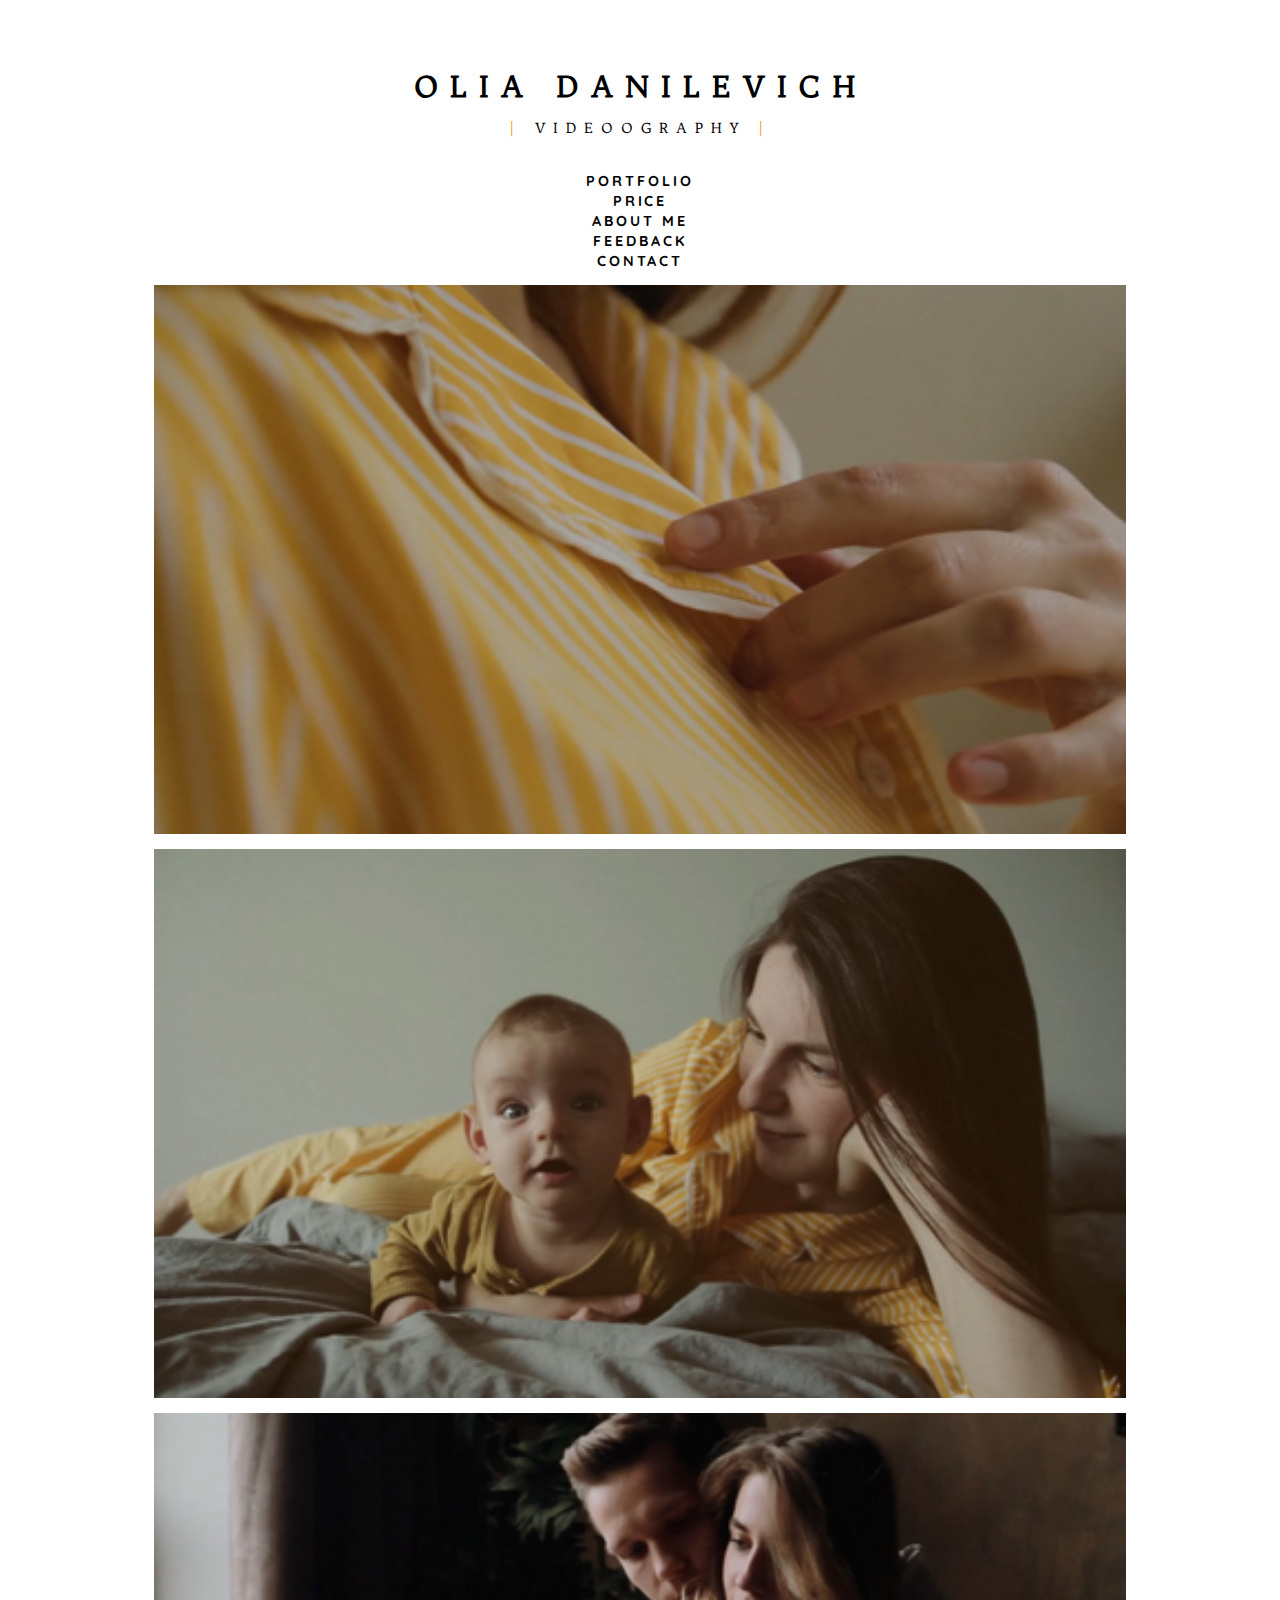
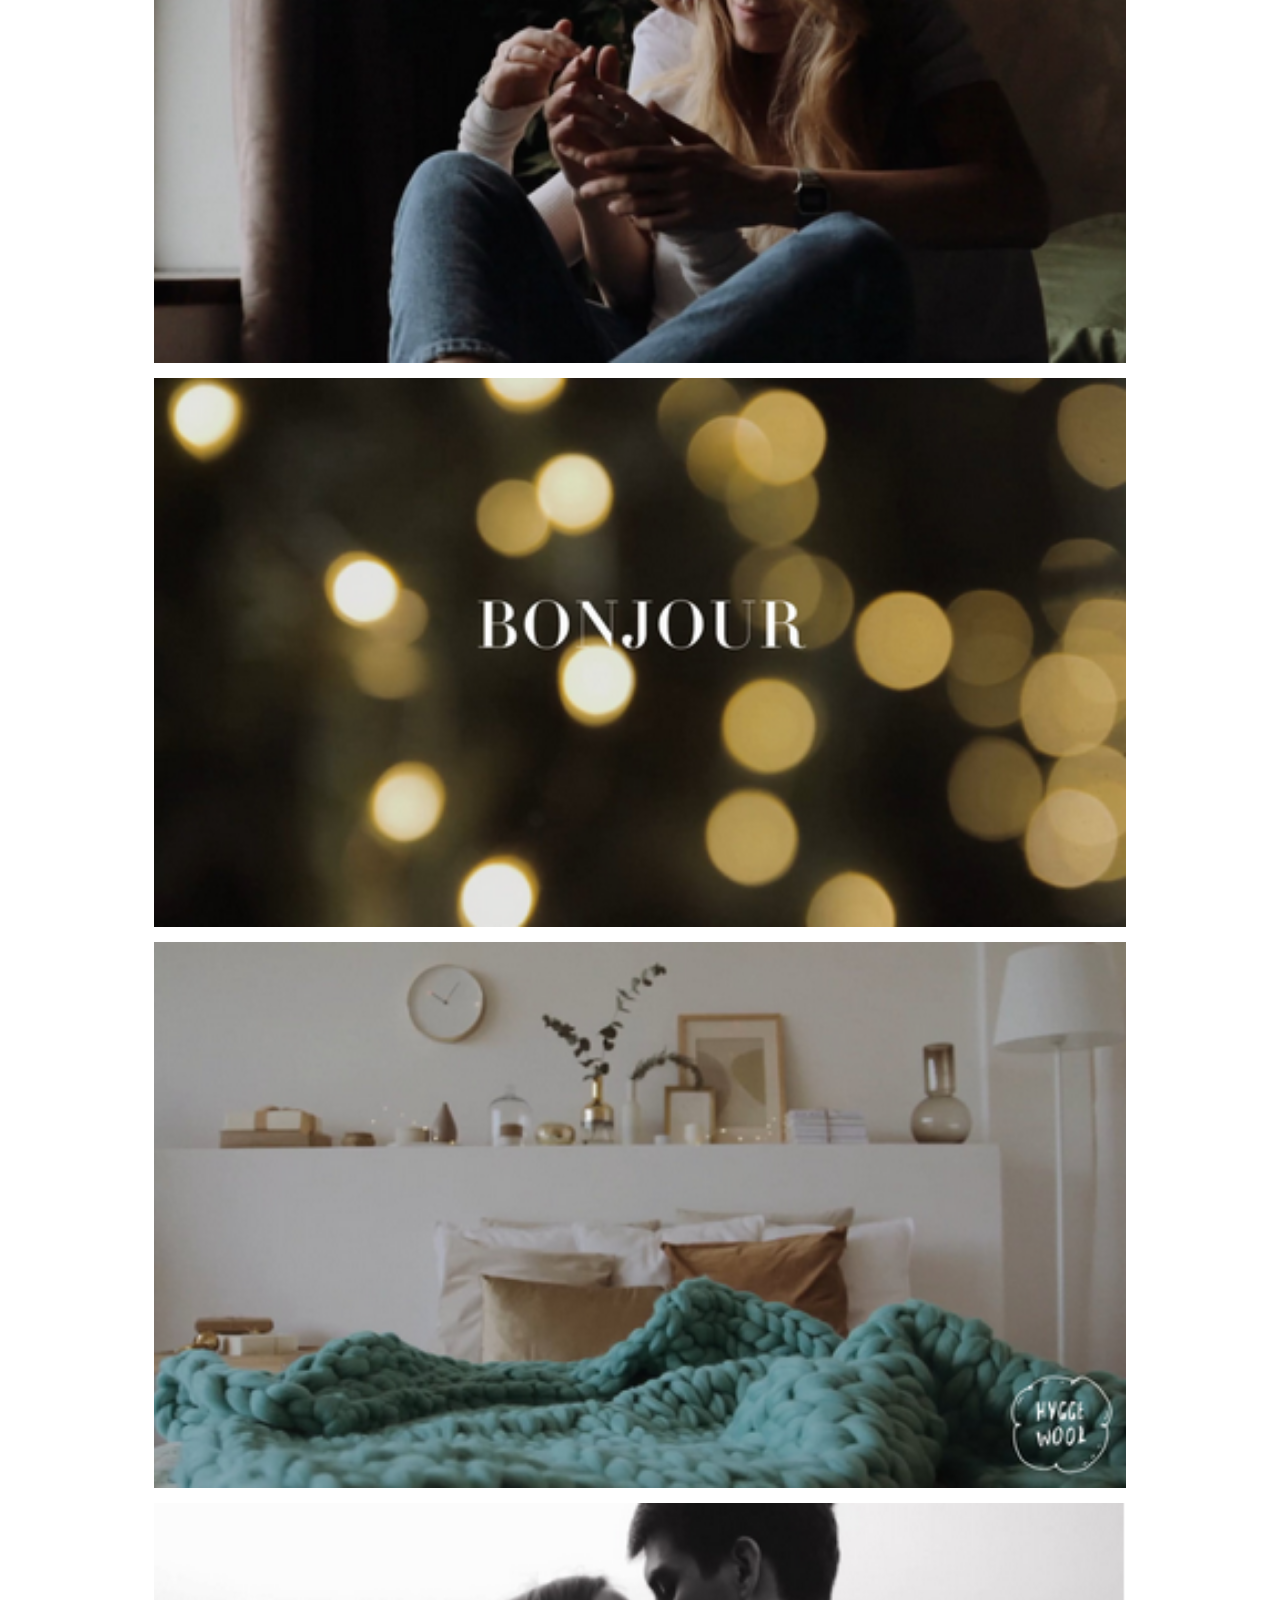
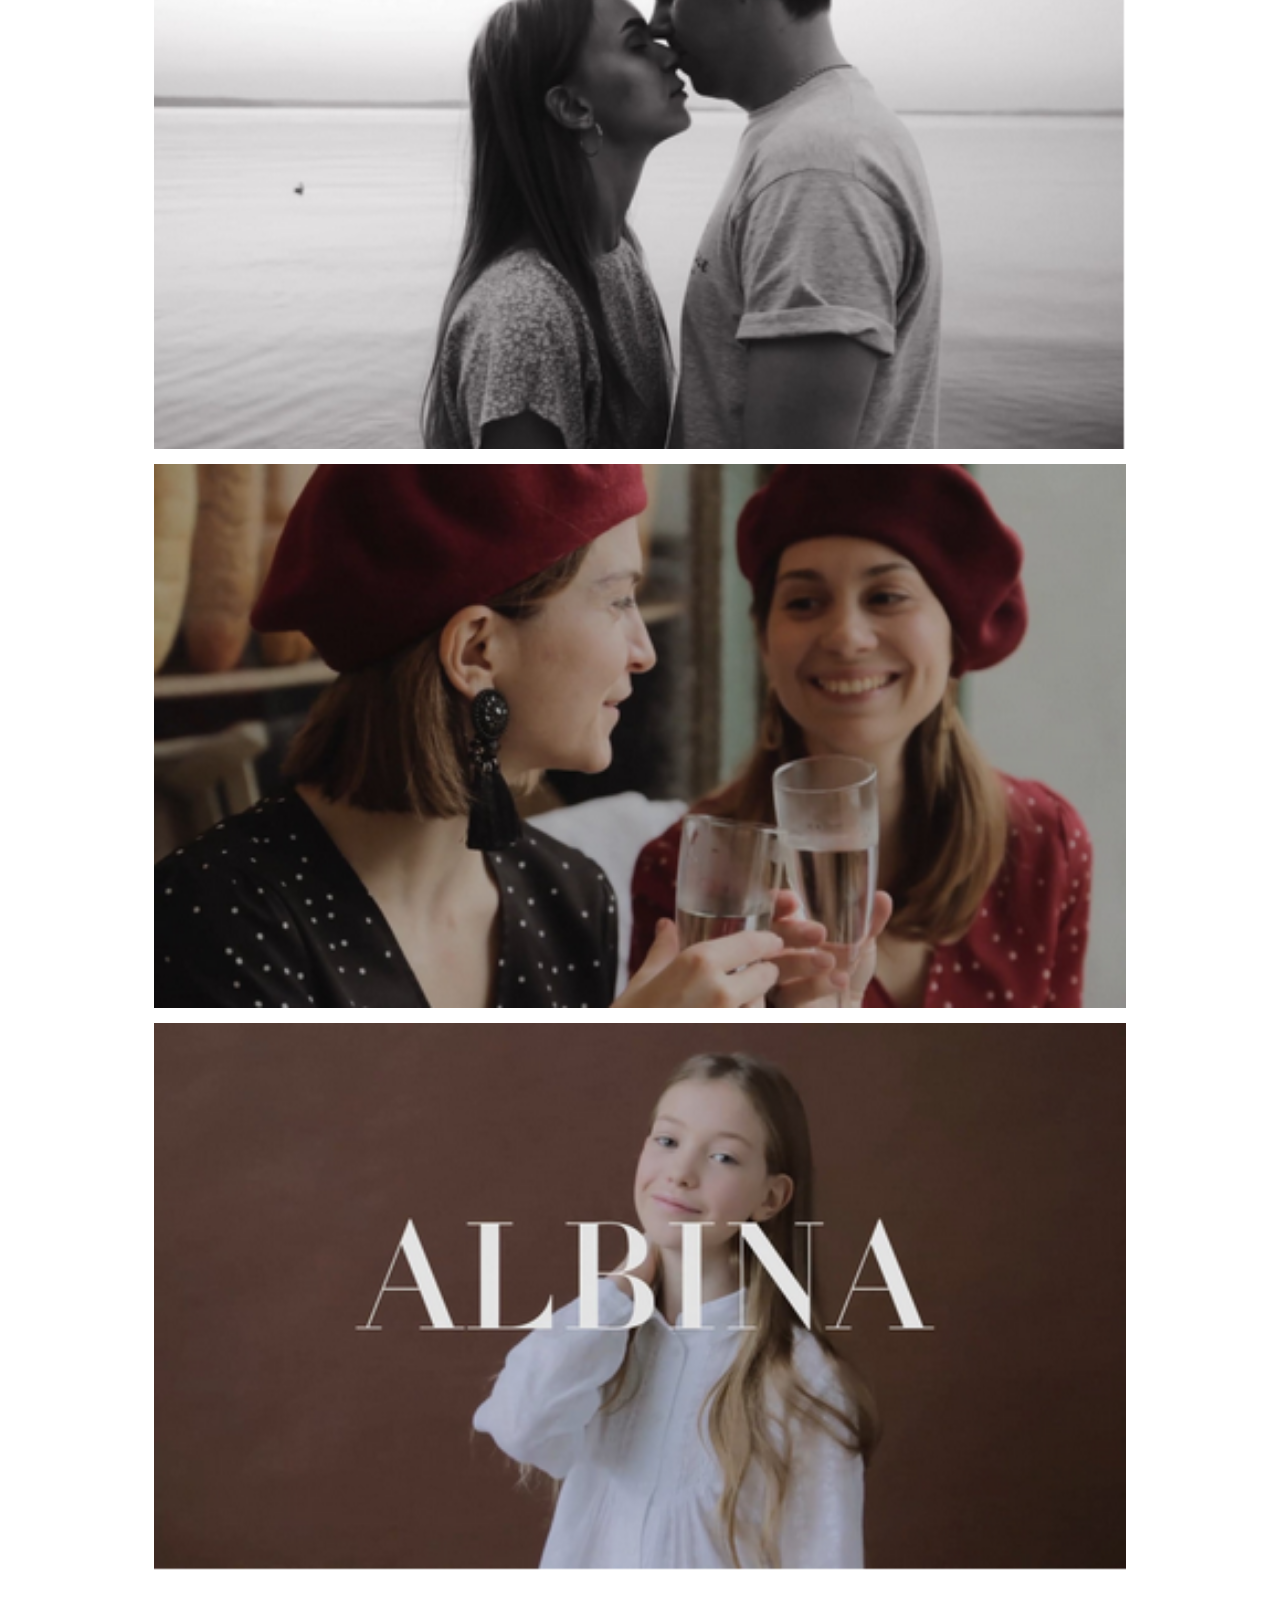
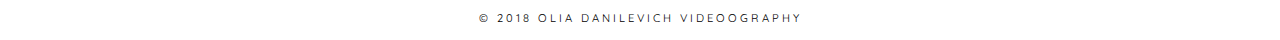
<file: index.html>
﻿<!DOCTYPE html>
<html>
        <script type="text/javascript" src="jquery.js"></script>
        <meta name="viewport" content="width=device-width, initial-scale=1">
        <script type="text/javascript">
        $(function() {
			$(window).scroll(function() {
				if($(this).scrollTop() != 0) {
					$('#toTop').fadeIn();
				} else {
					$('#toTop').fadeOut();
				}
			});
			$('#toTop').click(function() {
				$('body,html').animate({scrollTop:0},800);
			});
        });
        </script>
<head>
    <meta http-equiv="Content-Type" content="text/html; charset=cp1251" />
    <meta name="viewport" content="width=device-width, initial-scale=1">
    <title>Olia Danilevich Videoography</title>

    <!-- X-icon -->
    <link href="deer.png" rel="shortcut icon" type="image/x-icon" />

     <!-- Google fonts -->
    <link href="https://fonts.googleapis.com/css?family=Quicksand" rel="stylesheet">
    <link href="https://fonts.googleapis.com/css?family=Trykker" rel="stylesheet">

    <!-- CSS Stylesheets -->
    <link rel="stylesheet" href="https://stackpath.bootstrapcdn.com/bootstrap/4.2.1/css/bootstrap.min.css" integrity="sha384-GJzZqFGwb1QTTN6wy59ffF1BuGJpLSa9DkKMp0DgiMDm4iYMj70gZWKYbI706tWS" crossorigin="anonymous"/>
    <link rel="stylesheet" href="styles.css" />

    <!-- Font Awesome -->
    <link rel="stylesheet" href="https://use.fontawesome.com/releases/v5.6.3/css/all.css" integrity="sha384-UHRtZLI+pbxtHCWp1t77Bi1L4ZtiqrqD80Kn4Z8NTSRyMA2Fd33n5dQ8lWUE00s/" crossorigin="anonymous"/>

    <!-- Bootstrap scripts -->
    <!--<script src="https://code.jquery.com/jquery-3.3.1.slim.min.js" integrity="sha384-q8i/X+965DzO0rT7abK41JStQIAqVgRVzpbzo5smXKp4YfRvH+8abtTE1Pi6jizo" crossorigin="anonymous">
    </script>
    <script src="https://cdnjs.cloudflare.com/ajax/libs/popper.js/1.14.6/umd/popper.min.js" integrity="sha384-wHAiFfRlMFy6i5SRaxvfOCifBUQy1xHdJ/yoi7FRNXMRBu5WHdZYu1hA6ZOblgut" crossorigin="anonymous">
    </script>
    <script src="https://stackpath.bootstrapcdn.com/bootstrap/4.2.1/js/bootstrap.min.js" integrity="sha384-B0UglyR+jN6CkvvICOB2joaf5I4l3gm9GU6Hc1og6Ls7i6U/mkkaduKaBhlAXv9k" crossorigin="anonymous">
    </script> -->
</head>

<body>
<div id='toTop'> <i class="fas fa-chevron-circle-up"></i> </div>
	
    <div class="container-fluid top__section">

        <div class="header__links">
            <a href="https://vk.com/oliadanilevich" target="blank"><i class="fab fa-2x fa-vk"></i></a>
            <a href="http://instagram.com/danilevich_olia" target="blank"><i class="fab fa-2x fa-black fa-instagram"></i></a>
            <a href="https://www.facebook.com/olia.danilevich" target="blank"><i class="fab fa-2x fa-facebook-f"></i></a>
            <a href="https://vimeo.com/user14121358" target="blank"><i class="fab fa-2x fa-vimeo-v"></i></a>
        </div>

        <div class="logo">
            <a class="header__logo" href="index.html" title="Olia Danilevich Photography">Olia Danilevich<br/><span class="under__logo"><span class="logo__stick">|</span> Videoography <span class="logo__stick">|</span></span></a>
        </div>

        <div class="container header__menu">
            <div class="row">
            <div class="col-lg col-md col-sm"><a class="menu" href="index.html">portfolio</a></div>
            <div class="col-lg col-md col-sm"><a class="menu" href="prices.html">price</a></div>
            <div class="col-lg col-md col-sm"><a class="menu" href="aboutme.html">about me</a></div>
            <div class="col-lg col-md col-sm"><a class="menu" href="feedback.html">feedback</a></div>
	        <div class="col-lg col-md col-sm"><a class="menu" href="contact.html">contact</a></div>
        </div>
        </div>

    </div>

    <div class="container-fluid">
        <div class="row">
            <div class="col-lg-6 col-md-6 col-sm-12 contain">
                <a href="pijamas.html"><img class="home__img" src="./img/home_screen-1.png">
                    <div class="overlay">
                        <div class="text"><p><span class="logo__stick">|</span> PIJAMAS & HOMEWEAR <span class="logo__stick">|</span></p></div>
                    </div>
                </a>
            </div>
            <div class="col-lg-6 col-md-6 col-sm-12 contain">
                <a href="vanya.html"><img class="home__img" src="./img/home_screen-2.png">
                    <div class="overlay">
                        <div class="text"><p><span class="logo__stick">|</span> DASHA AND VANYA <span class="logo__stick">|</span></p></div>
                    </div>
                </a>
            </div>
            <div class="col-lg-6 col-md-6 col-sm-12 contain">
                <a href="lovestorymsc.html"><img class="home__img" src="./img/home_screen-3.png">
                    <div class="overlay">
                        <div class="text"><p><span class="logo__stick">|</span> LOVE STORY. MOSCOW <span class="logo__stick">|</span></p></div>
                    </div>
                </a>
            </div>
            <div class="col-lg-6 col-md-6 col-sm-12 contain">
                <a href="artloft_1.html"><img class="home__img" src="./img/home_screen-4.png">
                    <div class="overlay">
                        <div class="text"><p><span class="logo__stick">|</span> ART LOFT. 59 <span class="logo__stick">|</span></p></div>
                    </div>
                </a>
            </div>
            <div class="col-lg-6 col-md-6 col-sm-12 contain">
                <a href="hygge_wool.html"><img class="home__img" src="./img/home_screen-5.png">
                    <div class="overlay">
                        <div class="text"><p><span class="logo__stick">|</span> HYGGE WOOL <span class="logo__stick">|</span></p></div>
                    </div>
                </a>
            </div>
            <div class="col-lg-6 col-md-6 col-sm-12 contain">
                <a href="lovestoryminsk.html"><img class="home__img" src="./img/home_screen-6.png">
                    <div class="overlay">
                        <div class="text"><p><span class="logo__stick">|</span> DASHA AND DIMA <span class="logo__stick">|</span></p></div>
                    </div>
                </a>
            </div>
            <div class="col-lg-6 col-md-6 col-sm-12 contain">
                <a href="artloft_2.html"><img class="home__img" src="./img/home_screen-7.png">
                    <div class="overlay">
                        <div class="text"><p><span class="logo__stick">|</span> BOULANGERI. ART LOFT. 59 <span class="logo__stick">|</span></p></div>
                    </div>
                </a>
            </div>
            <div class="col-lg-6 col-md-6 col-sm-12 contain">
                <a href="albinamodel.html"><img class="home__img" src="./img/home_screen-8.png">
                    <div class="overlay">
                        <div class="text"><p><span class="logo__stick">|</span>  ALBINA. MODEL TEST <span class="logo__stick">|</span></p></div>
                    </div>
                </a>
            </div>
    </div>
    </div>

 <!-- Footer Section -->
   <footer>
       <div class="footer_center">&copy; 2018 Olia Danilevich Videoography</div>
   </footer>

</body>
</html>
</file>
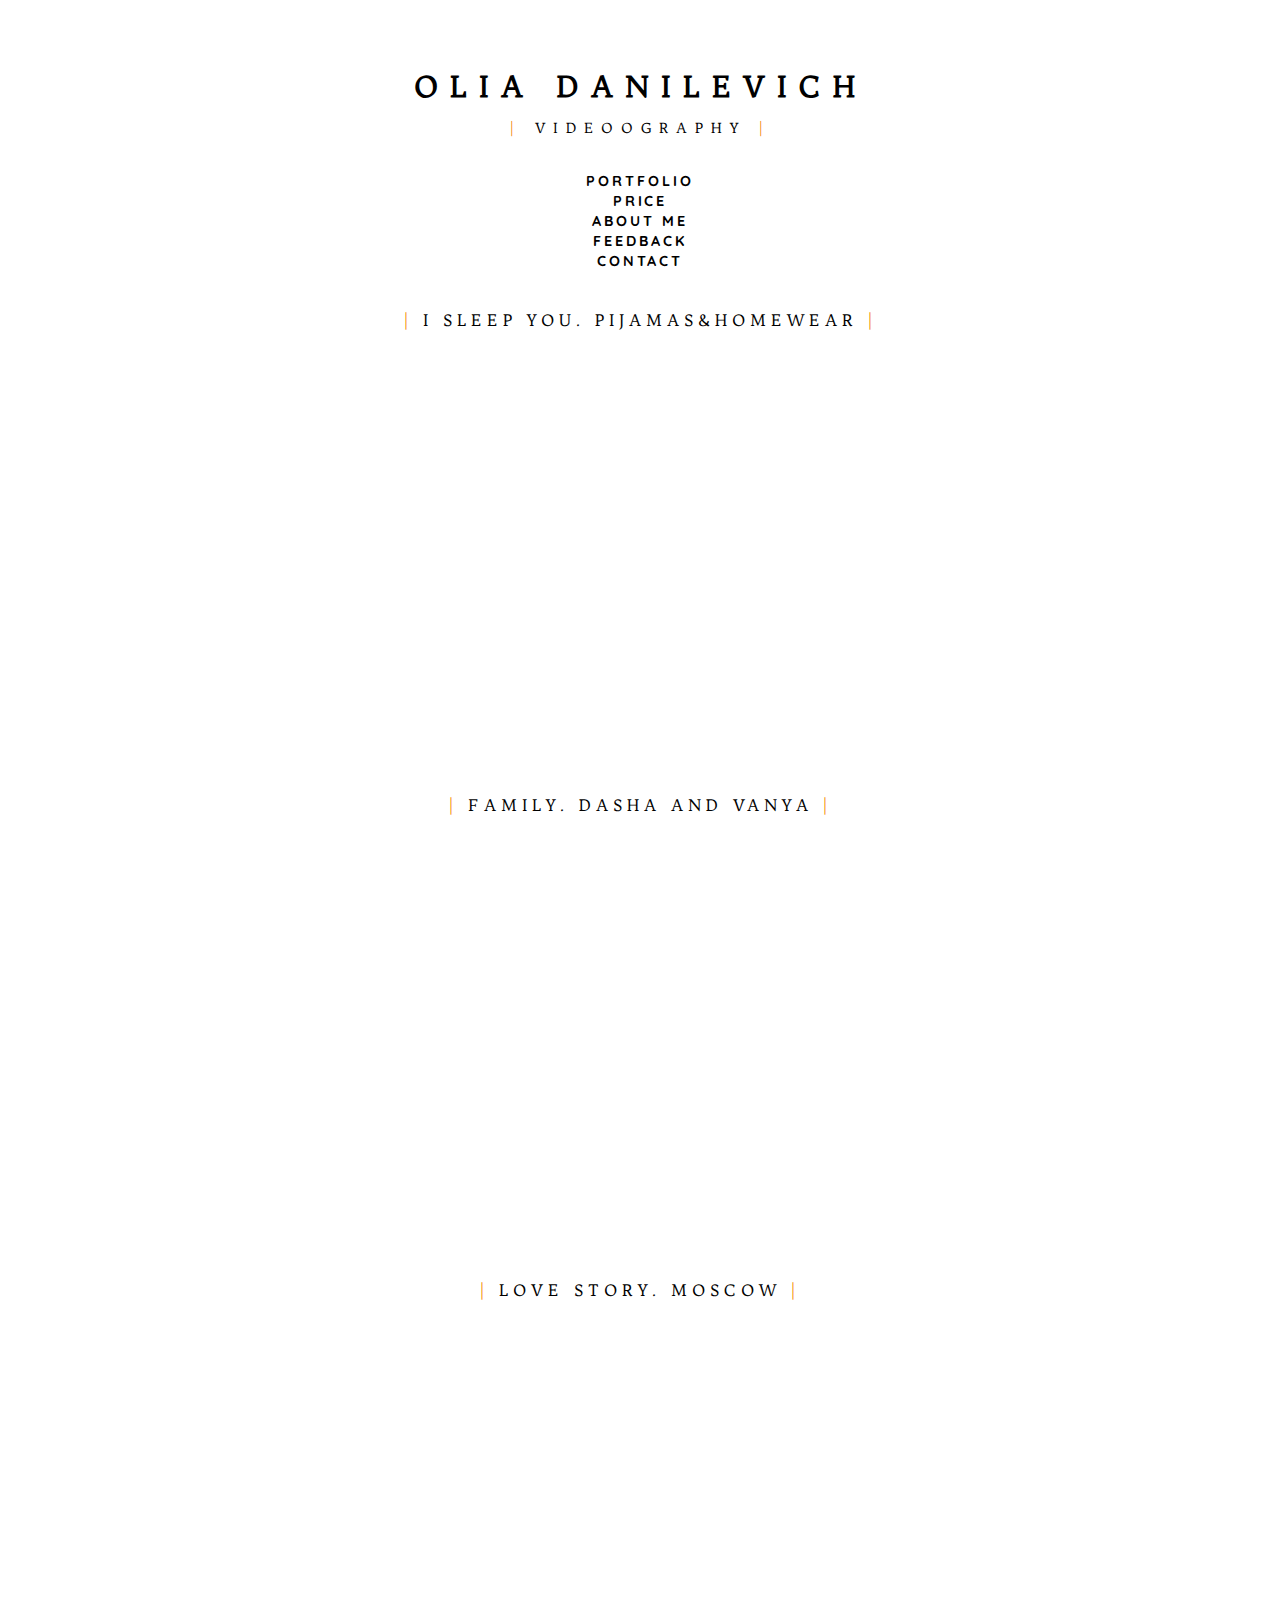
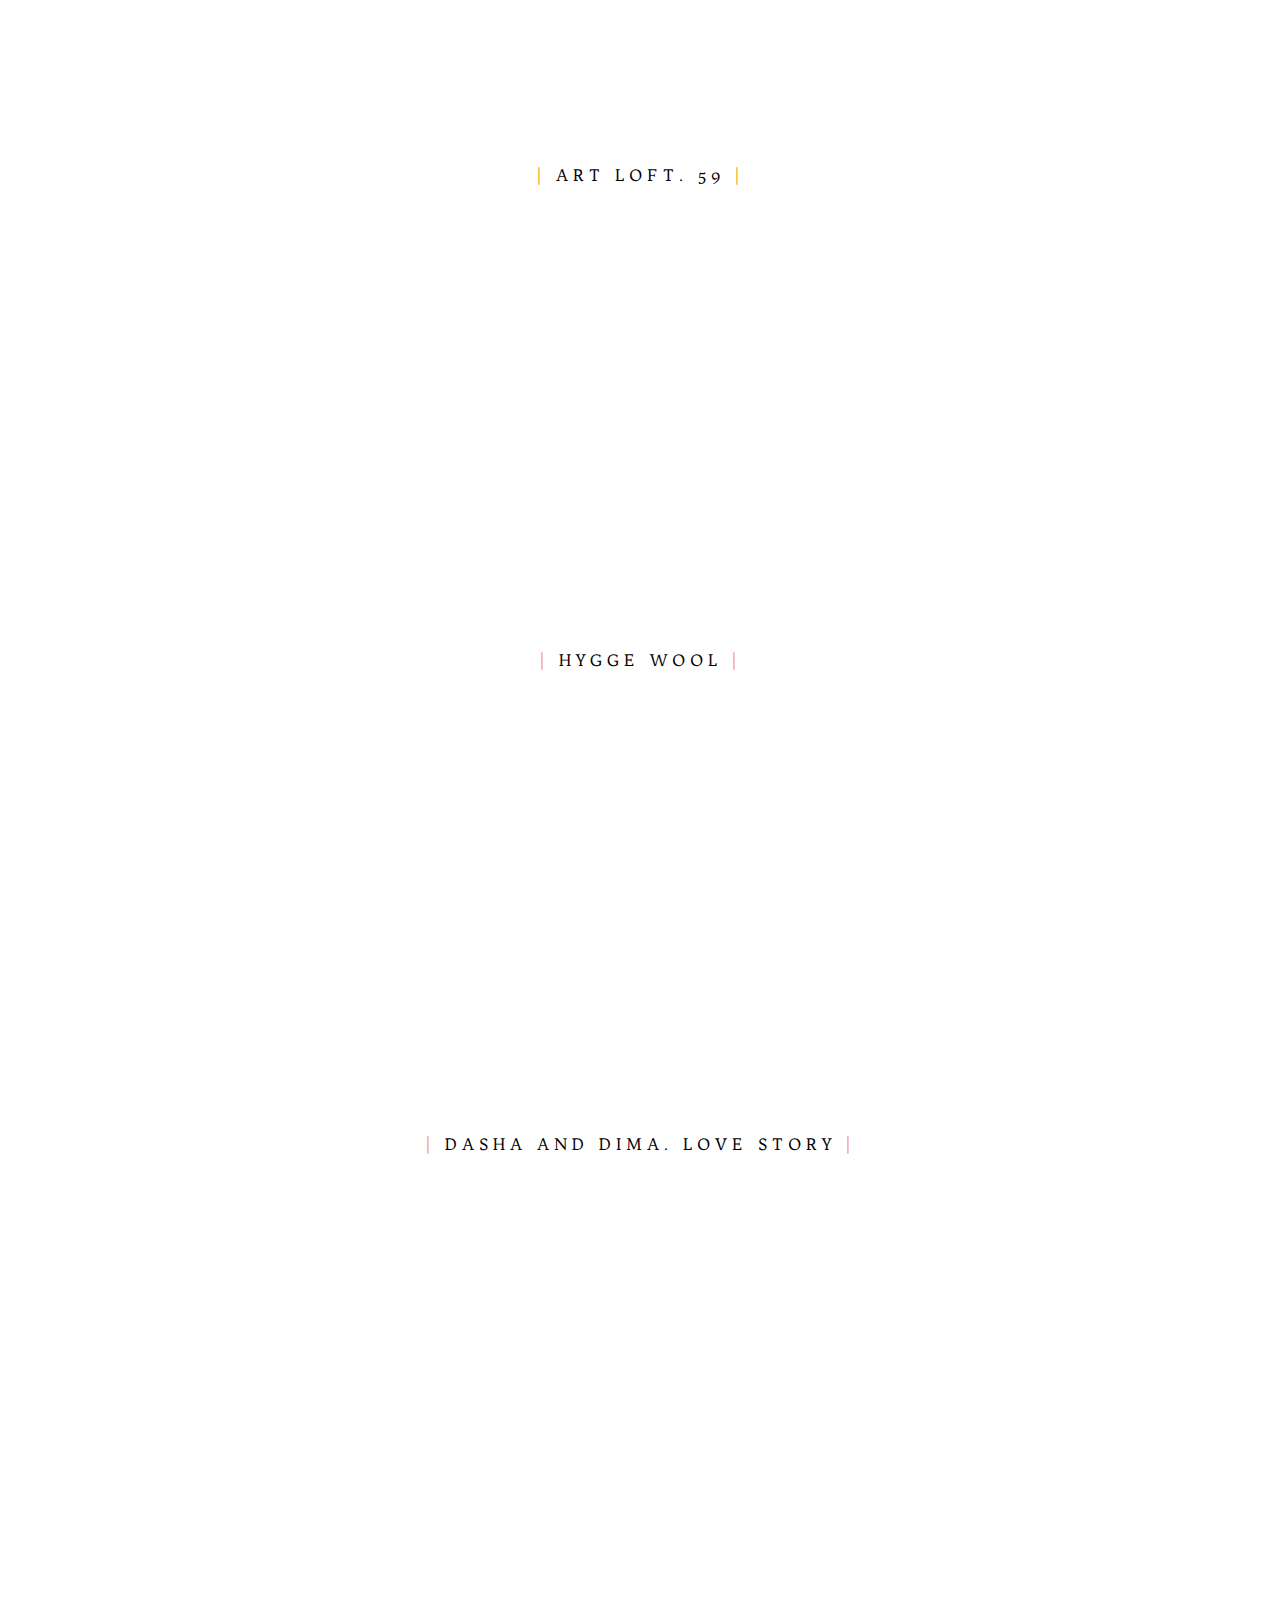
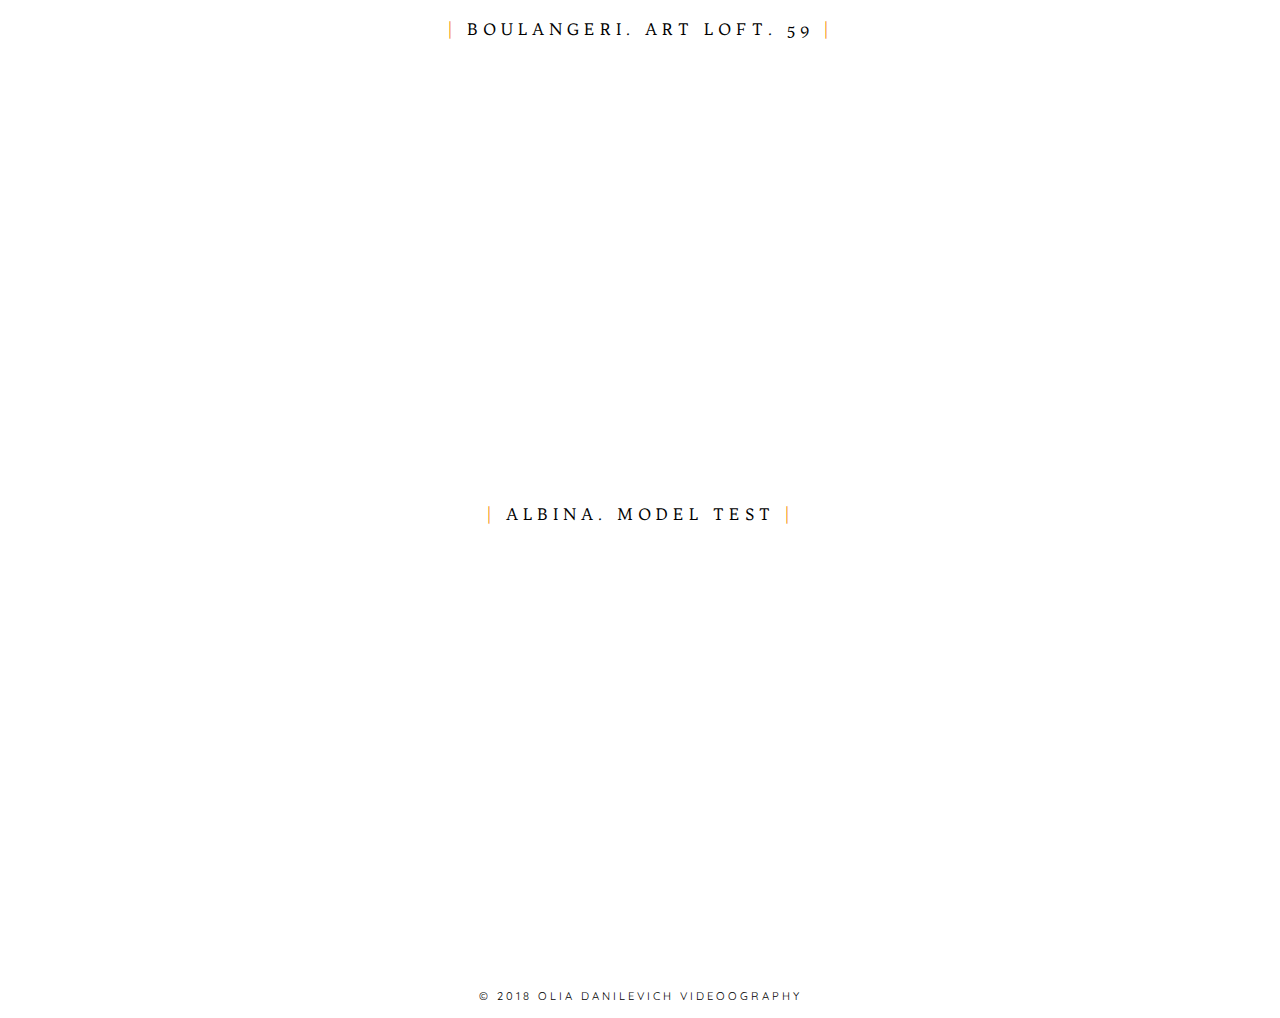
<file: albinamodel.html>
﻿<!DOCTYPE html>
<html>
<head>
    <meta http-equiv="Content-Type" content="text/html; charset=cp1251" />
    <title>Olia Danilevich Videoography</title>

    <!-- X-icon -->
    <link href="deer.png" rel="shortcut icon" type="image/x-icon" />

     <!-- Google fonts -->
    <link href="https://fonts.googleapis.com/css?family=Quicksand" rel="stylesheet">
    <link href="https://fonts.googleapis.com/css?family=Trykker" rel="stylesheet">

    <!-- CSS Stylesheets -->
    <link rel="stylesheet" href="https://stackpath.bootstrapcdn.com/bootstrap/4.2.1/css/bootstrap.min.css" integrity="sha384-GJzZqFGwb1QTTN6wy59ffF1BuGJpLSa9DkKMp0DgiMDm4iYMj70gZWKYbI706tWS" crossorigin="anonymous"/>
    <link rel="stylesheet" href="styles.css" />

    <!-- Font Awesome -->
    <link rel="stylesheet" href="https://use.fontawesome.com/releases/v5.6.3/css/all.css" integrity="sha384-UHRtZLI+pbxtHCWp1t77Bi1L4ZtiqrqD80Kn4Z8NTSRyMA2Fd33n5dQ8lWUE00s/" crossorigin="anonymous"/>

    <!-- Bootstrap scripts -->
    <script src="https://code.jquery.com/jquery-3.3.1.slim.min.js" integrity="sha384-q8i/X+965DzO0rT7abK41JStQIAqVgRVzpbzo5smXKp4YfRvH+8abtTE1Pi6jizo" crossorigin="anonymous">
    </script>
    <script src="https://cdnjs.cloudflare.com/ajax/libs/popper.js/1.14.6/umd/popper.min.js" integrity="sha384-wHAiFfRlMFy6i5SRaxvfOCifBUQy1xHdJ/yoi7FRNXMRBu5WHdZYu1hA6ZOblgut" crossorigin="anonymous">
    </script>
    <script src="https://stackpath.bootstrapcdn.com/bootstrap/4.2.1/js/bootstrap.min.js" integrity="sha384-B0UglyR+jN6CkvvICOB2joaf5I4l3gm9GU6Hc1og6Ls7i6U/mkkaduKaBhlAXv9k" crossorigin="anonymous">
    </script>
</head>

<body>
    
        <div class="container-fluid top__section">

            <div class="header__links">
				<a href="https://vk.com/oliadanilevich" target="blank"><i class="fab fa-2x fa-vk"></i></a>
				<a href="http://instagram.com/danilevich_olia" target="blank"><i class="fab fa-2x fa-black fa-instagram"></i></a>
				<a href="https://www.facebook.com/olia.danilevich" target="blank"><i class="fab fa-2x fa-facebook-f"></i></a>
				<a href="https://vimeo.com/user14121358" target="blank"><i class="fab fa-2x fa-vimeo-v"></i></a>
			</div>
        
                <div class="logo">
                    <a class="header__logo" href="home.html" title="Olia Danilevich Photography">Olia Danilevich<br/><span class="under__logo"><span class="logo__stick">|</span> Videoography <span class="logo__stick">|</span></span></a>
                </div>
        
                <div class="container header__menu">
                    <div class="row">
                    <div class="col-lg col-md col-sm-12"><a class="menu" href="home.html">portfolio</a></div>
                    <div class="col-lg col-md col-sm-12"><a class="menu" href="prices.html">price</a></div>
                    <div class="col-lg col-md col-sm-12"><a class="menu" href="aboutme.html">about me</a></div>
                    <div class="col-lg col-md col-sm-12"><a class="menu" href="feedback.html">feedback</a></div>
                    <div class="col-lg col-md col-sm-12"><a class="menu" href="contact.html">contact</a></div>
                </div>
                </div>
        
            </div>

    <!-- Video Section -->
    
    <section>
        <div id="testimonial-carousel" class="carousel slide" data-pause="hover">
            <div class="carousel-inner">
    
                <div class="carousel-item container-fluid data-interval=" 100000"">
                    <div class="container-fluid">
                        <div class="row">
                            <div class="col-lg col-md col-sm pages__logo">
                                <span class="logo__stick">|</span> I sleep you. Pijamas&Homewear <span class="logo__stick">|</span>
                            </div>
                        </div>
                        <div class="row">
                            <div class="col-lg col-md col-sm video">
                                <div style="padding:56.25% 0 0 0;position:relative;">
                                    <iframe src="https://player.vimeo.com/video/304793395?title=0&byline=0&portrait=0"
                                        style="position:absolute;top:0;left:0;width:100%;height:100%;" frameborder="0"
                                        webkitallowfullscreen mozallowfullscreen allowfullscreen>
                                    </iframe>
                                </div>
                                <script src="https://player.vimeo.com/api/player.js"></script>
                            </div>
                        </div>
                    </div>
                </div>
    
                <div class="carousel-item container-fluid data-interval=" 100000"">
                    <div class="container-fluid">
                        <div class="row">
                            <div class="col-lg col-md col-sm pages__logo">
                                <span class="logo__stick">|</span> Family. Dasha and Vanya <span class="logo__stick">|</span>
                            </div>
                        </div>
                        <div class="row">
                            <div class="col-lg col-md col-sm video">
                                <div style="padding:56.25% 0 0 0;position:relative;">
                                    <iframe src="https://player.vimeo.com/video/304788909?title=0&byline=0&portrait=0"
                                        style="position:absolute;top:0;left:0;width:100%;height:100%;" frameborder="0"
                                        webkitallowfullscreen mozallowfullscreen allowfullscreen></iframe>
                                </div>
                                <script src="https://player.vimeo.com/api/player.js"></script>
                            </div>
                        </div>
                    </div>
                </div>
    
                <div class="carousel-item container-fluid data-interval=" 100000"">
                    <div class="container-fluid">
                        <div class="row">
                            <div class="col-lg col-md col-sm pages__logo">
                                <span class="logo__stick">|</span> Love story. Moscow <span class="logo__stick">|</span>
                            </div>
                        </div>
                        <div class="row">
                            <div class="col-lg col-md col-sm video">
                                <div style="padding:56.25% 0 0 0;position:relative;">
                                    <iframe src="https://player.vimeo.com/video/303082465?title=0&byline=0&portrait=0"
                                        style="position:absolute;top:0;left:0;width:100%;height:100%;" frameborder="0"
                                        webkitallowfullscreen mozallowfullscreen allowfullscreen>
                                    </iframe>
                                </div>
                                <script src="https://player.vimeo.com/api/player.js"></script>
                            </div>
                        </div>
                    </div>
                </div>
    
                <div class="carousel-item container-fluid data-interval=" 100000"">
                    <div class="container-fluid">
                        <div class="row">
                            <div class="col-lg col-md col-sm pages__logo">
                                <span class="logo__stick">|</span> Art Loft. 59 <span class="logo__stick">|</span>
                            </div>
                        </div>
                        <div class="row">
                            <div class="col-lg col-md col-sm video">
                                <div style="padding:56.25% 0 0 0;position:relative;">
                                    <iframe src="https://player.vimeo.com/video/302550404?title=0&byline=0&portrait=0"
                                        style="position:absolute;top:0;left:0;width:100%;height:100%;" frameborder="0"
                                        webkitallowfullscreen mozallowfullscreen allowfullscreen></iframe>
                                </div>
                                <script src="https://player.vimeo.com/api/player.js"></script>
                            </div>
                        </div>
                    </div>
                </div>
    
                <div class="carousel-item container-fluid data-interval=" 100000"">
                    <div class="container-fluid">
                        <div class="row">
                            <div class="col-lg col-md col-sm pages__logo">
                                <span class="logo__stick">|</span> Hygge Wool <span class="logo__stick">|</span>
                            </div>
                        </div>
                        <div class="row">
                            <div class="col-lg col-md col-sm video">
                                <div style="padding:56.25% 0 0 0;position:relative;">
                                    <iframe src="https://player.vimeo.com/video/304785961?title=0&byline=0&portrait=0"
                                        style="position:absolute;top:0;left:0;width:100%;height:100%;" frameborder="0"
                                        webkitallowfullscreen mozallowfullscreen allowfullscreen>
                                    </iframe>
                                </div>
                                <script src="https://player.vimeo.com/api/player.js"></script>
                            </div>
                        </div>
                    </div>
                </div>
    
                <div class="carousel-item container-fluid data-interval=" 100000"">
                    <div class="container-fluid">
                        <div class="row">
                            <div class="col-lg col-md col-sm pages__logo">
                                <span class="logo__stick">|</span> Dasha and Dima. Love story <span class="logo__stick">|</span>
                            </div>
                        </div>
                        <div class="row">
                            <div class="col-lg col-md col-sm video">
                                <div style="padding:56.25% 0 0 0;position:relative;">
                                    <iframe src="https://player.vimeo.com/video/303083174?title=0&byline=0&portrait=0"
                                        style="position:absolute;top:0;left:0;width:100%;height:100%;" frameborder="0"
                                        webkitallowfullscreen mozallowfullscreen allowfullscreen>
                                    </iframe>
                                </div>
                                <script src="https://player.vimeo.com/api/player.js"></script>
                            </div>
                        </div>
                    </div>
                </div>
    
                <div class="carousel-item container-fluid data-interval=" 100000"">
                    <div class="container-fluid">
                        <div class="row">
                            <div class="col-lg col-md col-sm pages__logo">
                                <span class="logo__stick">|</span> Boulangeri. Art Loft. 59 <span class="logo__stick">|</span>
                            </div>
                        </div>
                        <div class="row">
                            <div class="col-lg col-md col-sm video">
                                <div style="padding:56.25% 0 0 0;position:relative;">
                                    <iframe src="https://player.vimeo.com/video/304787128?title=0&byline=0&portrait=0"
                                        style="position:absolute;top:0;left:0;width:100%;height:100%;" frameborder="0"
                                        webkitallowfullscreen mozallowfullscreen allowfullscreen>
                                    </iframe>
                                </div>
                                <script src="https://player.vimeo.com/api/player.js"></script>
                            </div>
                        </div>
                    </div>
                </div>
    
                <div class="carousel-item active container-fluid data-interval=" 100000"">
                    <div class="container-fluid">
                        <div class="row">
                            <div class="col-lg col-md col-sm pages__logo">
                                <span class="logo__stick">|</span> Albina. Model test <span class="logo__stick">|</span>
                            </div>
                        </div>
                        <div class="row">
                            <div class="col-lg col-md col-sm video">
                                <div style="padding:56.25% 0 0 0;position:relative;">
                                    <iframe src="https://player.vimeo.com/video/304785078?title=0&byline=0&portrait=0"
                                        style="position:absolute;top:0;left:0;width:100%;height:100%;" frameborder="0"
                                        webkitallowfullscreen mozallowfullscreen allowfullscreen>
                                    </iframe>
                                </div>
                                <script src="https://player.vimeo.com/api/player.js"></script>
                            </div>
                        </div>
                    </div>
                </div>
    
                <a class="carousel-control-prev" href="#testimonial-carousel" role="button" data-slide="prev">
                    <span class="carousel-control-prev-icon"></span></a>
                <a class="carousel-control-next" href="#testimonial-carousel" role="button" data-slide="next">
                    <span class="carousel-control-next-icon"></span></a>
            </div>
    </section>

 <!-- Footer Section -->
 <footer>
        <div class="footer_center">&copy; 2018 Olia Danilevich Videoography</div>
</footer>

</body>

</html>
</file>
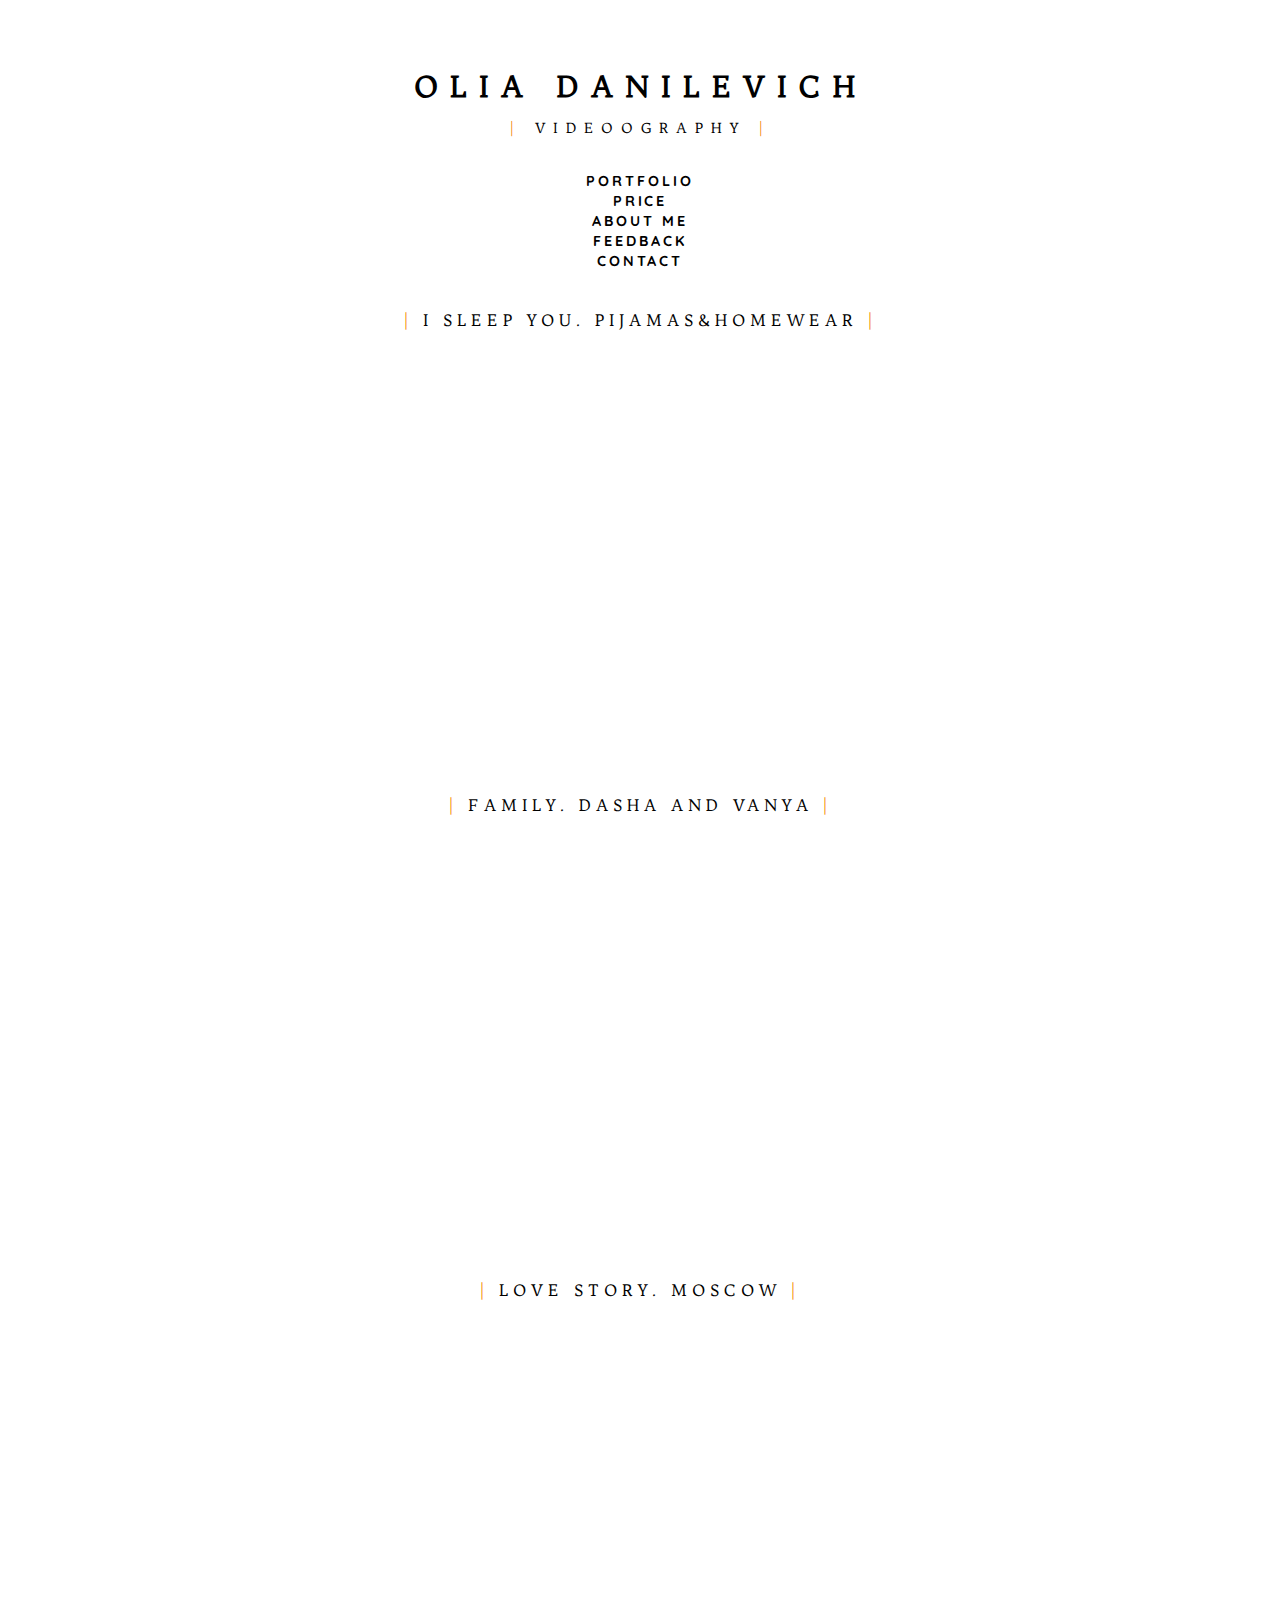
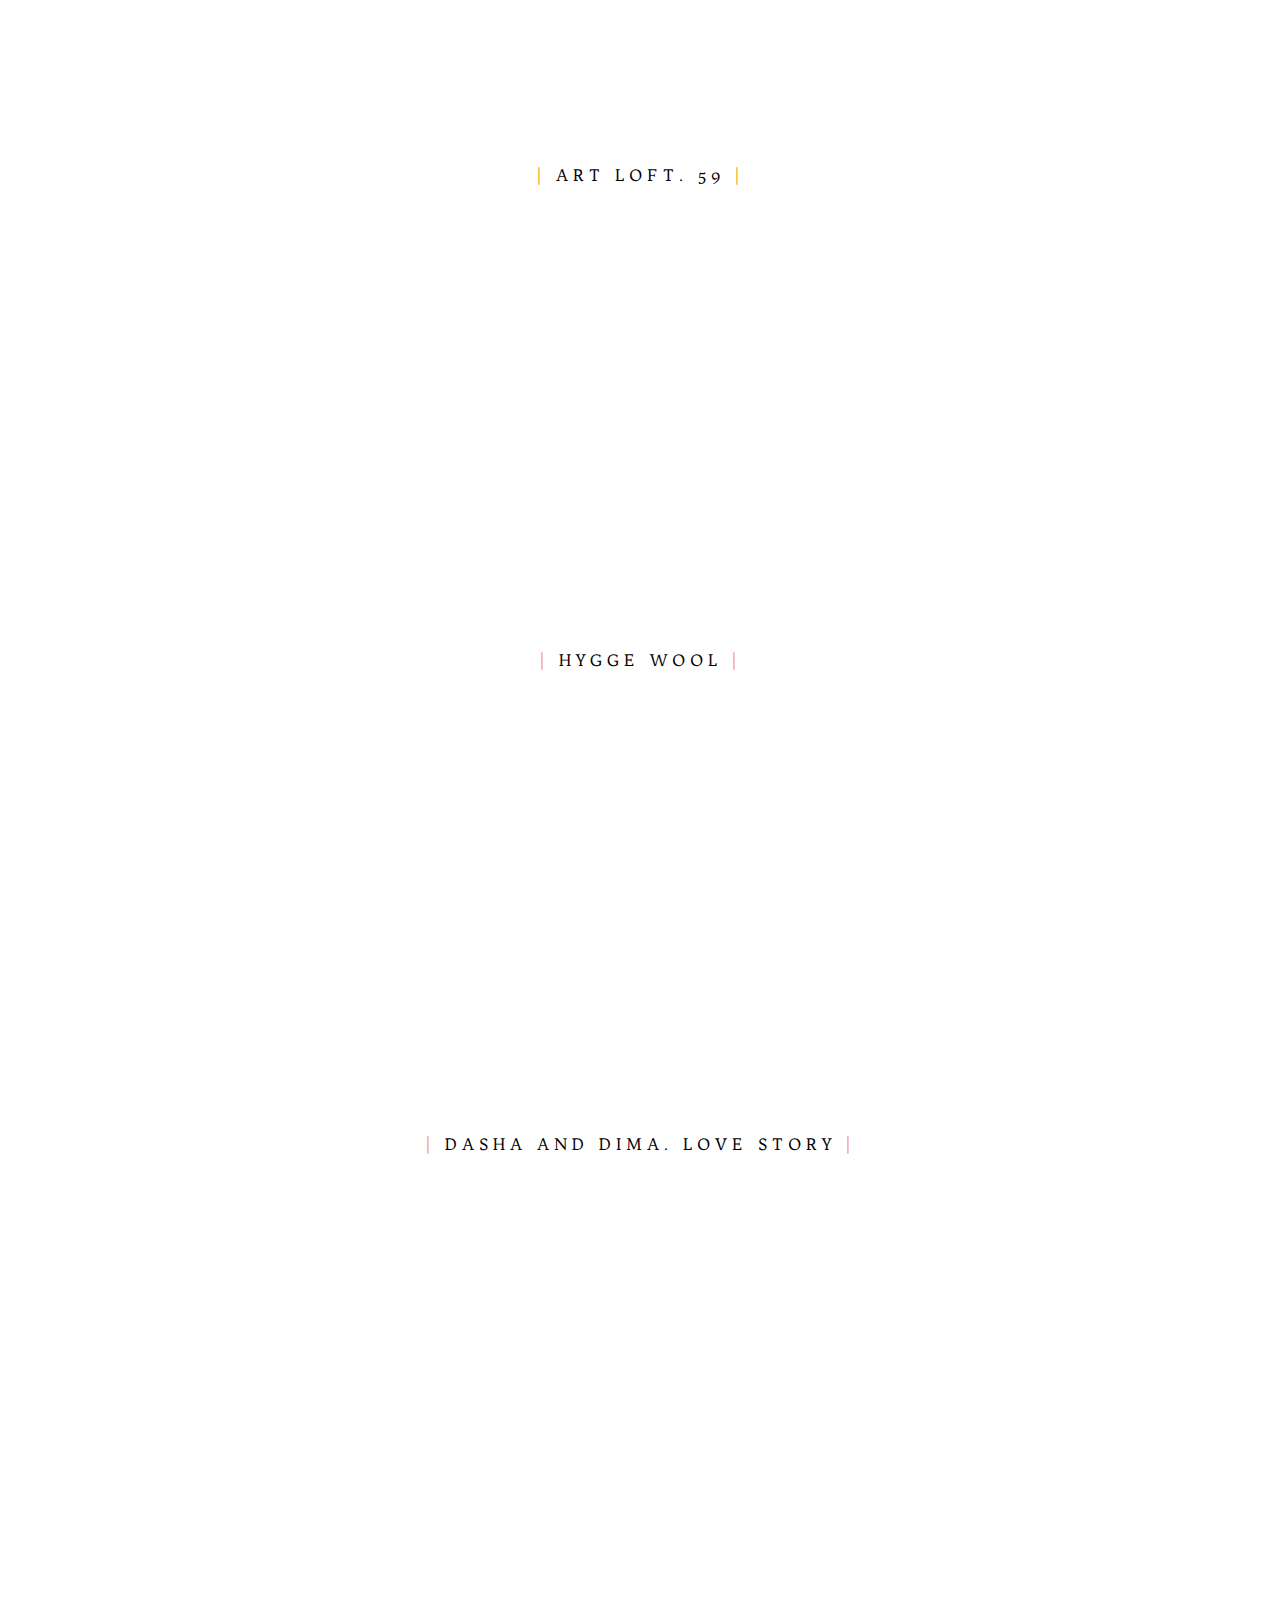
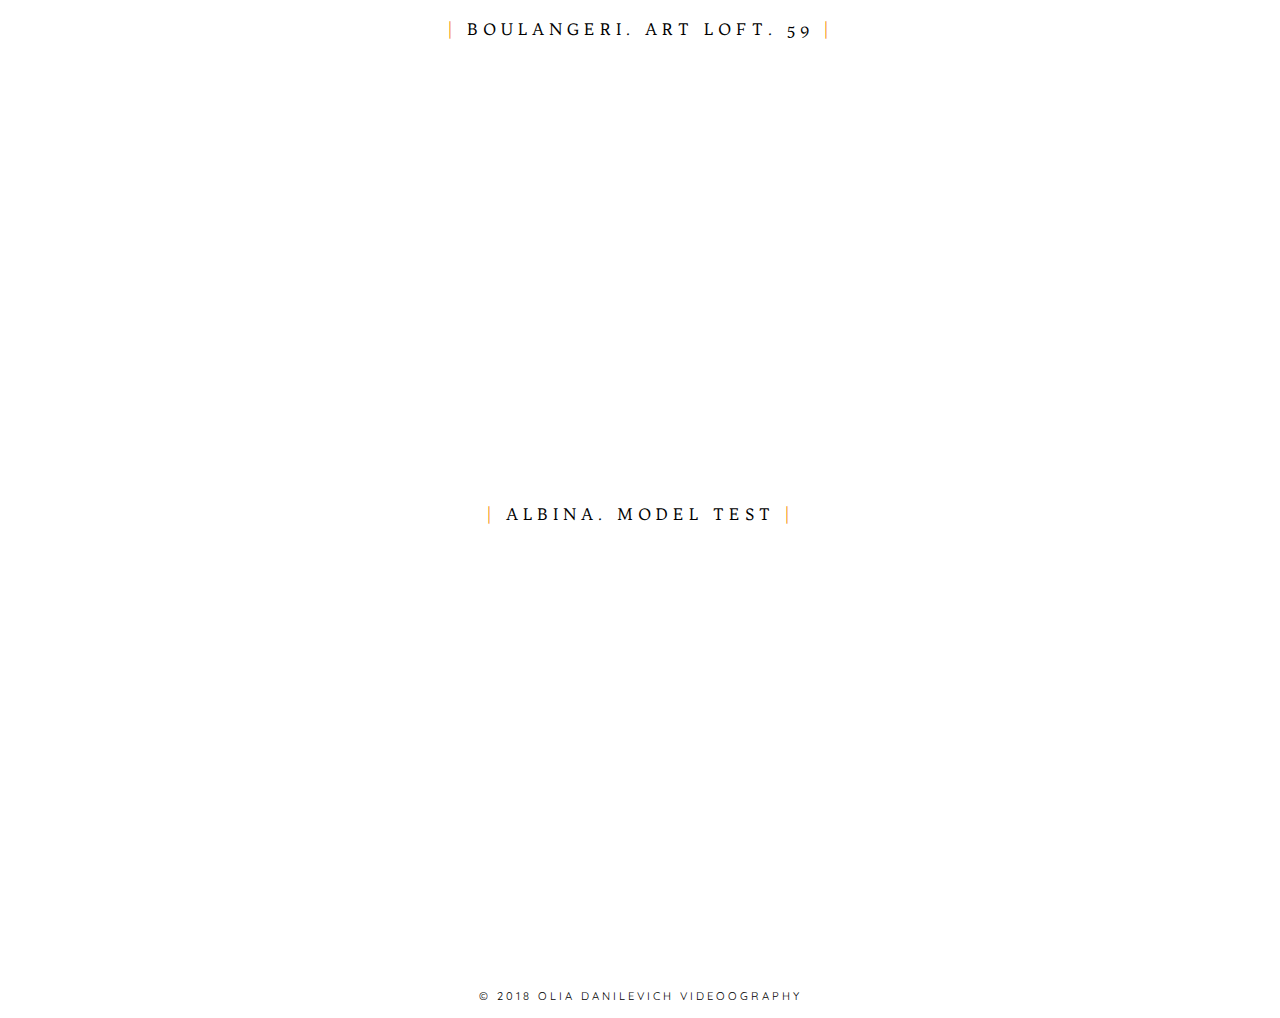
<file: artloft_1.html>
﻿<!DOCTYPE html>
<html>
<head>
    <meta http-equiv="Content-Type" content="text/html; charset=cp1251" />
    <title>Olia Danilevich Videoography</title>

    <!-- X-icon -->
    <link href="deer.png" rel="shortcut icon" type="image/x-icon" />

     <!-- Google fonts -->
    <link href="https://fonts.googleapis.com/css?family=Quicksand" rel="stylesheet">
    <link href="https://fonts.googleapis.com/css?family=Trykker" rel="stylesheet">

    <!-- CSS Stylesheets -->
    <link rel="stylesheet" href="https://stackpath.bootstrapcdn.com/bootstrap/4.2.1/css/bootstrap.min.css" integrity="sha384-GJzZqFGwb1QTTN6wy59ffF1BuGJpLSa9DkKMp0DgiMDm4iYMj70gZWKYbI706tWS" crossorigin="anonymous"/>
    <link rel="stylesheet" href="styles.css" />

    <!-- Font Awesome -->
    <link rel="stylesheet" href="https://use.fontawesome.com/releases/v5.6.3/css/all.css" integrity="sha384-UHRtZLI+pbxtHCWp1t77Bi1L4ZtiqrqD80Kn4Z8NTSRyMA2Fd33n5dQ8lWUE00s/" crossorigin="anonymous"/>

    <!-- Bootstrap scripts -->
    <script src="https://code.jquery.com/jquery-3.3.1.slim.min.js" integrity="sha384-q8i/X+965DzO0rT7abK41JStQIAqVgRVzpbzo5smXKp4YfRvH+8abtTE1Pi6jizo" crossorigin="anonymous">
    </script>
    <script src="https://cdnjs.cloudflare.com/ajax/libs/popper.js/1.14.6/umd/popper.min.js" integrity="sha384-wHAiFfRlMFy6i5SRaxvfOCifBUQy1xHdJ/yoi7FRNXMRBu5WHdZYu1hA6ZOblgut" crossorigin="anonymous">
    </script>
    <script src="https://stackpath.bootstrapcdn.com/bootstrap/4.2.1/js/bootstrap.min.js" integrity="sha384-B0UglyR+jN6CkvvICOB2joaf5I4l3gm9GU6Hc1og6Ls7i6U/mkkaduKaBhlAXv9k" crossorigin="anonymous">
    </script>
</head>

<body>
    
        <div class="container-fluid top__section">

			<div class="header__links">
				<a href="https://vk.com/oliadanilevich" target="blank"><i class="fab fa-2x fa-vk"></i></a>
				<a href="http://instagram.com/danilevich_olia" target="blank"><i class="fab fa-2x fa-black fa-instagram"></i></a>
				<a href="https://www.facebook.com/olia.danilevich" target="blank"><i class="fab fa-2x fa-facebook-f"></i></a>
				<a href="https://vimeo.com/user14121358" target="blank"><i class="fab fa-2x fa-vimeo-v"></i></a>
			</div>
        
                <div class="logo">
                    <a class="header__logo" href="home.html" title="Olia Danilevich Photography">Olia Danilevich<br/><span class="under__logo"><span class="logo__stick">|</span> Videoography <span class="logo__stick">|</span></span></a>
                </div>
        
                <div class="container header__menu">
                    <div class="row">
                    <div class="col-lg col-md col-sm-12"><a class="menu" href="home.html">portfolio</a></div>
                    <div class="col-lg col-md col-sm-12"><a class="menu" href="prices.html">price</a></div>
                    <div class="col-lg col-md col-sm-12"><a class="menu" href="aboutme.html">about me</a></div>
                    <div class="col-lg col-md col-sm-12"><a class="menu" href="feedback.html">feedback</a></div>
                    <div class="col-lg col-md col-sm-12"><a class="menu" href="contact.html">contact</a></div>
                </div>
                </div>
        
            </div>


    <!-- Video Section -->

    <section>
        <div id="testimonial-carousel" class="carousel slide" data-pause="hover">
          <div class="carousel-inner">

            <div class="carousel-item container-fluid data-interval="100000"">
                <div class="container-fluid">
                    <div class="row">
                        <div class="col-lg col-md col-sm pages__logo">
                            <span class="logo__stick">|</span> I sleep you. Pijamas&Homewear <span class="logo__stick">|</span>
                        </div>
                    </div>
                    <div class="row">
                        <div class="col-lg col-md col-sm video">
                            <div style="padding:56.25% 0 0 0;position:relative;">
                                <iframe src="https://player.vimeo.com/video/304793395?title=0&byline=0&portrait=0" style="position:absolute;top:0;left:0;width:100%;height:100%;" frameborder="0" webkitallowfullscreen mozallowfullscreen allowfullscreen>
                            </iframe>
                            </div>
                            <script src="https://player.vimeo.com/api/player.js"></script>
                        </div>
                    </div>
                </div>  
            </div>

            <div class="carousel-item container-fluid data-interval="100000"">
                <div class="container-fluid">
                    <div class="row">
                        <div class="col-lg col-md col-sm pages__logo">
                            <span class="logo__stick">|</span> Family. Dasha and Vanya <span class="logo__stick">|</span>
                        </div>
                    </div>
                    <div class="row">
                        <div class="col-lg col-md col-sm video">
                            <div style="padding:56.25% 0 0 0;position:relative;">
                                <iframe src="https://player.vimeo.com/video/304788909?title=0&byline=0&portrait=0" style="position:absolute;top:0;left:0;width:100%;height:100%;" frameborder="0" webkitallowfullscreen mozallowfullscreen allowfullscreen></iframe>
                            </div>
                            <script src="https://player.vimeo.com/api/player.js"></script>
                        </div>
                    </div>
                </div>  
            </div>

            <div class="carousel-item container-fluid data-interval="100000"">
                    <div class="container-fluid">
                        <div class="row">
                            <div class="col-lg col-md col-sm pages__logo">
                                <span class="logo__stick">|</span> Love story. Moscow <span class="logo__stick">|</span>
                            </div>
                        </div>
                        <div class="row">
                            <div class="col-lg col-md col-sm video">
                                <div style="padding:56.25% 0 0 0;position:relative;">
                                    <iframe src="https://player.vimeo.com/video/303082465?title=0&byline=0&portrait=0" style="position:absolute;top:0;left:0;width:100%;height:100%;" frameborder="0" webkitallowfullscreen mozallowfullscreen allowfullscreen>
                                    </iframe>
                                </div>
                                <script src="https://player.vimeo.com/api/player.js"></script>
                            </div>
                        </div>
                    </div>  
                </div>

                <div class="carousel-item active container-fluid data-interval="100000"">
                        <div class="container-fluid">
                            <div class="row">
                                <div class="col-lg col-md col-sm pages__logo">
                                    <span class="logo__stick">|</span> Art Loft. 59 <span class="logo__stick">|</span>
                                </div>
                            </div>
                            <div class="row">
                                <div class="col-lg col-md col-sm video">
                                    <div style="padding:56.25% 0 0 0;position:relative;">
                                        <iframe src="https://player.vimeo.com/video/302550404?title=0&byline=0&portrait=0" style="position:absolute;top:0;left:0;width:100%;height:100%;" frameborder="0" webkitallowfullscreen mozallowfullscreen allowfullscreen></iframe>
                                    </div>
                                    <script src="https://player.vimeo.com/api/player.js"></script>
                                </div>
                            </div>
                        </div>  
                    </div>

                    <div class="carousel-item container-fluid data-interval="100000"">
                            <div class="container-fluid">
                                <div class="row">
                                    <div class="col-lg col-md col-sm pages__logo">
                                        <span class="logo__stick">|</span> Hygge Wool <span class="logo__stick">|</span>
                                    </div>
                                </div>
                                <div class="row">
                                    <div class="col-lg col-md col-sm video">
                                        <div style="padding:56.25% 0 0 0;position:relative;">
                                            <iframe src="https://player.vimeo.com/video/304785961?title=0&byline=0&portrait=0" style="position:absolute;top:0;left:0;width:100%;height:100%;" frameborder="0" webkitallowfullscreen mozallowfullscreen allowfullscreen>
                                            </iframe>
                                        </div>
                                        <script src="https://player.vimeo.com/api/player.js"></script>
                                    </div>
                                </div>
                            </div>  
                        </div>

                        <div class="carousel-item container-fluid data-interval="100000"">
                            <div class="container-fluid">
                                <div class="row">
                                    <div class="col-lg col-md col-sm pages__logo">
                                        <span class="logo__stick">|</span> Dasha and Dima. Love story <span class="logo__stick">|</span>
                                    </div>
                                </div>
                                <div class="row">
                                    <div class="col-lg col-md col-sm video">
                                        <div style="padding:56.25% 0 0 0;position:relative;">
                                            <iframe src="https://player.vimeo.com/video/303083174?title=0&byline=0&portrait=0" style="position:absolute;top:0;left:0;width:100%;height:100%;" frameborder="0" webkitallowfullscreen mozallowfullscreen allowfullscreen>
                                            </iframe>
                                        </div>
                                        <script src="https://player.vimeo.com/api/player.js"></script>
                                    </div>
                                </div>
                            </div>  
                        </div>

                            <div class="carousel-item container-fluid data-interval="100000"">
                                    <div class="container-fluid">
                                        <div class="row">
                                            <div class="col-lg col-md col-sm pages__logo">
                                                <span class="logo__stick">|</span> Boulangeri. Art Loft. 59 <span class="logo__stick">|</span>
                                            </div>
                                        </div>
                                        <div class="row">
                                            <div class="col-lg col-md col-sm video">
                                                <div style="padding:56.25% 0 0 0;position:relative;">
                                                    <iframe src="https://player.vimeo.com/video/304787128?title=0&byline=0&portrait=0" style="position:absolute;top:0;left:0;width:100%;height:100%;" frameborder="0" webkitallowfullscreen mozallowfullscreen allowfullscreen>
                                                    </iframe>
                                                </div>
                                                <script src="https://player.vimeo.com/api/player.js"></script>
                                            </div>
                                        </div>
                                    </div>  
                                </div>  
                                                  
                                <div class="carousel-item container-fluid data-interval="100000"">
                                        <div class="container-fluid">
                                            <div class="row">
                                                <div class="col-lg col-md col-sm pages__logo">
                                                    <span class="logo__stick">|</span> Albina. Model test <span class="logo__stick">|</span>
                                                </div>
                                            </div>
                                            <div class="row">
                                                <div class="col-lg col-md col-sm video">
                                                    <div style="padding:56.25% 0 0 0;position:relative;">
                                                        <iframe src="https://player.vimeo.com/video/304785078?title=0&byline=0&portrait=0" style="position:absolute;top:0;left:0;width:100%;height:100%;" frameborder="0" webkitallowfullscreen mozallowfullscreen allowfullscreen>
                                                        </iframe>
                                                    </div>
                                                    <script src="https://player.vimeo.com/api/player.js"></script>
                                                </div>
                                            </div>
                                        </div>  
                                    </div>

          <a class="carousel-control-prev" href="#testimonial-carousel" role="button" data-slide="prev">
            <span class="carousel-control-prev-icon"></span></a>
          <a class="carousel-control-next" href="#testimonial-carousel" role="button" data-slide="next">
            <span class="carousel-control-next-icon"></span></a>
        </div>
      </section> 

 <!-- Footer Section -->
 <footer>
        <div class="footer_center">&copy; 2018 Olia Danilevich Videoography</div>
</footer>

</body>

</html>
</file>
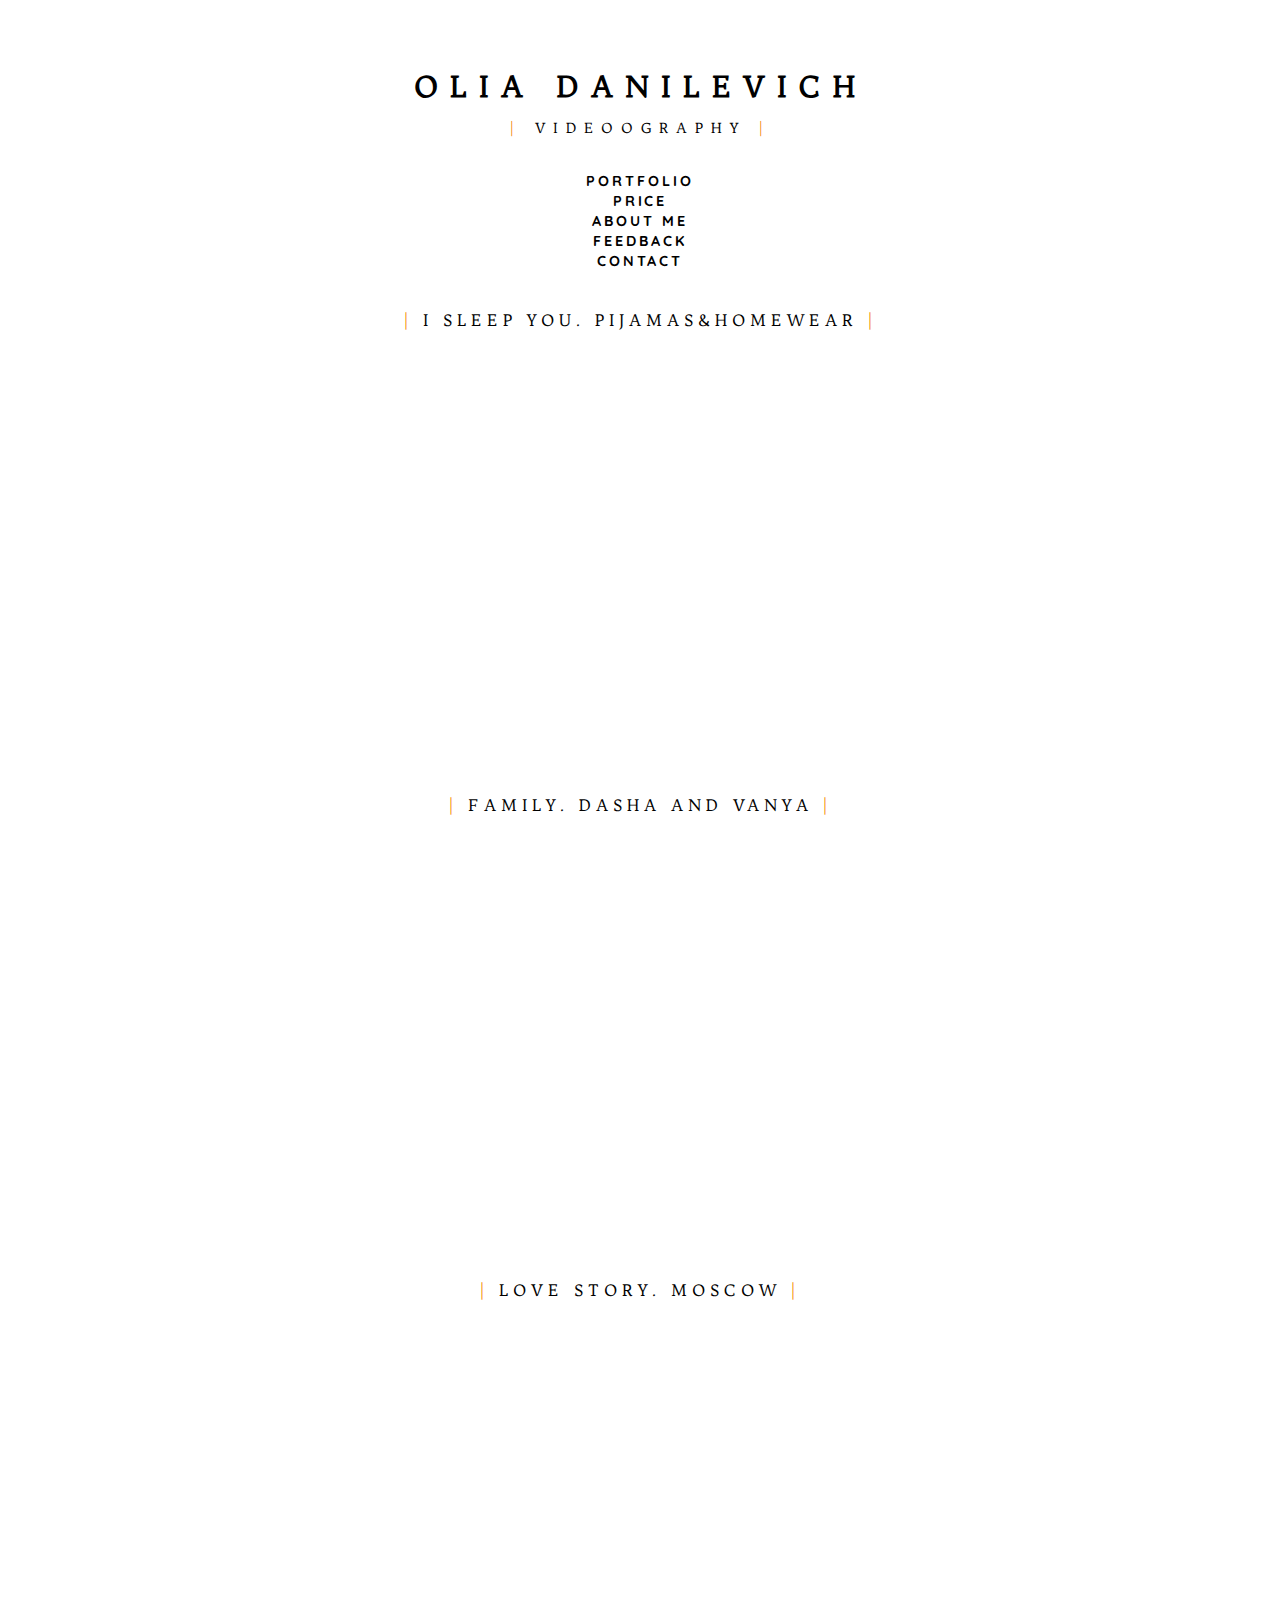
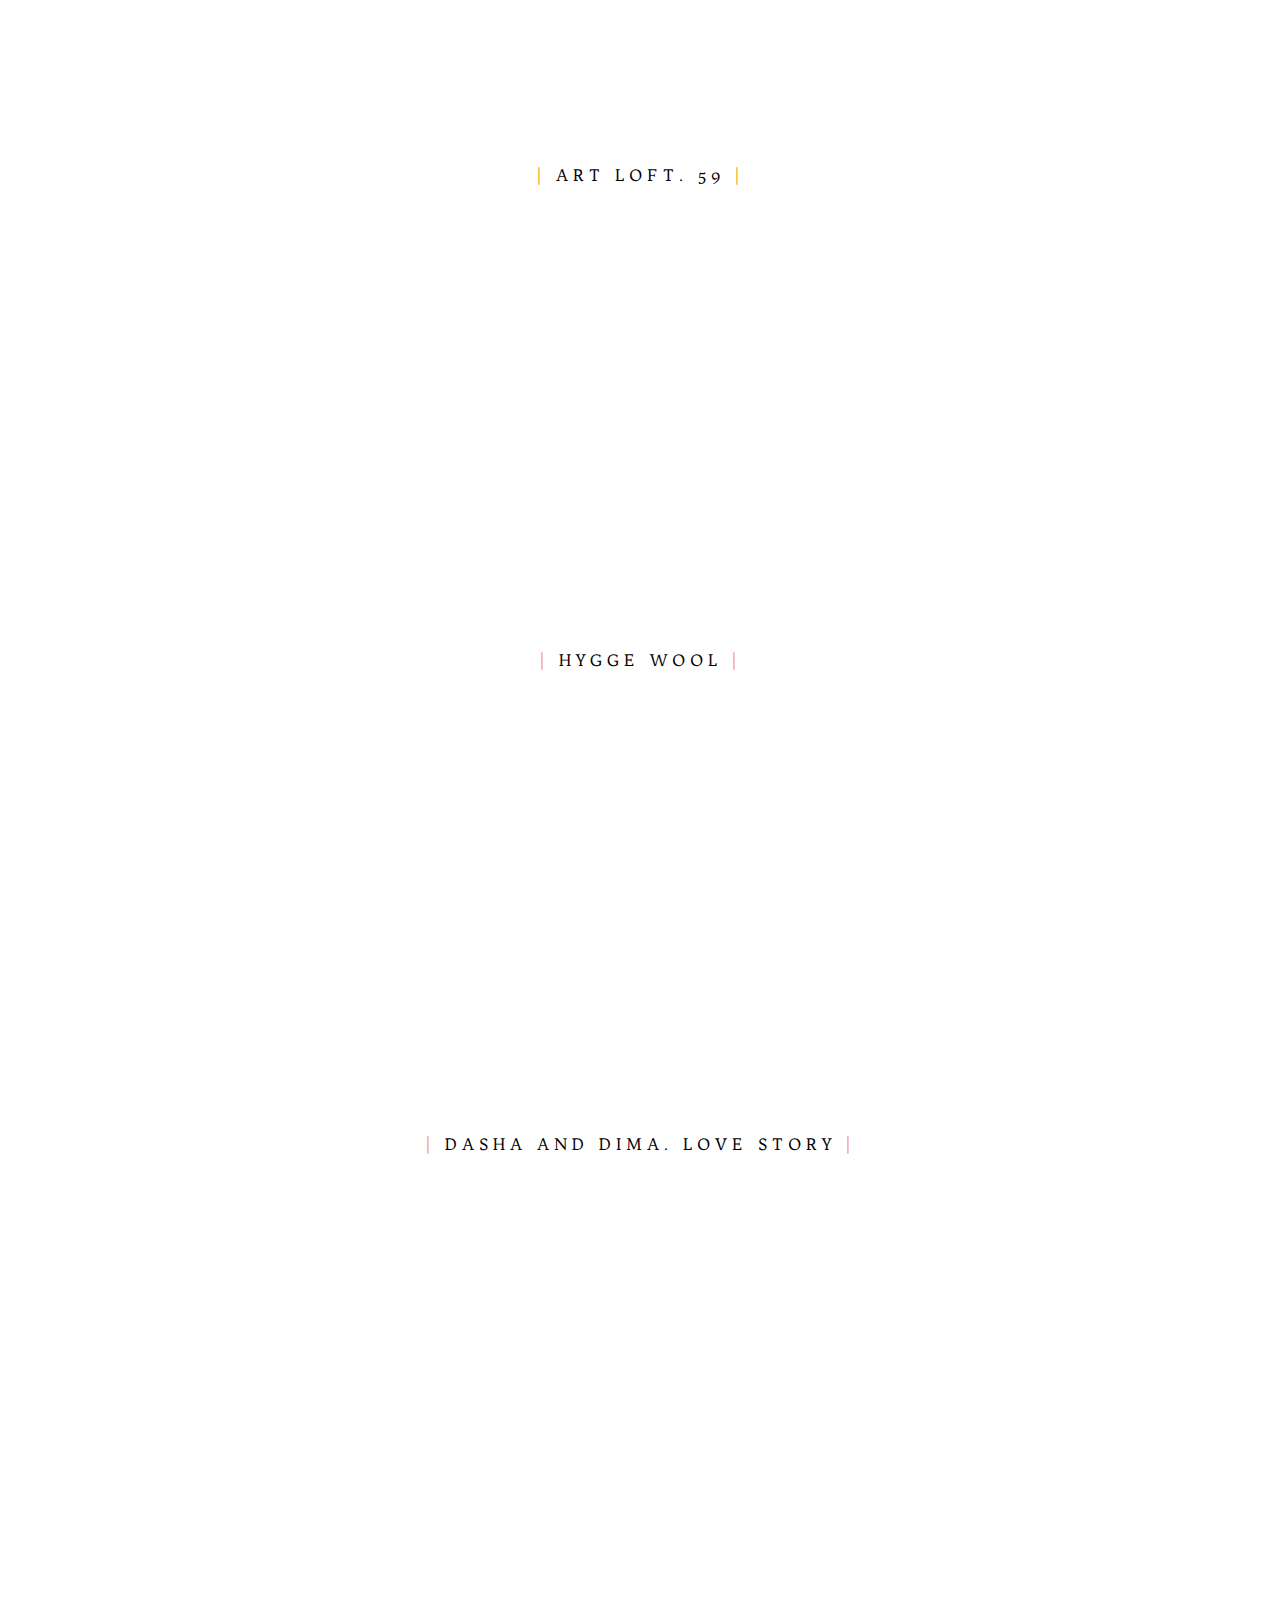
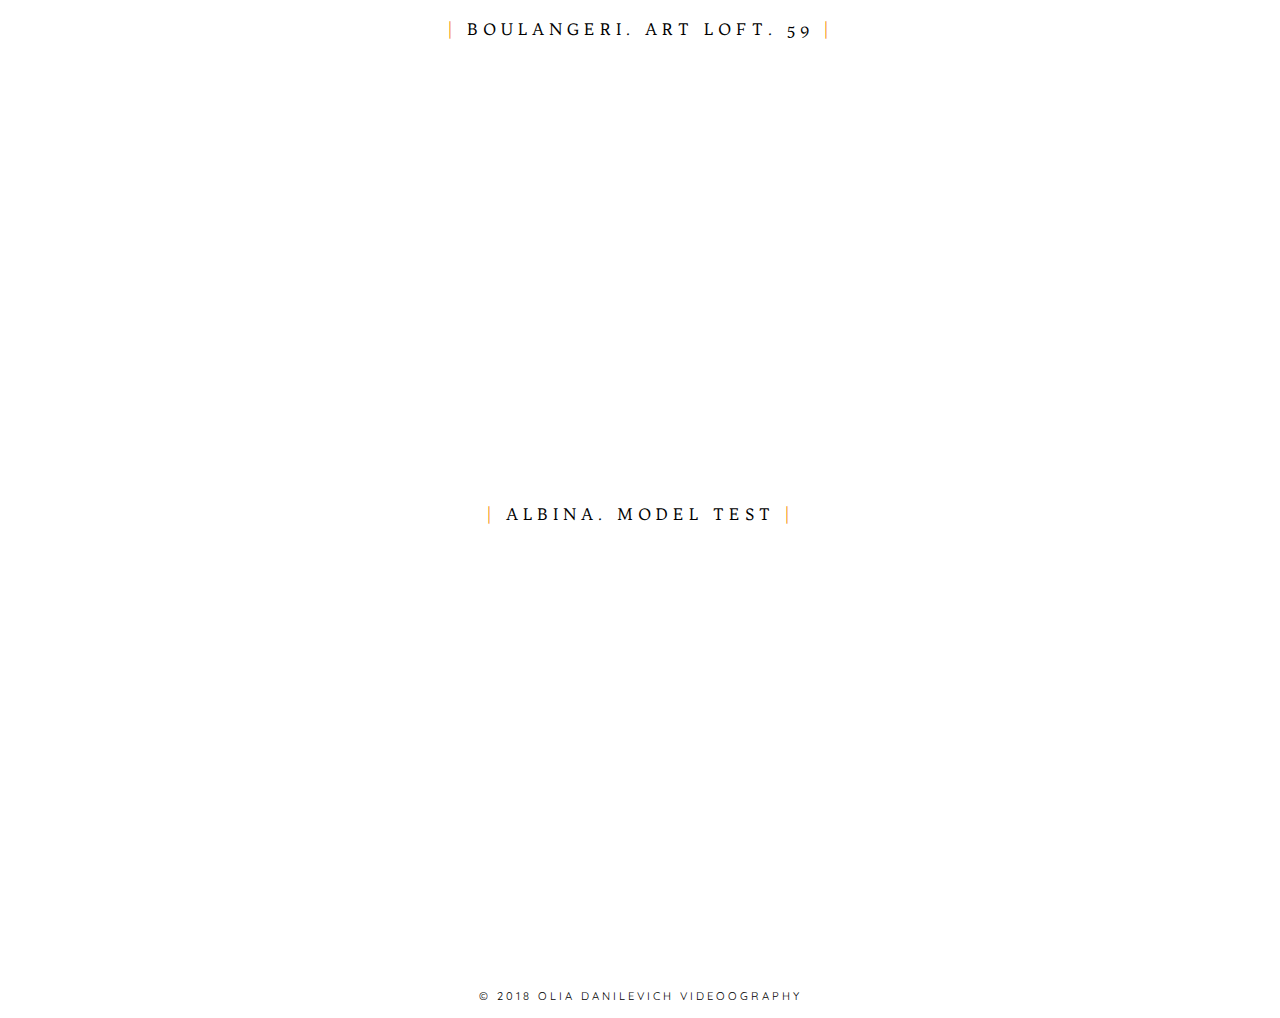
<file: artloft_2.html>
﻿<!DOCTYPE html>
<html>
<head>
    <meta http-equiv="Content-Type" content="text/html; charset=cp1251" />
    <title>Olia Danilevich Videoography</title>

    <!-- X-icon -->
    <link href="deer.png" rel="shortcut icon" type="image/x-icon" />

     <!-- Google fonts -->
    <link href="https://fonts.googleapis.com/css?family=Quicksand" rel="stylesheet">
    <link href="https://fonts.googleapis.com/css?family=Trykker" rel="stylesheet">

    <!-- CSS Stylesheets -->
    <link rel="stylesheet" href="https://stackpath.bootstrapcdn.com/bootstrap/4.2.1/css/bootstrap.min.css" integrity="sha384-GJzZqFGwb1QTTN6wy59ffF1BuGJpLSa9DkKMp0DgiMDm4iYMj70gZWKYbI706tWS" crossorigin="anonymous"/>
    <link rel="stylesheet" href="styles.css" />

    <!-- Font Awesome -->
    <link rel="stylesheet" href="https://use.fontawesome.com/releases/v5.6.3/css/all.css" integrity="sha384-UHRtZLI+pbxtHCWp1t77Bi1L4ZtiqrqD80Kn4Z8NTSRyMA2Fd33n5dQ8lWUE00s/" crossorigin="anonymous"/>

    <!-- Bootstrap scripts -->
    <script src="https://code.jquery.com/jquery-3.3.1.slim.min.js" integrity="sha384-q8i/X+965DzO0rT7abK41JStQIAqVgRVzpbzo5smXKp4YfRvH+8abtTE1Pi6jizo" crossorigin="anonymous">
    </script>
    <script src="https://cdnjs.cloudflare.com/ajax/libs/popper.js/1.14.6/umd/popper.min.js" integrity="sha384-wHAiFfRlMFy6i5SRaxvfOCifBUQy1xHdJ/yoi7FRNXMRBu5WHdZYu1hA6ZOblgut" crossorigin="anonymous">
    </script>
    <script src="https://stackpath.bootstrapcdn.com/bootstrap/4.2.1/js/bootstrap.min.js" integrity="sha384-B0UglyR+jN6CkvvICOB2joaf5I4l3gm9GU6Hc1og6Ls7i6U/mkkaduKaBhlAXv9k" crossorigin="anonymous">
    </script>
</head>

<body>
    
        <div class="container-fluid top__section">

                 <div class="header__links">
					<a href="https://vk.com/oliadanilevich" target="blank"><i class="fab fa-2x fa-vk"></i></a>
					<a href="http://instagram.com/danilevich_olia" target="blank"><i class="fab fa-2x fa-black fa-instagram"></i></a>
					<a href="https://www.facebook.com/olia.danilevich" target="blank"><i class="fab fa-2x fa-facebook-f"></i></a>
					<a href="https://vimeo.com/user14121358" target="blank"><i class="fab fa-2x fa-vimeo-v"></i></a>
				</div>
        
                <div class="logo">
                    <a class="header__logo" href="home.html" title="Olia Danilevich Photography">Olia Danilevich<br/><span class="under__logo"><span class="logo__stick">|</span> Videoography <span class="logo__stick">|</span></span></a>
                </div>
        
                <div class="container header__menu">
                    <div class="row">
                    <div class="col-lg col-md col-sm-12"><a class="menu" href="home.html">portfolio</a></div>
                    <div class="col-lg col-md col-sm-12"><a class="menu" href="prices.html">price</a></div>
                    <div class="col-lg col-md col-sm-12"><a class="menu" href="aboutme.html">about me</a></div>
                    <div class="col-lg col-md col-sm-12"><a class="menu" href="feedback.html">feedback</a></div>
                    <div class="col-lg col-md col-sm-12"><a class="menu" href="contact.html">contact</a></div>
                </div>
                </div>
        
            </div>


    <!-- Video Section -->
    <section>
            <div id="testimonial-carousel" class="carousel slide" data-pause="hover">
              <div class="carousel-inner">
    
                <div class="carousel-item container-fluid data-interval="100000"">
                    <div class="container-fluid">
                        <div class="row">
                            <div class="col-lg col-md col-sm pages__logo">
                                <span class="logo__stick">|</span> I sleep you. Pijamas&Homewear <span class="logo__stick">|</span>
                            </div>
                        </div>
                        <div class="row">
                            <div class="col-lg col-md col-sm video">
                                <div style="padding:56.25% 0 0 0;position:relative;">
                                    <iframe src="https://player.vimeo.com/video/304793395?title=0&byline=0&portrait=0" style="position:absolute;top:0;left:0;width:100%;height:100%;" frameborder="0" webkitallowfullscreen mozallowfullscreen allowfullscreen>
                                </iframe>
                                </div>
                                <script src="https://player.vimeo.com/api/player.js"></script>
                            </div>
                        </div>
                    </div>  
                </div>
    
                <div class="carousel-item container-fluid data-interval="100000"">
                    <div class="container-fluid">
                        <div class="row">
                            <div class="col-lg col-md col-sm pages__logo">
                                <span class="logo__stick">|</span> Family. Dasha and Vanya <span class="logo__stick">|</span>
                            </div>
                        </div>
                        <div class="row">
                            <div class="col-lg col-md col-sm video">
                                <div style="padding:56.25% 0 0 0;position:relative;">
                                    <iframe src="https://player.vimeo.com/video/304788909?title=0&byline=0&portrait=0" style="position:absolute;top:0;left:0;width:100%;height:100%;" frameborder="0" webkitallowfullscreen mozallowfullscreen allowfullscreen></iframe>
                                </div>
                                <script src="https://player.vimeo.com/api/player.js"></script>
                            </div>
                        </div>
                    </div>  
                </div>
    
                <div class="carousel-item container-fluid data-interval="100000"">
                        <div class="container-fluid">
                            <div class="row">
                                <div class="col-lg col-md col-sm pages__logo">
                                    <span class="logo__stick">|</span> Love story. Moscow <span class="logo__stick">|</span>
                                </div>
                            </div>
                            <div class="row">
                                <div class="col-lg col-md col-sm video">
                                    <div style="padding:56.25% 0 0 0;position:relative;">
                                        <iframe src="https://player.vimeo.com/video/303082465?title=0&byline=0&portrait=0" style="position:absolute;top:0;left:0;width:100%;height:100%;" frameborder="0" webkitallowfullscreen mozallowfullscreen allowfullscreen>
                                        </iframe>
                                    </div>
                                    <script src="https://player.vimeo.com/api/player.js"></script>
                                </div>
                            </div>
                        </div>  
                    </div>
    
                    <div class="carousel-item container-fluid data-interval="100000"">
                            <div class="container-fluid">
                                <div class="row">
                                    <div class="col-lg col-md col-sm pages__logo">
                                        <span class="logo__stick">|</span> Art Loft. 59 <span class="logo__stick">|</span>
                                    </div>
                                </div>
                                <div class="row">
                                    <div class="col-lg col-md col-sm video">
                                        <div style="padding:56.25% 0 0 0;position:relative;">
                                            <iframe src="https://player.vimeo.com/video/302550404?title=0&byline=0&portrait=0" style="position:absolute;top:0;left:0;width:100%;height:100%;" frameborder="0" webkitallowfullscreen mozallowfullscreen allowfullscreen></iframe>
                                        </div>
                                        <script src="https://player.vimeo.com/api/player.js"></script>
                                    </div>
                                </div>
                            </div>  
                        </div>
    
                        <div class="carousel-item container-fluid data-interval="100000"">
                                <div class="container-fluid">
                                    <div class="row">
                                        <div class="col-lg col-md col-sm pages__logo">
                                            <span class="logo__stick">|</span> Hygge Wool <span class="logo__stick">|</span>
                                        </div>
                                    </div>
                                    <div class="row">
                                        <div class="col-lg col-md col-sm video">
                                            <div style="padding:56.25% 0 0 0;position:relative;">
                                                <iframe src="https://player.vimeo.com/video/304785961?title=0&byline=0&portrait=0" style="position:absolute;top:0;left:0;width:100%;height:100%;" frameborder="0" webkitallowfullscreen mozallowfullscreen allowfullscreen>
                                                </iframe>
                                            </div>
                                            <script src="https://player.vimeo.com/api/player.js"></script>
                                        </div>
                                    </div>
                                </div>  
                            </div>
    
                            <div class="carousel-item container-fluid data-interval="100000"">
                                <div class="container-fluid">
                                    <div class="row">
                                        <div class="col-lg col-md col-sm pages__logo">
                                            <span class="logo__stick">|</span> Dasha and Dima. Love story <span class="logo__stick">|</span>
                                        </div>
                                    </div>
                                    <div class="row">
                                        <div class="col-lg col-md col-sm video">
                                            <div style="padding:56.25% 0 0 0;position:relative;">
                                                <iframe src="https://player.vimeo.com/video/303083174?title=0&byline=0&portrait=0" style="position:absolute;top:0;left:0;width:100%;height:100%;" frameborder="0" webkitallowfullscreen mozallowfullscreen allowfullscreen>
                                                </iframe>
                                            </div>
                                            <script src="https://player.vimeo.com/api/player.js"></script>
                                        </div>
                                    </div>
                                </div>  
                            </div>
    
                                <div class="carousel-item active container-fluid data-interval="100000"">
                                        <div class="container-fluid">
                                            <div class="row">
                                                <div class="col-lg col-md col-sm pages__logo">
                                                    <span class="logo__stick">|</span> Boulangeri. Art Loft. 59 <span class="logo__stick">|</span>
                                                </div>
                                            </div>
                                            <div class="row">
                                                <div class="col-lg col-md col-sm video">
                                                    <div style="padding:56.25% 0 0 0;position:relative;">
                                                        <iframe src="https://player.vimeo.com/video/304787128?title=0&byline=0&portrait=0" style="position:absolute;top:0;left:0;width:100%;height:100%;" frameborder="0" webkitallowfullscreen mozallowfullscreen allowfullscreen>
                                                        </iframe>
                                                    </div>
                                                    <script src="https://player.vimeo.com/api/player.js"></script>
                                                </div>
                                            </div>
                                        </div>  
                                    </div>  
                                                      
                                    <div class="carousel-item container-fluid data-interval="100000"">
                                            <div class="container-fluid">
                                                <div class="row">
                                                    <div class="col-lg col-md col-sm pages__logo">
                                                        <span class="logo__stick">|</span> Albina. Model test <span class="logo__stick">|</span>
                                                    </div>
                                                </div>
                                                <div class="row">
                                                    <div class="col-lg col-md col-sm video">
                                                        <div style="padding:56.25% 0 0 0;position:relative;">
                                                            <iframe src="https://player.vimeo.com/video/304785078?title=0&byline=0&portrait=0" style="position:absolute;top:0;left:0;width:100%;height:100%;" frameborder="0" webkitallowfullscreen mozallowfullscreen allowfullscreen>
                                                            </iframe>
                                                        </div>
                                                        <script src="https://player.vimeo.com/api/player.js"></script>
                                                    </div>
                                                </div>
                                            </div>  
                                        </div>
    
              <a class="carousel-control-prev" href="#testimonial-carousel" role="button" data-slide="prev">
                <span class="carousel-control-prev-icon"></span></a>
              <a class="carousel-control-next" href="#testimonial-carousel" role="button" data-slide="next">
                <span class="carousel-control-next-icon"></span></a>
            </div>
          </section> 

 <!-- Footer Section -->
 <footer>
        <div class="footer_center">&copy; 2018 Olia Danilevich Videoography</div>
</footer>

</body>

</html>
</file>
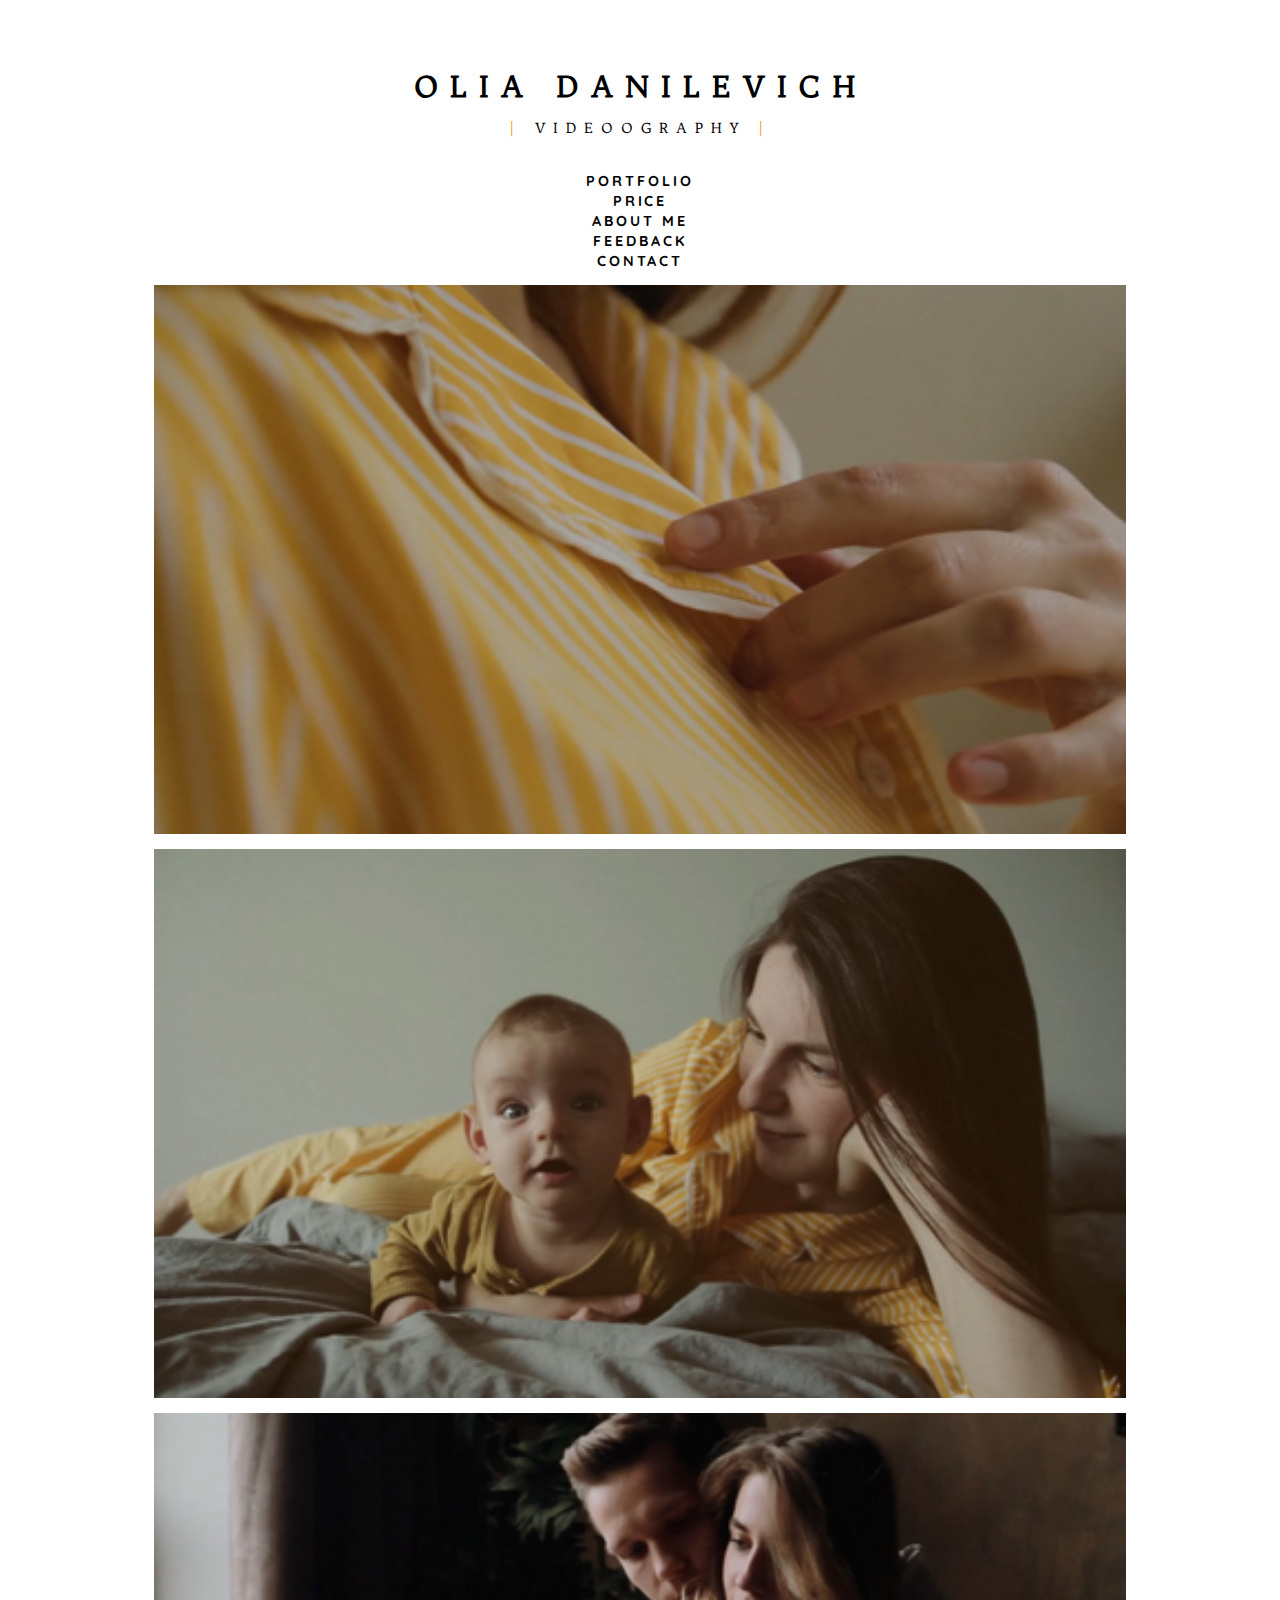
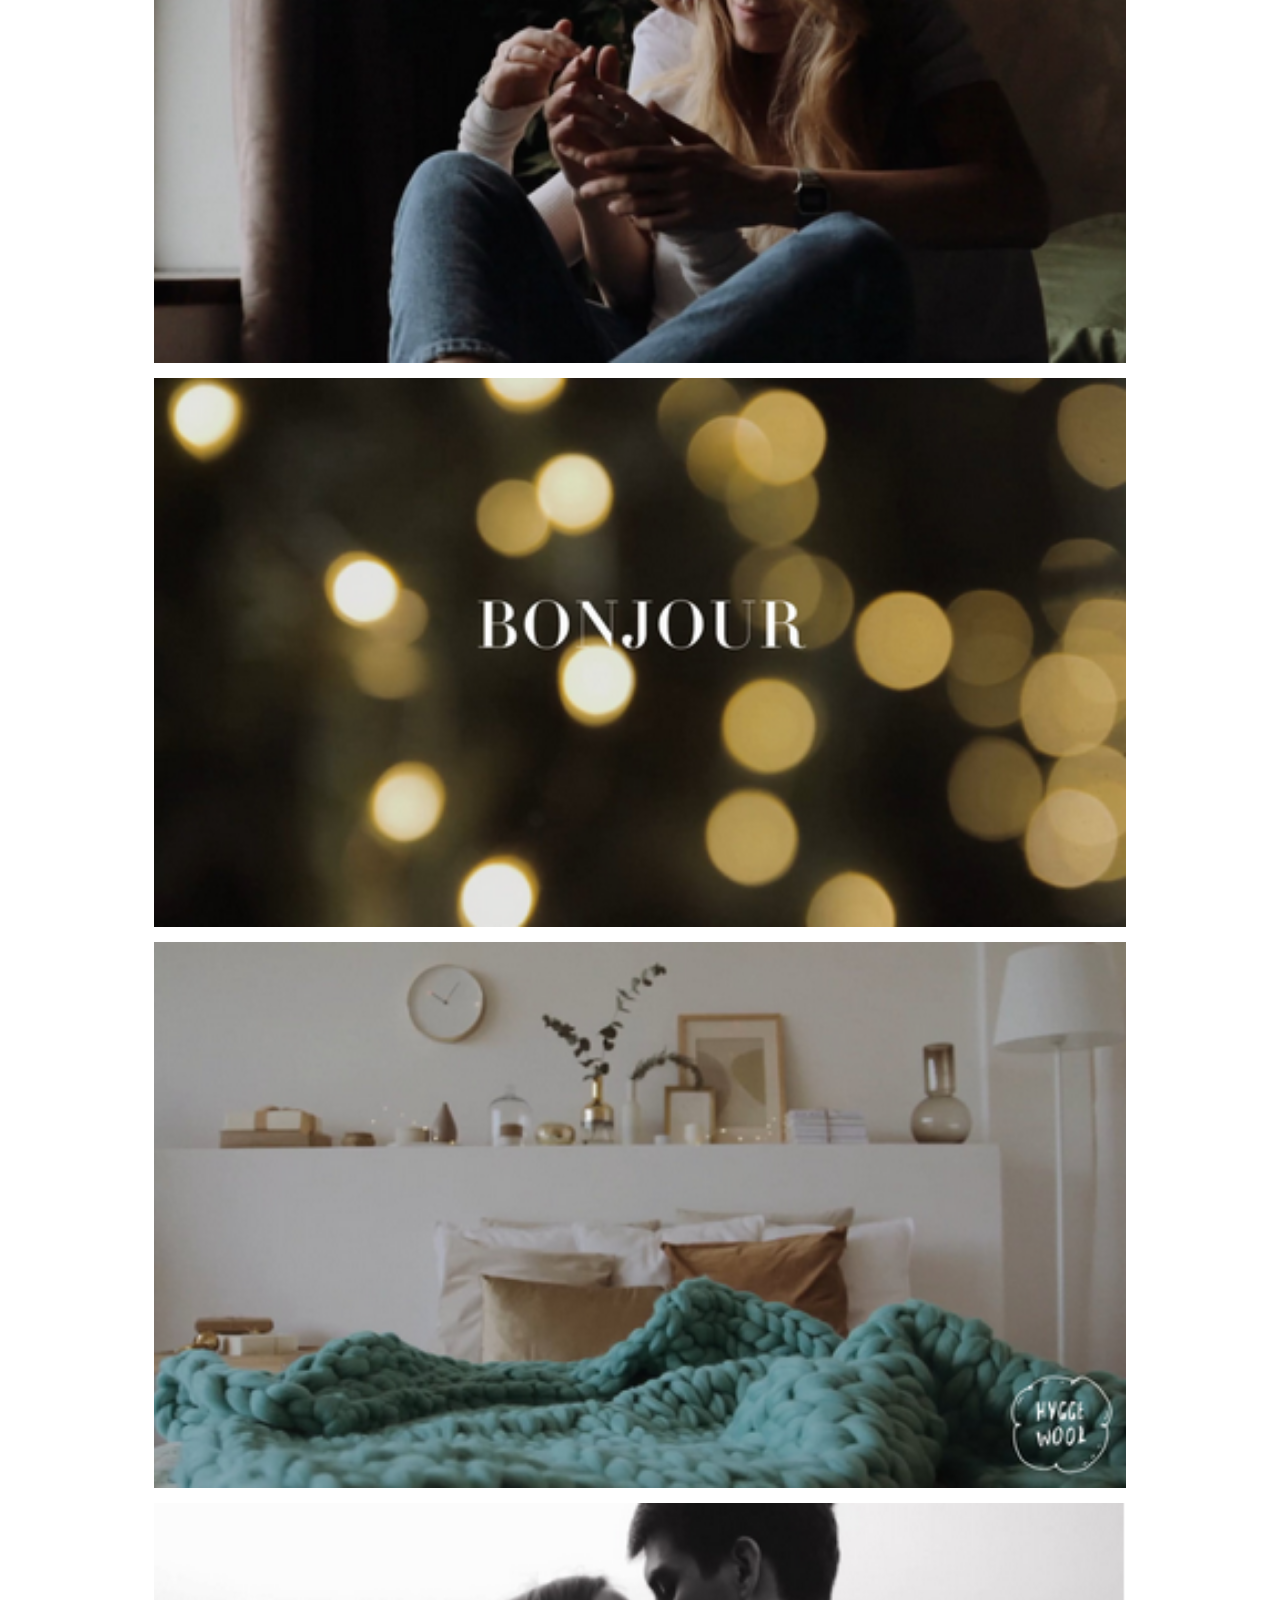
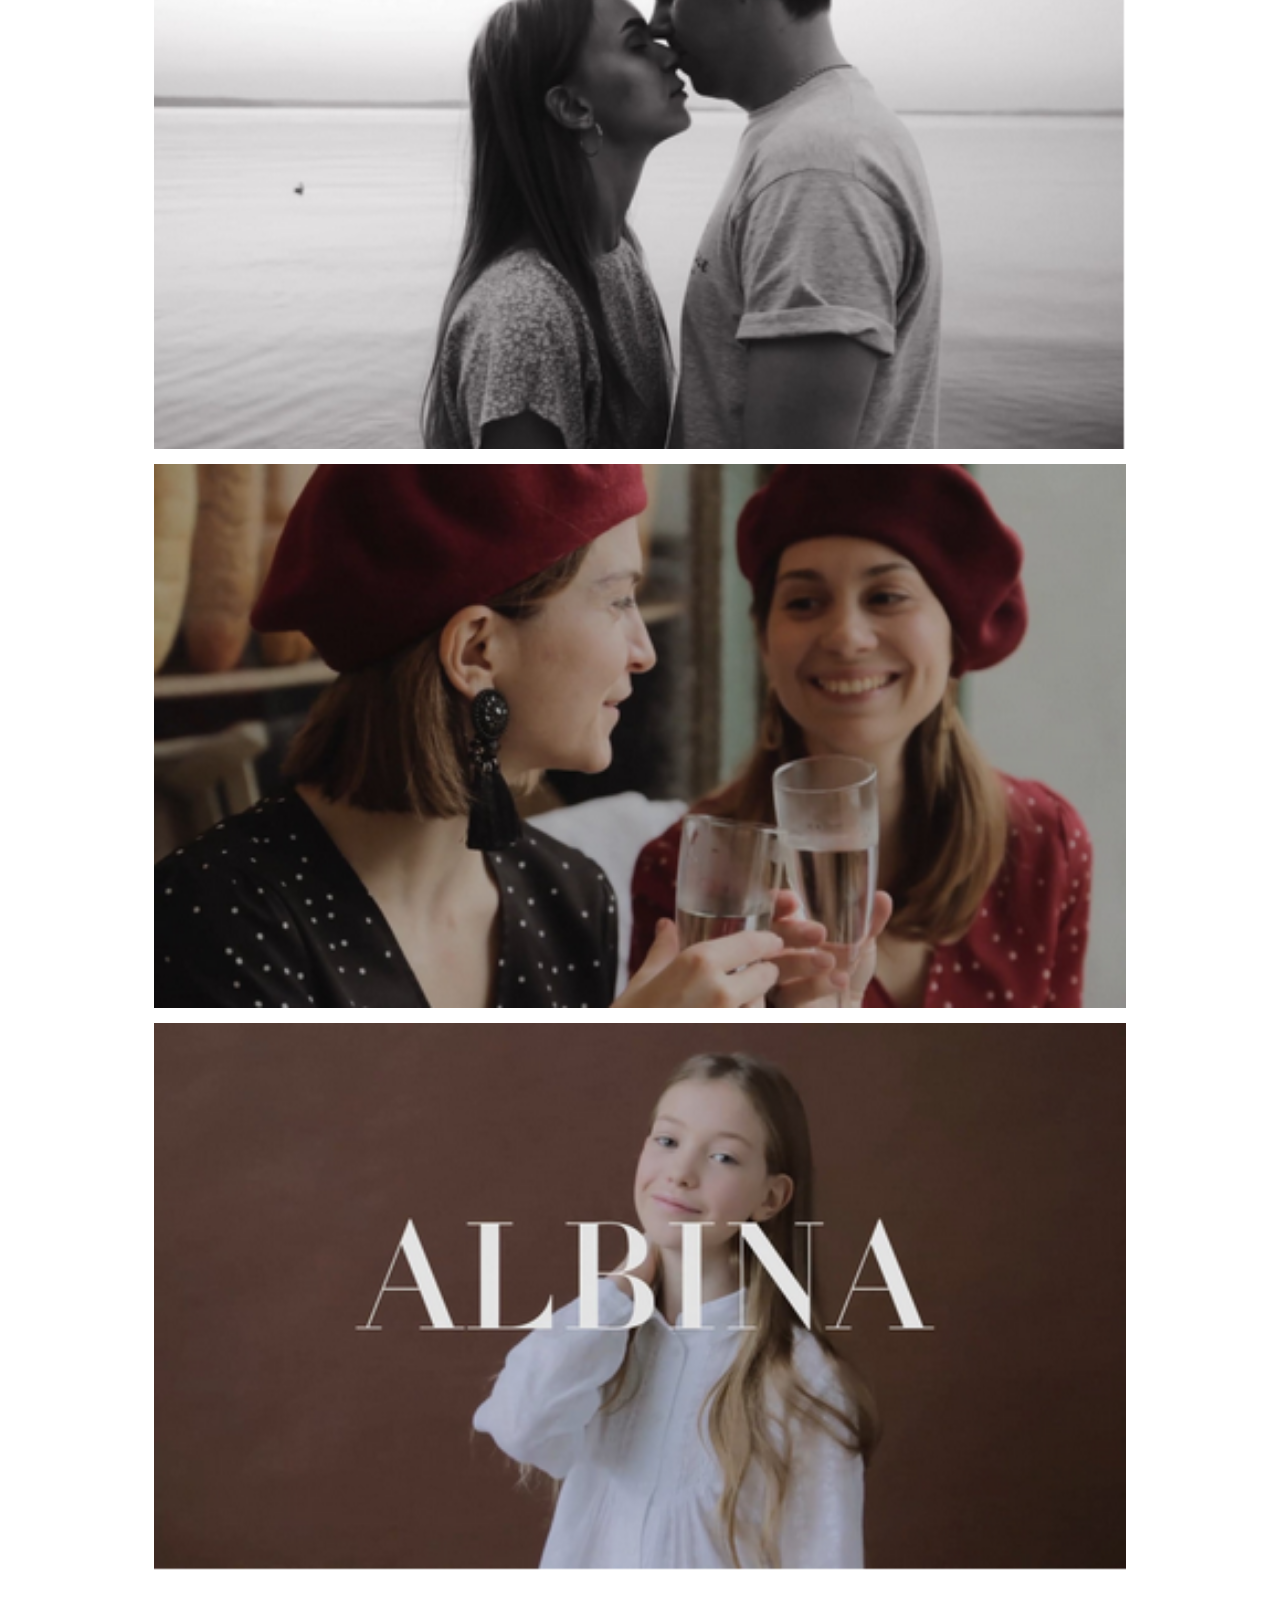
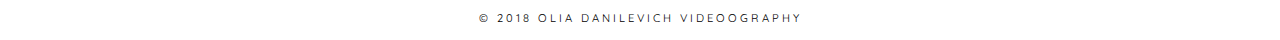
<file: home.html>
﻿<!DOCTYPE html>
<html>
    <script src="http://ajax.googleapis.com/ajax/libs/jquery/1.7.1/jquery.min.js"></script>
    <script src="home.js"></script>
<head>
    <meta http-equiv="Content-Type" content="text/html; charset=cp1251" />
    <title>Olia Danilevich Videoography</title>

    <!-- X-icon -->
    <link href="deer.png" rel="shortcut icon" type="image/x-icon" />

     <!-- Google fonts -->
    <link href="https://fonts.googleapis.com/css?family=Quicksand" rel="stylesheet">
    <link href="https://fonts.googleapis.com/css?family=Trykker" rel="stylesheet">

    <!-- CSS Stylesheets -->
    <link rel="stylesheet" href="https://stackpath.bootstrapcdn.com/bootstrap/4.2.1/css/bootstrap.min.css" integrity="sha384-GJzZqFGwb1QTTN6wy59ffF1BuGJpLSa9DkKMp0DgiMDm4iYMj70gZWKYbI706tWS" crossorigin="anonymous"/>
    <link rel="stylesheet" href="styles.css" />

    <!-- Font Awesome -->
    <link rel="stylesheet" href="https://use.fontawesome.com/releases/v5.6.3/css/all.css" integrity="sha384-UHRtZLI+pbxtHCWp1t77Bi1L4ZtiqrqD80Kn4Z8NTSRyMA2Fd33n5dQ8lWUE00s/" crossorigin="anonymous"/>

    <!-- Bootstrap scripts -->
    <script src="https://code.jquery.com/jquery-3.3.1.slim.min.js" integrity="sha384-q8i/X+965DzO0rT7abK41JStQIAqVgRVzpbzo5smXKp4YfRvH+8abtTE1Pi6jizo" crossorigin="anonymous">
    </script>
    <script src="https://cdnjs.cloudflare.com/ajax/libs/popper.js/1.14.6/umd/popper.min.js" integrity="sha384-wHAiFfRlMFy6i5SRaxvfOCifBUQy1xHdJ/yoi7FRNXMRBu5WHdZYu1hA6ZOblgut" crossorigin="anonymous">
    </script>
    <script src="https://stackpath.bootstrapcdn.com/bootstrap/4.2.1/js/bootstrap.min.js" integrity="sha384-B0UglyR+jN6CkvvICOB2joaf5I4l3gm9GU6Hc1og6Ls7i6U/mkkaduKaBhlAXv9k" crossorigin="anonymous">
    </script>
</head>
<body>
	
    <div class="container-fluid top__section">

        <div class="header__links">
            <a href="https://vk.com/oliadanilevich" target="blank"><i class="fab fa-2x fa-vk"></i></a>
            <a href="http://instagram.com/danilevich_olia" target="blank"><i class="fab fa-2x fa-black fa-instagram"></i></a>
            <a href="https://www.facebook.com/olia.danilevich" target="blank"><i class="fab fa-2x fa-facebook-f"></i></a>
            <a href="https://vimeo.com/user14121358" target="blank"><i class="fab fa-2x fa-vimeo-v"></i></a>
        </div>

        <div class="logo">
            <a class="header__logo" href="home.html" title="Olia Danilevich Photography">Olia Danilevich<br/><span class="under__logo"><span class="logo__stick">|</span> Videoography <span class="logo__stick">|</span></span></a>
        </div>

        <div class="container header__menu">
            <div class="row">
            <div class="col-lg col-md col-sm-12"><a class="menu" href="home.html">portfolio</a></div>
            <div class="col-lg col-md col-sm-12"><a class="menu" href="prices.html">price</a></div>
            <div class="col-lg col-md col-sm-12"><a class="menu" href="aboutme.html">about me</a></div>
            <div class="col-lg col-md col-sm-12"><a class="menu" href="feedback.html">feedback</a></div>
	        <div class="col-lg col-md col-sm-12"><a class="menu" href="contact.html">contact</a></div>
        </div>
        </div>

    </div>

    <div class="container-fluid">
        <div class="row">
            <div class="col-lg-6 col-md-6 col-sm-12 contain">
                <a href="pijamas.html"><img class="home__img" src="./img/home_screen-1.png">
                    <div class="overlay">
                        <div class="text"><p><span class="logo__stick">|</span> PIJAMAS & HOMEWEAR <span class="logo__stick">|</span></p></div>
                    </div>
                </a>
            </div>
            <div class="col-lg-6 col-md-6 col-sm-12 contain">
                <a href="vanya.html"><img class="home__img" src="./img/home_screen-2.png">
                    <div class="overlay">
                        <div class="text"><p><span class="logo__stick">|</span> DASHA AND VANYA <span class="logo__stick">|</span></p></div>
                    </div>
                </a>
            </div>
            <div class="col-lg-6 col-md-6 col-sm-12 contain">
                <a href="lovestorymsc.html"><img class="home__img" src="./img/home_screen-3.png">
                    <div class="overlay">
                        <div class="text"><p><span class="logo__stick">|</span> LOVE STORY. MOSCOW <span class="logo__stick">|</span></p></div>
                    </div>
                </a>
            </div>
            <div class="col-lg-6 col-md-6 col-sm-12 contain">
                <a href="artloft_1.html"><img class="home__img" src="./img/home_screen-4.png">
                    <div class="overlay">
                        <div class="text"><p><span class="logo__stick">|</span> ART LOFT. 59 <span class="logo__stick">|</span></p></div>
                    </div>
                </a>
            </div>
            <div class="col-lg-6 col-md-6 col-sm-12 contain">
                <a href="hygge_wool.html"><img class="home__img" src="./img/home_screen-5.png">
                    <div class="overlay">
                        <div class="text"><p><span class="logo__stick">|</span> HYGGE WOOL <span class="logo__stick">|</span></p></div>
                    </div>
                </a>
            </div>
            <div class="col-lg-6 col-md-6 col-sm-12 contain">
                <a href="lovestoryminsk.html"><img class="home__img" src="./img/home_screen-6.png">
                    <div class="overlay">
                        <div class="text"><p><span class="logo__stick">|</span> DASHA AND DIMA <span class="logo__stick">|</span></p></div>
                    </div>
                </a>
            </div>
            <div class="col-lg-6 col-md-6 col-sm-12 contain">
                <a href="artloft_2.html"><img class="home__img" src="./img/home_screen-7.png">
                    <div class="overlay">
                        <div class="text"><p><span class="logo__stick">|</span> BOULANGERI. ART LOFT. 59 <span class="logo__stick">|</span></p></div>
                    </div>
                </a>
            </div>
            <div class="col-lg-6 col-md-6 col-sm-12 contain">
                <a href="albinamodel.html"><img class="home__img" src="./img/home_screen-8.png">
                    <div class="overlay">
                        <div class="text"><p><span class="logo__stick">|</span>  ALBINA. MODEL TEST <span class="logo__stick">|</span></p></div>
                    </div>
                </a>
            </div>
    </div>
    </div>

 <!-- Footer Section -->
   <footer>
       <div class="footer_center">&copy; 2018 Olia Danilevich Videoography</div>
   </footer>

</body>
</html>
</file>
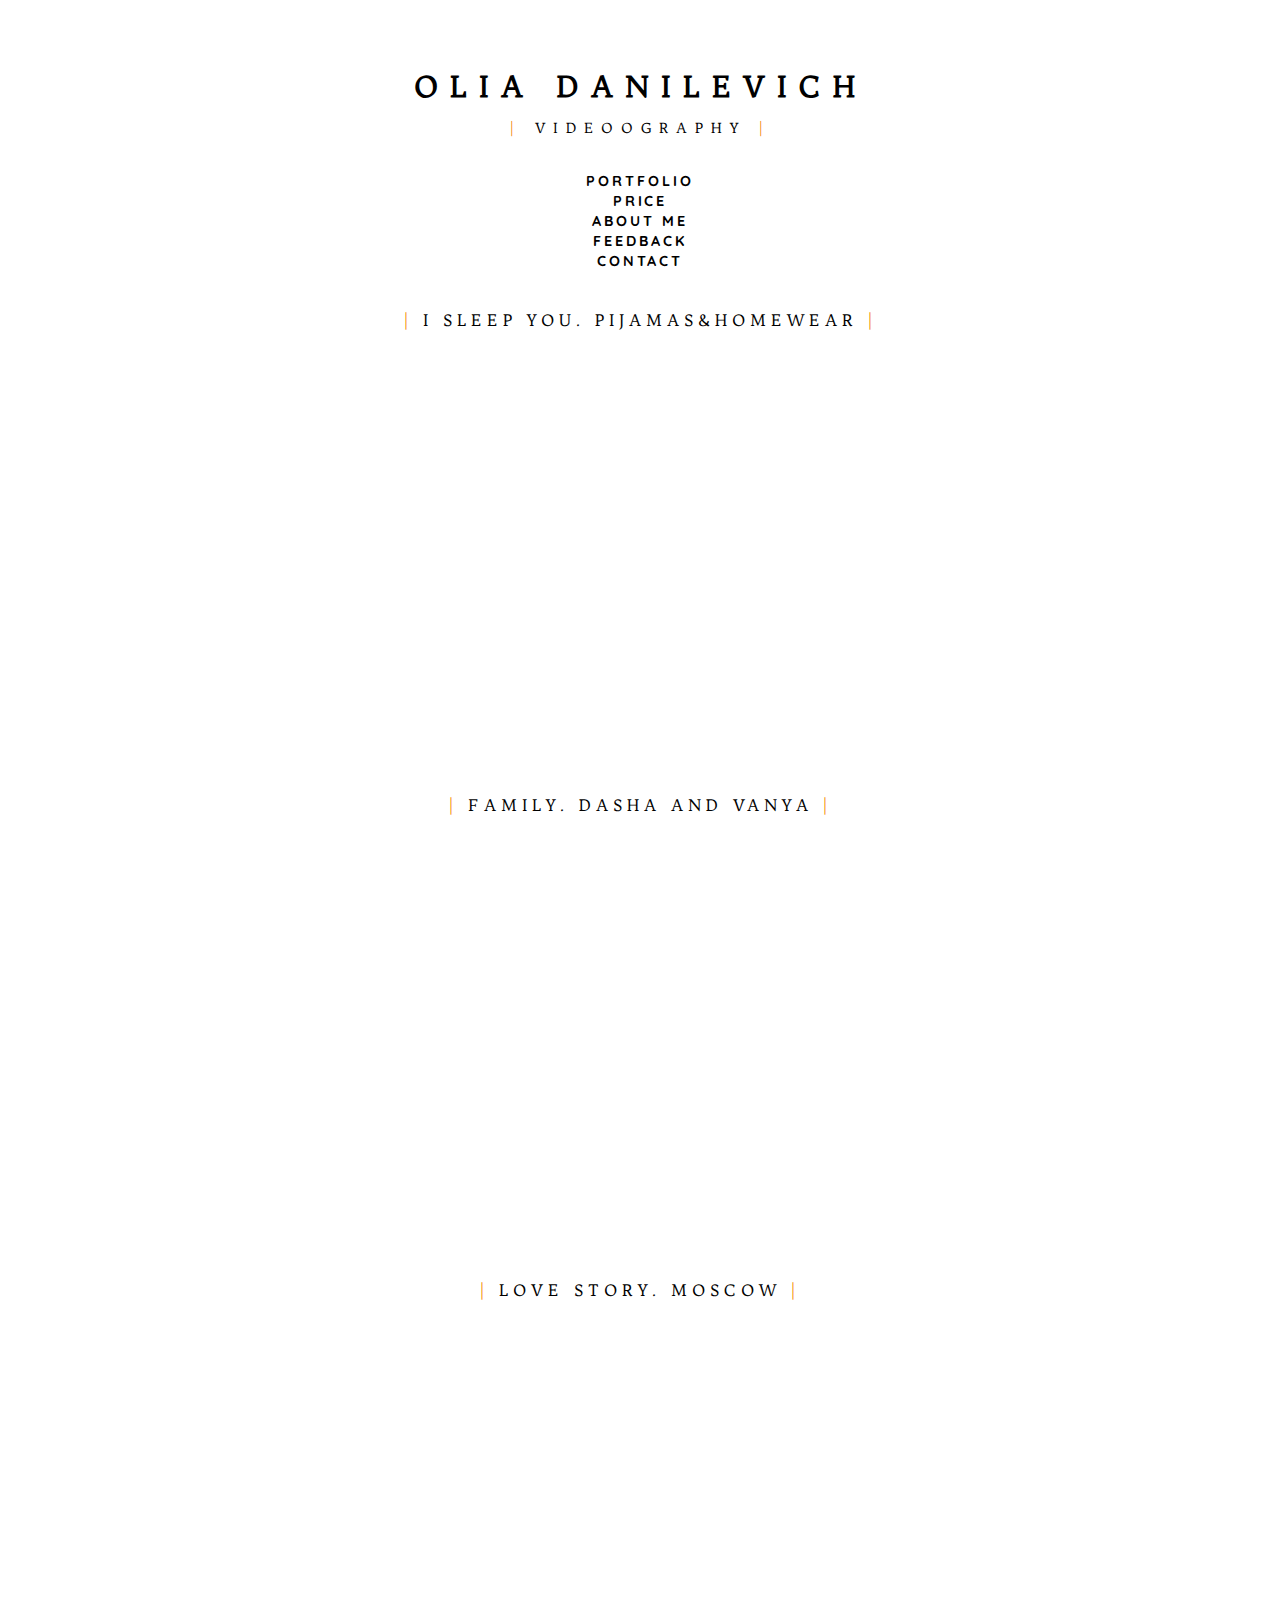
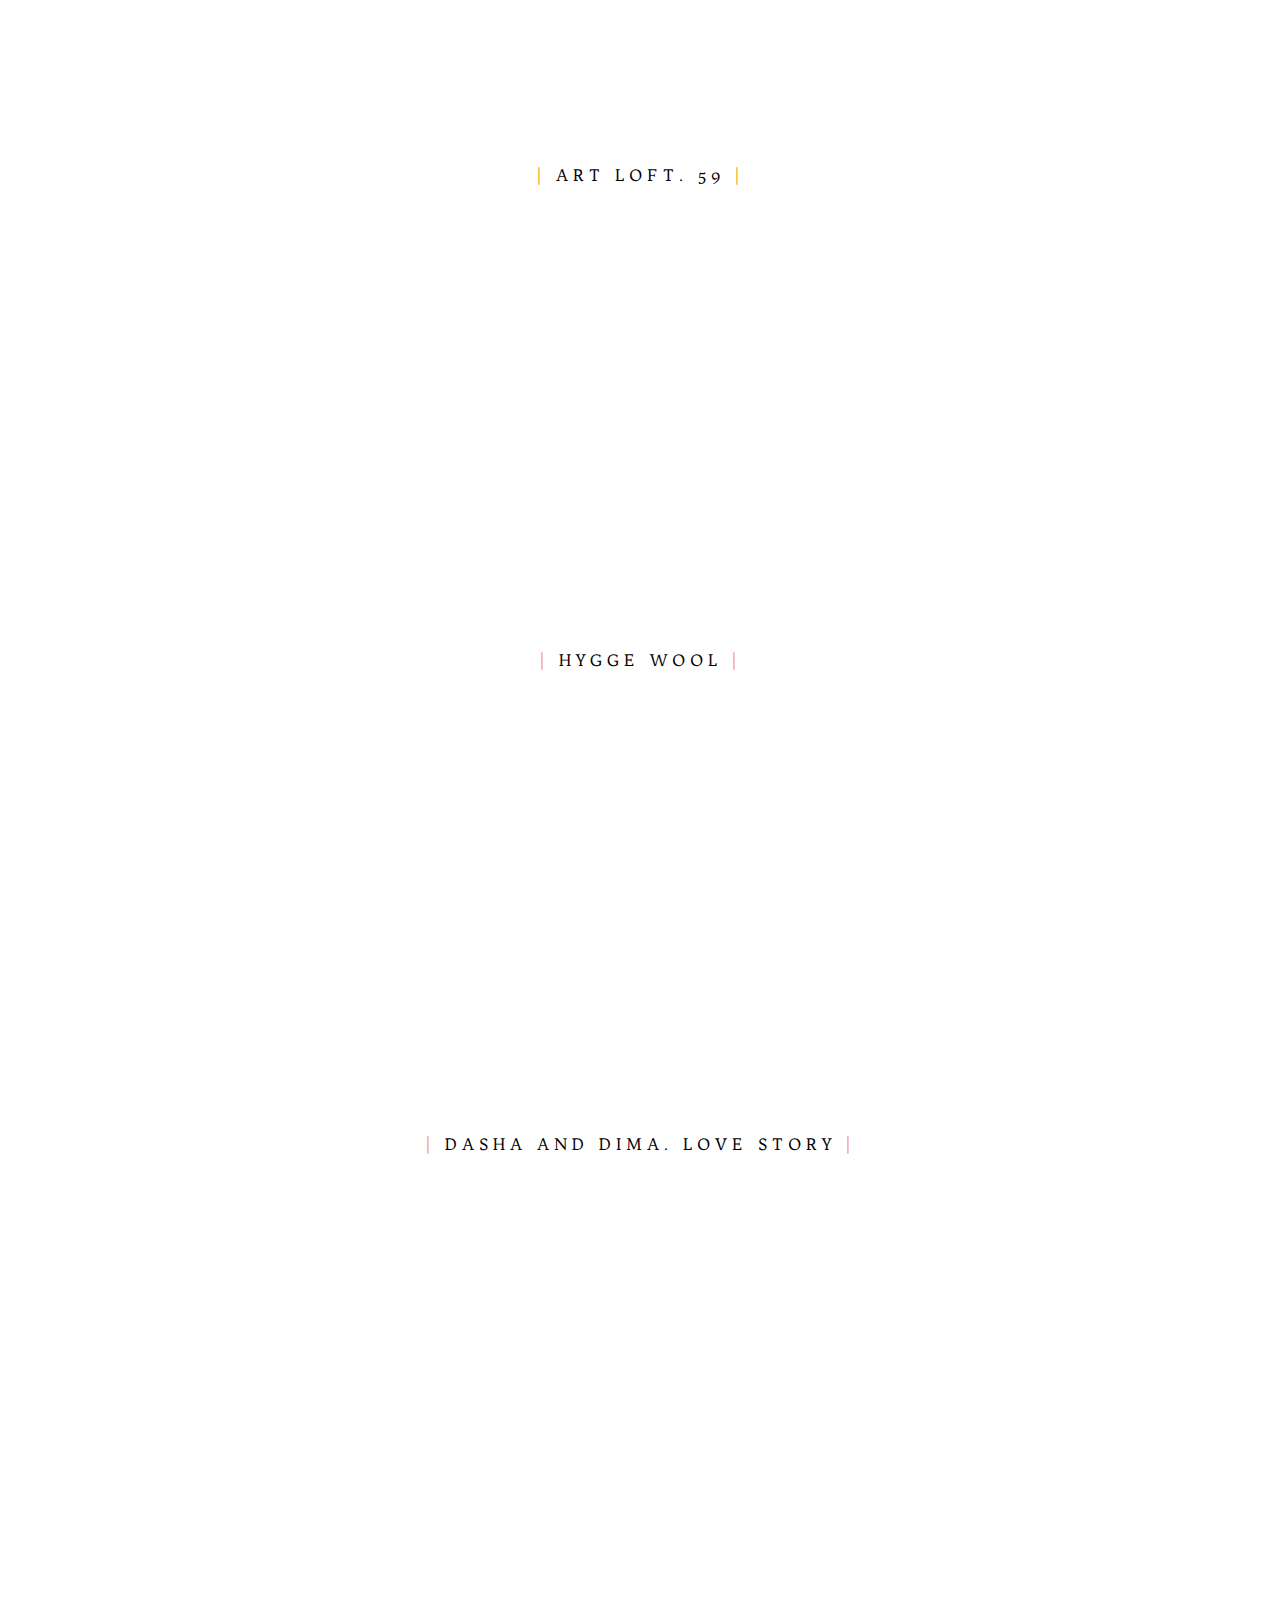
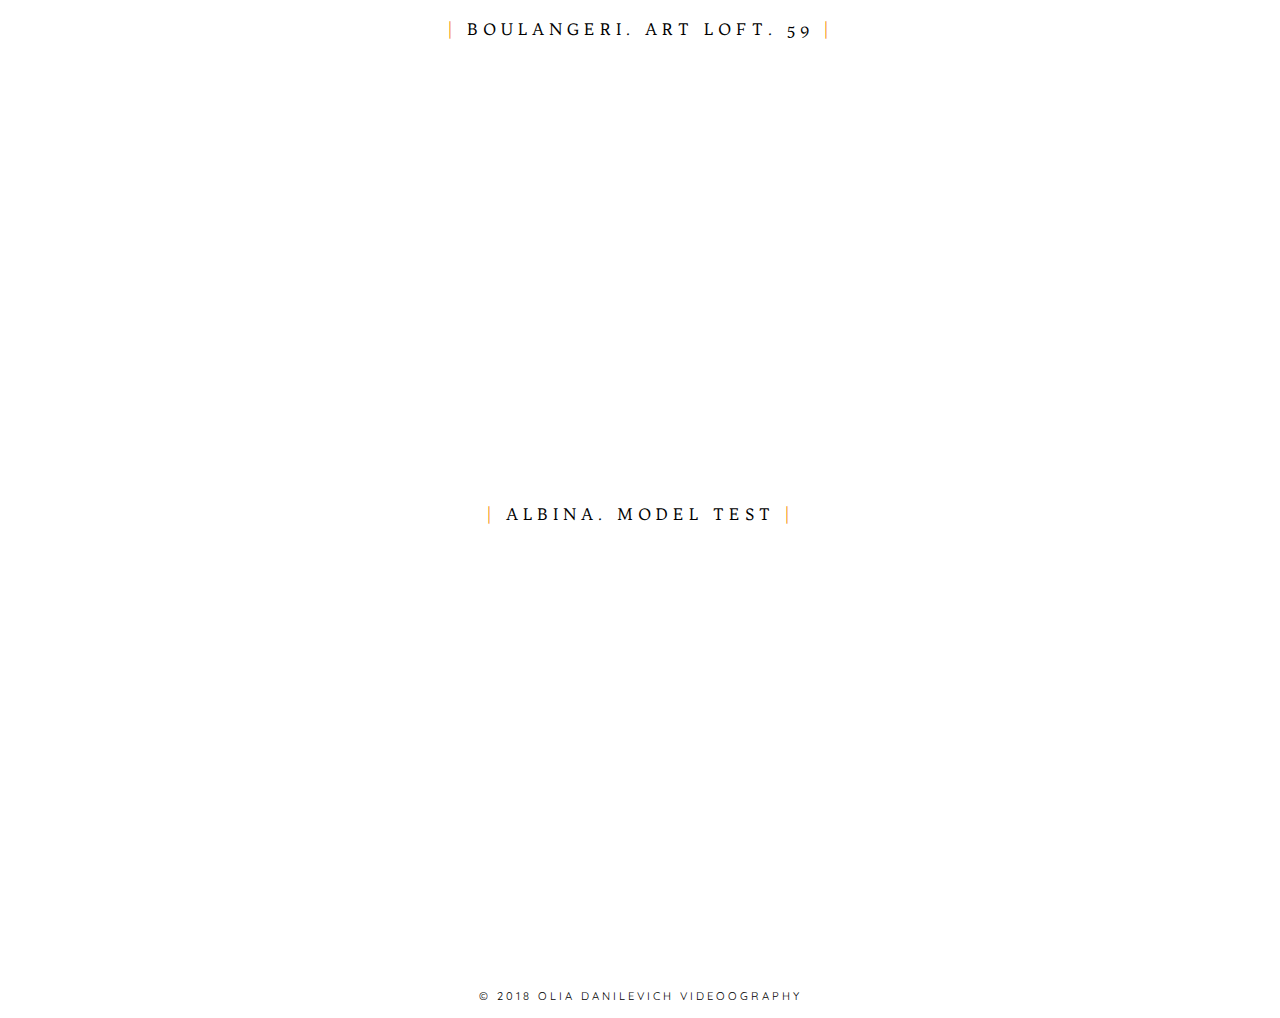
<file: hygge_wool.html>
﻿<!DOCTYPE html>
<html>
<head>
    <meta http-equiv="Content-Type" content="text/html; charset=cp1251" />
    <title>Olia Danilevich Videoography</title>

    <!-- X-icon -->
    <link href="deer.png" rel="shortcut icon" type="image/x-icon" />

     <!-- Google fonts -->
    <link href="https://fonts.googleapis.com/css?family=Quicksand" rel="stylesheet">
    <link href="https://fonts.googleapis.com/css?family=Trykker" rel="stylesheet">

    <!-- CSS Stylesheets -->
    <link rel="stylesheet" href="https://stackpath.bootstrapcdn.com/bootstrap/4.2.1/css/bootstrap.min.css" integrity="sha384-GJzZqFGwb1QTTN6wy59ffF1BuGJpLSa9DkKMp0DgiMDm4iYMj70gZWKYbI706tWS" crossorigin="anonymous"/>
    <link rel="stylesheet" href="styles.css" />

    <!-- Font Awesome -->
    <link rel="stylesheet" href="https://use.fontawesome.com/releases/v5.6.3/css/all.css" integrity="sha384-UHRtZLI+pbxtHCWp1t77Bi1L4ZtiqrqD80Kn4Z8NTSRyMA2Fd33n5dQ8lWUE00s/" crossorigin="anonymous"/>

    <!-- Bootstrap scripts -->
    <script src="https://code.jquery.com/jquery-3.3.1.slim.min.js" integrity="sha384-q8i/X+965DzO0rT7abK41JStQIAqVgRVzpbzo5smXKp4YfRvH+8abtTE1Pi6jizo" crossorigin="anonymous">
    </script>
    <script src="https://cdnjs.cloudflare.com/ajax/libs/popper.js/1.14.6/umd/popper.min.js" integrity="sha384-wHAiFfRlMFy6i5SRaxvfOCifBUQy1xHdJ/yoi7FRNXMRBu5WHdZYu1hA6ZOblgut" crossorigin="anonymous">
    </script>
    <script src="https://stackpath.bootstrapcdn.com/bootstrap/4.2.1/js/bootstrap.min.js" integrity="sha384-B0UglyR+jN6CkvvICOB2joaf5I4l3gm9GU6Hc1og6Ls7i6U/mkkaduKaBhlAXv9k" crossorigin="anonymous">
    </script>
</head>

<body>
    
        <div class="container-fluid top__section">

                 <div class="header__links">
					<a href="https://vk.com/oliadanilevich" target="blank"><i class="fab fa-2x fa-vk"></i></a>
					<a href="http://instagram.com/danilevich_olia" target="blank"><i class="fab fa-2x fa-black fa-instagram"></i></a>
					<a href="https://www.facebook.com/olia.danilevich" target="blank"><i class="fab fa-2x fa-facebook-f"></i></a>
					<a href="https://vimeo.com/user14121358" target="blank"><i class="fab fa-2x fa-vimeo-v"></i></a>
				</div>
        
                <div class="logo">
                    <a class="header__logo" href="home.html" title="Olia Danilevich Photography">Olia Danilevich<br/><span class="under__logo"><span class="logo__stick">|</span> Videoography <span class="logo__stick">|</span></span></a>
                </div>
        
                <div class="container header__menu">
                    <div class="row">
                    <div class="col-lg col-md col-sm-12"><a class="menu" href="home.html">portfolio</a></div>
                    <div class="col-lg col-md col-sm-12"><a class="menu" href="prices.html">price</a></div>
                    <div class="col-lg col-md col-sm-12"><a class="menu" href="aboutme.html">about me</a></div>
                    <div class="col-lg col-md col-sm-12"><a class="menu" href="feedback.html">feedback</a></div>
                    <div class="col-lg col-md col-sm-12"><a class="menu" href="contact.html">contact</a></div>
                </div>
                </div>
        
            </div>

    <!-- Video Section -->

    <section>
            <div id="testimonial-carousel" class="carousel slide" data-pause="hover">
              <div class="carousel-inner">
    
                <div class="carousel-item container-fluid data-interval="100000"">
                    <div class="container-fluid">
                        <div class="row">
                            <div class="col-lg col-md col-sm pages__logo">
                                <span class="logo__stick">|</span> I sleep you. Pijamas&Homewear <span class="logo__stick">|</span>
                            </div>
                        </div>
                        <div class="row">
                            <div class="col-lg col-md col-sm video">
                                <div style="padding:56.25% 0 0 0;position:relative;">
                                    <iframe src="https://player.vimeo.com/video/304793395?title=0&byline=0&portrait=0" style="position:absolute;top:0;left:0;width:100%;height:100%;" frameborder="0" webkitallowfullscreen mozallowfullscreen allowfullscreen>
                                </iframe>
                                </div>
                                <script src="https://player.vimeo.com/api/player.js"></script>
                            </div>
                        </div>
                    </div>  
                </div>
    
                <div class="carousel-item container-fluid data-interval="100000"">
                    <div class="container-fluid">
                        <div class="row">
                            <div class="col-lg col-md col-sm pages__logo">
                                <span class="logo__stick">|</span> Family. Dasha and Vanya <span class="logo__stick">|</span>
                            </div>
                        </div>
                        <div class="row">
                            <div class="col-lg col-md col-sm video">
                                <div style="padding:56.25% 0 0 0;position:relative;">
                                    <iframe src="https://player.vimeo.com/video/304788909?title=0&byline=0&portrait=0" style="position:absolute;top:0;left:0;width:100%;height:100%;" frameborder="0" webkitallowfullscreen mozallowfullscreen allowfullscreen></iframe>
                                </div>
                                <script src="https://player.vimeo.com/api/player.js"></script>
                            </div>
                        </div>
                    </div>  
                </div>
    
                <div class="carousel-item container-fluid data-interval="100000"">
                        <div class="container-fluid">
                            <div class="row">
                                <div class="col-lg col-md col-sm pages__logo">
                                    <span class="logo__stick">|</span> Love story. Moscow <span class="logo__stick">|</span>
                                </div>
                            </div>
                            <div class="row">
                                <div class="col-lg col-md col-sm video">
                                    <div style="padding:56.25% 0 0 0;position:relative;">
                                        <iframe src="https://player.vimeo.com/video/303082465?title=0&byline=0&portrait=0" style="position:absolute;top:0;left:0;width:100%;height:100%;" frameborder="0" webkitallowfullscreen mozallowfullscreen allowfullscreen>
                                        </iframe>
                                    </div>
                                    <script src="https://player.vimeo.com/api/player.js"></script>
                                </div>
                            </div>
                        </div>  
                    </div>
    
                    <div class="carousel-item container-fluid data-interval="100000"">
                            <div class="container-fluid">
                                <div class="row">
                                    <div class="col-lg col-md col-sm pages__logo">
                                        <span class="logo__stick">|</span> Art Loft. 59 <span class="logo__stick">|</span>
                                    </div>
                                </div>
                                <div class="row">
                                    <div class="col-lg col-md col-sm video">
                                        <div style="padding:56.25% 0 0 0;position:relative;">
                                            <iframe src="https://player.vimeo.com/video/302550404?title=0&byline=0&portrait=0" style="position:absolute;top:0;left:0;width:100%;height:100%;" frameborder="0" webkitallowfullscreen mozallowfullscreen allowfullscreen></iframe>
                                        </div>
                                        <script src="https://player.vimeo.com/api/player.js"></script>
                                    </div>
                                </div>
                            </div>  
                        </div>
    
                        <div class="carousel-item active container-fluid data-interval="100000"">
                                <div class="container-fluid">
                                    <div class="row">
                                        <div class="col-lg col-md col-sm pages__logo">
                                            <span class="logo__stick">|</span> Hygge Wool <span class="logo__stick">|</span>
                                        </div>
                                    </div>
                                    <div class="row">
                                        <div class="col-lg col-md col-sm video">
                                            <div style="padding:56.25% 0 0 0;position:relative;">
                                                <iframe src="https://player.vimeo.com/video/304785961?title=0&byline=0&portrait=0" style="position:absolute;top:0;left:0;width:100%;height:100%;" frameborder="0" webkitallowfullscreen mozallowfullscreen allowfullscreen>
                                                </iframe>
                                            </div>
                                            <script src="https://player.vimeo.com/api/player.js"></script>
                                        </div>
                                    </div>
                                </div>  
                            </div>
    
                            <div class="carousel-item container-fluid data-interval="100000"">
                                <div class="container-fluid">
                                    <div class="row">
                                        <div class="col-lg col-md col-sm pages__logo">
                                            <span class="logo__stick">|</span> Dasha and Dima. Love story <span class="logo__stick">|</span>
                                        </div>
                                    </div>
                                    <div class="row">
                                        <div class="col-lg col-md col-sm video">
                                            <div style="padding:56.25% 0 0 0;position:relative;">
                                                <iframe src="https://player.vimeo.com/video/303083174?title=0&byline=0&portrait=0" style="position:absolute;top:0;left:0;width:100%;height:100%;" frameborder="0" webkitallowfullscreen mozallowfullscreen allowfullscreen>
                                                </iframe>
                                            </div>
                                            <script src="https://player.vimeo.com/api/player.js"></script>
                                        </div>
                                    </div>
                                </div>  
                            </div>
    
                                <div class="carousel-item container-fluid data-interval="100000"">
                                        <div class="container-fluid">
                                            <div class="row">
                                                <div class="col-lg col-md col-sm pages__logo">
                                                    <span class="logo__stick">|</span> Boulangeri. Art Loft. 59 <span class="logo__stick">|</span>
                                                </div>
                                            </div>
                                            <div class="row">
                                                <div class="col-lg col-md col-sm video">
                                                    <div style="padding:56.25% 0 0 0;position:relative;">
                                                        <iframe src="https://player.vimeo.com/video/304787128?title=0&byline=0&portrait=0" style="position:absolute;top:0;left:0;width:100%;height:100%;" frameborder="0" webkitallowfullscreen mozallowfullscreen allowfullscreen>
                                                        </iframe>
                                                    </div>
                                                    <script src="https://player.vimeo.com/api/player.js"></script>
                                                </div>
                                            </div>
                                        </div>  
                                    </div>  
                                                      
                                    <div class="carousel-item container-fluid data-interval="100000"">
                                            <div class="container-fluid">
                                                <div class="row">
                                                    <div class="col-lg col-md col-sm pages__logo">
                                                        <span class="logo__stick">|</span> Albina. Model test <span class="logo__stick">|</span>
                                                    </div>
                                                </div>
                                                <div class="row">
                                                    <div class="col-lg col-md col-sm video">
                                                        <div style="padding:56.25% 0 0 0;position:relative;">
                                                            <iframe src="https://player.vimeo.com/video/304785078?title=0&byline=0&portrait=0" style="position:absolute;top:0;left:0;width:100%;height:100%;" frameborder="0" webkitallowfullscreen mozallowfullscreen allowfullscreen>
                                                            </iframe>
                                                        </div>
                                                        <script src="https://player.vimeo.com/api/player.js"></script>
                                                    </div>
                                                </div>
                                            </div>  
                                        </div>
    
              <a class="carousel-control-prev" href="#testimonial-carousel" role="button" data-slide="prev">
                <span class="carousel-control-prev-icon"></span></a>
              <a class="carousel-control-next" href="#testimonial-carousel" role="button" data-slide="next">
                <span class="carousel-control-next-icon"></span></a>
            </div>
          </section> 

 <!-- Footer Section -->
 <footer>
        <div class="footer_center">&copy; 2018 Olia Danilevich Videoography</div>
</footer>

</body>

</html>
</file>
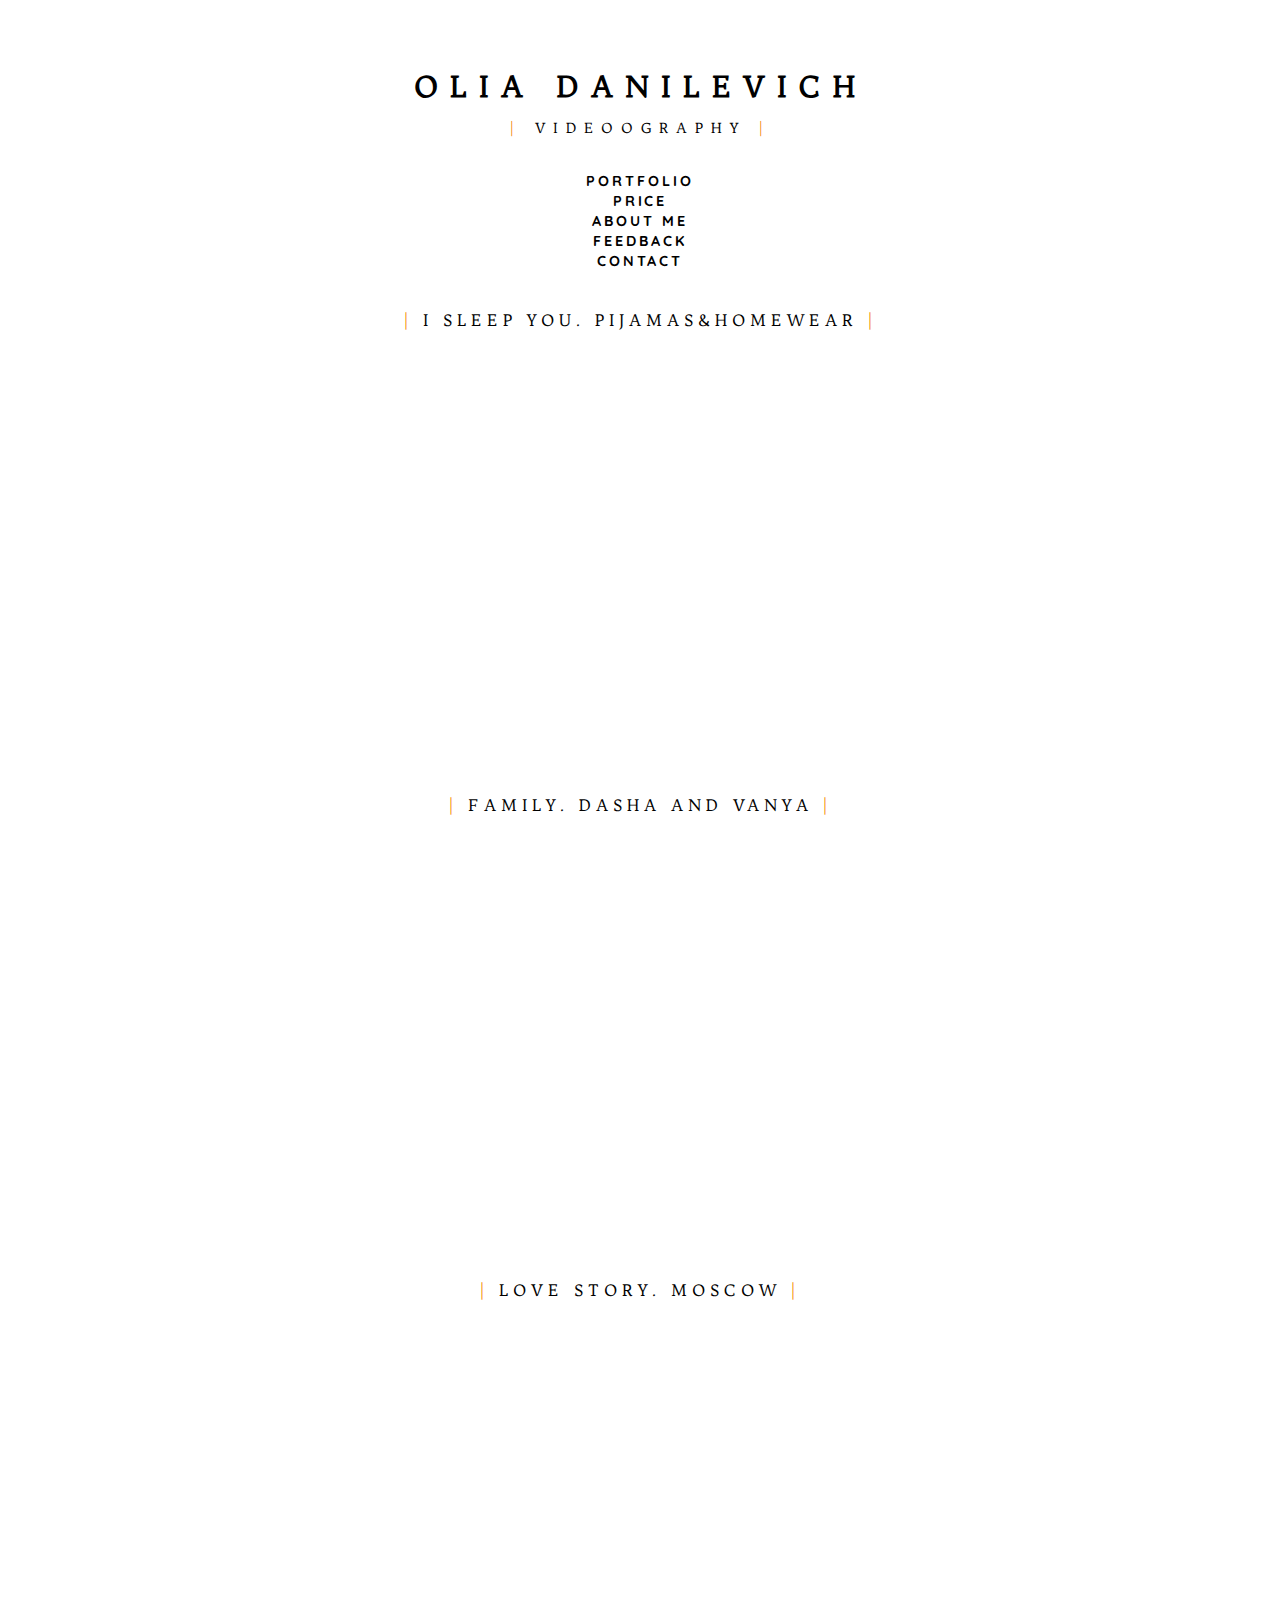
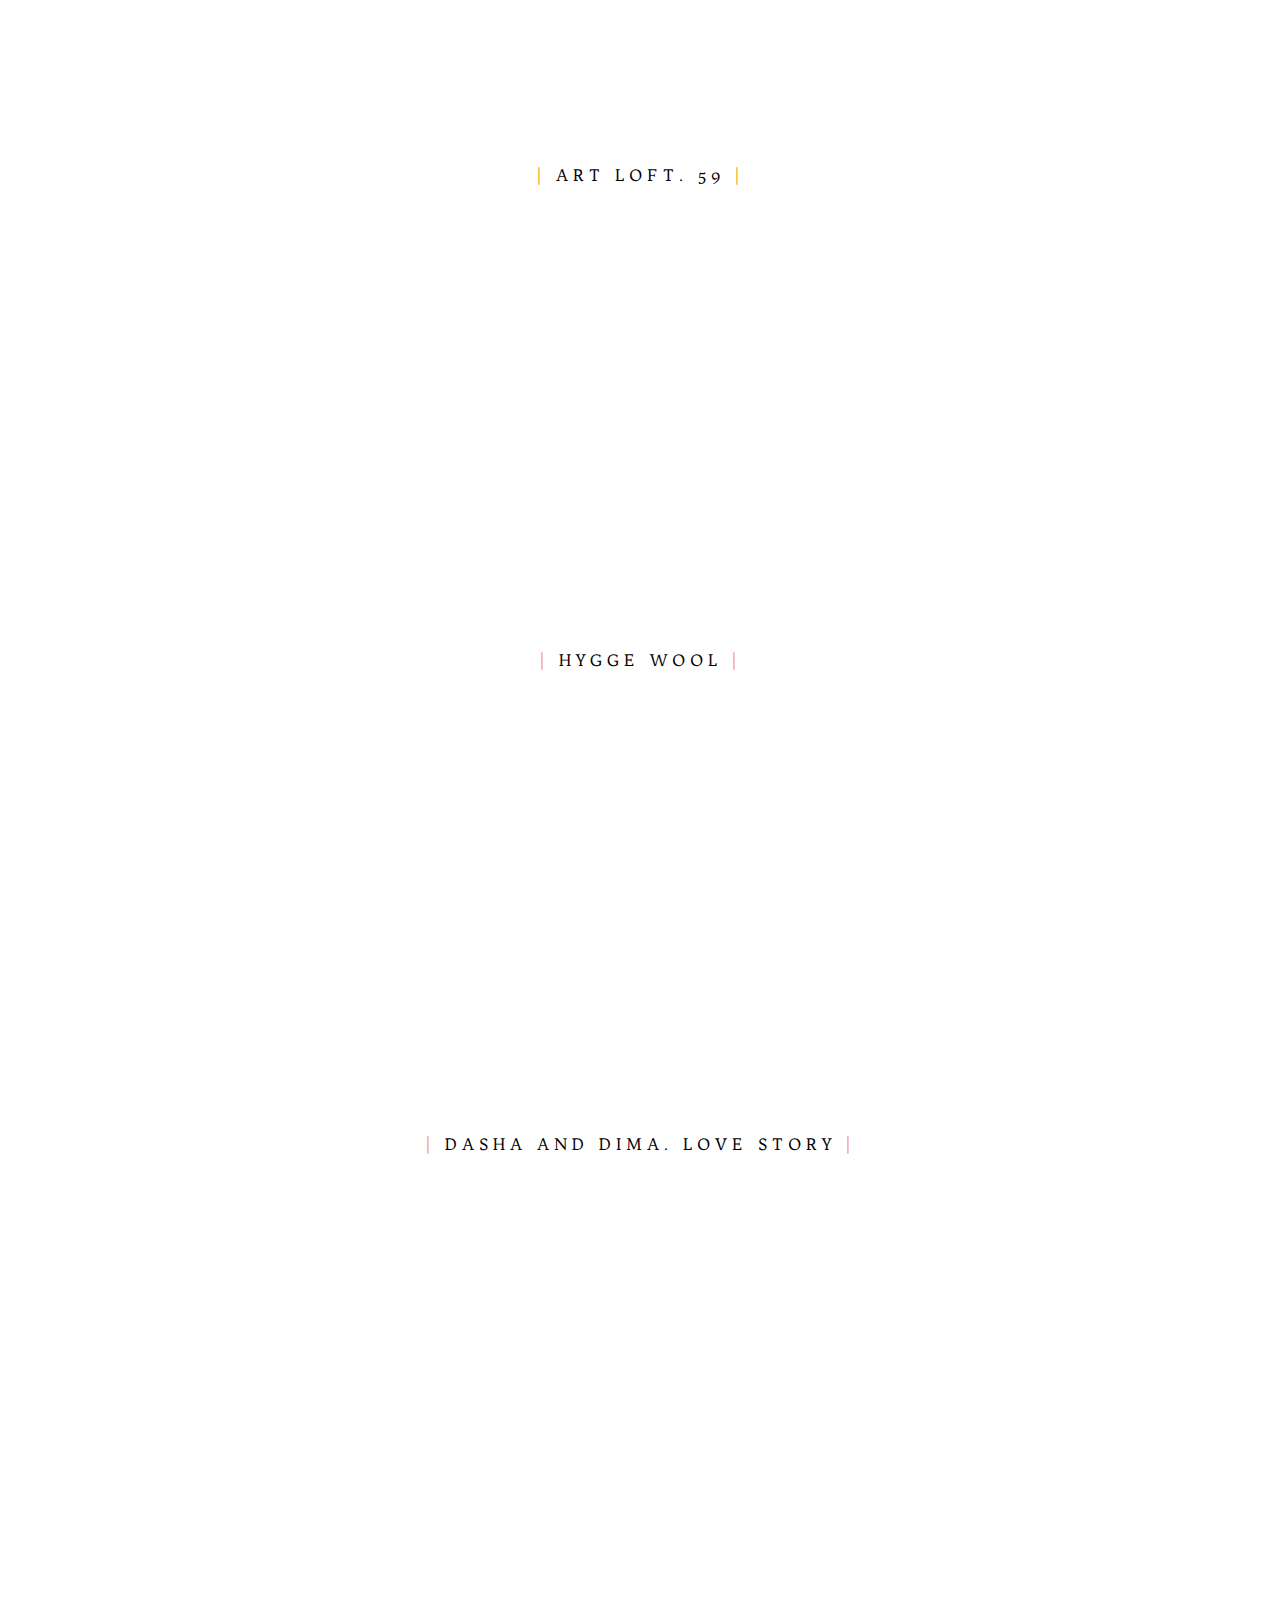
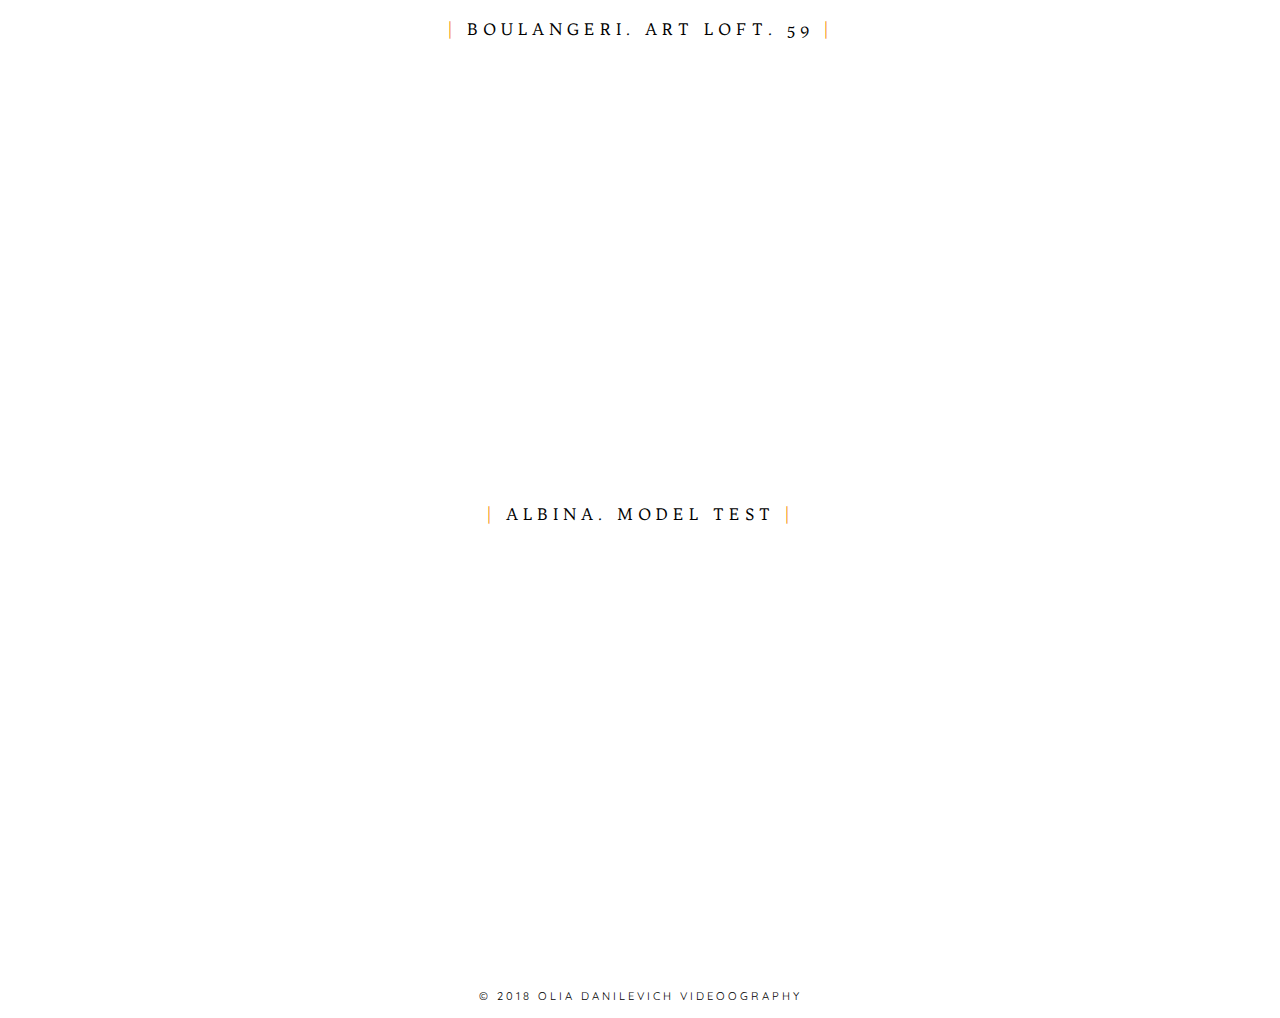
<file: lovestoryminsk.html>
﻿<!DOCTYPE html>
<html>
<head>
    <meta http-equiv="Content-Type" content="text/html; charset=cp1251" />
    <title>Olia Danilevich Videoography</title>

    <!-- X-icon -->
    <link href="deer.png" rel="shortcut icon" type="image/x-icon" />

     <!-- Google fonts -->
    <link href="https://fonts.googleapis.com/css?family=Quicksand" rel="stylesheet">
    <link href="https://fonts.googleapis.com/css?family=Trykker" rel="stylesheet">

    <!-- CSS Stylesheets -->
    <link rel="stylesheet" href="https://stackpath.bootstrapcdn.com/bootstrap/4.2.1/css/bootstrap.min.css" integrity="sha384-GJzZqFGwb1QTTN6wy59ffF1BuGJpLSa9DkKMp0DgiMDm4iYMj70gZWKYbI706tWS" crossorigin="anonymous"/>
    <link rel="stylesheet" href="styles.css" />

    <!-- Font Awesome -->
    <link rel="stylesheet" href="https://use.fontawesome.com/releases/v5.6.3/css/all.css" integrity="sha384-UHRtZLI+pbxtHCWp1t77Bi1L4ZtiqrqD80Kn4Z8NTSRyMA2Fd33n5dQ8lWUE00s/" crossorigin="anonymous"/>

    <!-- Bootstrap scripts -->
    <script src="https://code.jquery.com/jquery-3.3.1.slim.min.js" integrity="sha384-q8i/X+965DzO0rT7abK41JStQIAqVgRVzpbzo5smXKp4YfRvH+8abtTE1Pi6jizo" crossorigin="anonymous">
    </script>
    <script src="https://cdnjs.cloudflare.com/ajax/libs/popper.js/1.14.6/umd/popper.min.js" integrity="sha384-wHAiFfRlMFy6i5SRaxvfOCifBUQy1xHdJ/yoi7FRNXMRBu5WHdZYu1hA6ZOblgut" crossorigin="anonymous">
    </script>
    <script src="https://stackpath.bootstrapcdn.com/bootstrap/4.2.1/js/bootstrap.min.js" integrity="sha384-B0UglyR+jN6CkvvICOB2joaf5I4l3gm9GU6Hc1og6Ls7i6U/mkkaduKaBhlAXv9k" crossorigin="anonymous">
    </script>
</head>

<body>
    
        <div class="container-fluid top__section">

                 <div class="header__links">
					<a href="https://vk.com/oliadanilevich" target="blank"><i class="fab fa-2x fa-vk"></i></a>
					<a href="http://instagram.com/danilevich_olia" target="blank"><i class="fab fa-2x fa-black fa-instagram"></i></a>
					<a href="https://www.facebook.com/olia.danilevich" target="blank"><i class="fab fa-2x fa-facebook-f"></i></a>
					<a href="https://vimeo.com/user14121358" target="blank"><i class="fab fa-2x fa-vimeo-v"></i></a>
				</div>
				
                <div class="logo">
                    <a class="header__logo" href="home.html" title="Olia Danilevich Photography">Olia Danilevich<br/><span class="under__logo"><span class="logo__stick">|</span> Videoography <span class="logo__stick">|</span></span></a>
                </div>
        
                <div class="container header__menu">
                    <div class="row">
                    <div class="col-lg col-md col-sm-12"><a class="menu" href="home.html">portfolio</a></div>
                    <div class="col-lg col-md col-sm-12"><a class="menu" href="prices.html">price</a></div>
                    <div class="col-lg col-md col-sm-12"><a class="menu" href="aboutme.html">about me</a></div>
                    <div class="col-lg col-md col-sm-12"><a class="menu" href="feedback.html">feedback</a></div>
                    <div class="col-lg col-md col-sm-12"><a class="menu" href="contact.html">contact</a></div>
                </div>
                </div>
        
            </div>

    <!-- Video Section -->

    <section>
            <div id="testimonial-carousel" class="carousel slide" data-pause="hover">
              <div class="carousel-inner">
    
                <div class="carousel-item container-fluid data-interval="100000"">
                    <div class="container-fluid">
                        <div class="row">
                            <div class="col-lg col-md col-sm pages__logo">
                                <span class="logo__stick">|</span> I sleep you. Pijamas&Homewear <span class="logo__stick">|</span>
                            </div>
                        </div>
                        <div class="row">
                            <div class="col-lg col-md col-sm video">
                                <div style="padding:56.25% 0 0 0;position:relative;">
                                    <iframe src="https://player.vimeo.com/video/304793395?title=0&byline=0&portrait=0" style="position:absolute;top:0;left:0;width:100%;height:100%;" frameborder="0" webkitallowfullscreen mozallowfullscreen allowfullscreen>
                                </iframe>
                                </div>
                                <script src="https://player.vimeo.com/api/player.js"></script>
                            </div>
                        </div>
                    </div>  
                </div>
    
                <div class="carousel-item container-fluid data-interval="100000"">
                    <div class="container-fluid">
                        <div class="row">
                            <div class="col-lg col-md col-sm pages__logo">
                                <span class="logo__stick">|</span> Family. Dasha and Vanya <span class="logo__stick">|</span>
                            </div>
                        </div>
                        <div class="row">
                            <div class="col-lg col-md col-sm video">
                                <div style="padding:56.25% 0 0 0;position:relative;">
                                    <iframe src="https://player.vimeo.com/video/304788909?title=0&byline=0&portrait=0" style="position:absolute;top:0;left:0;width:100%;height:100%;" frameborder="0" webkitallowfullscreen mozallowfullscreen allowfullscreen></iframe>
                                </div>
                                <script src="https://player.vimeo.com/api/player.js"></script>
                            </div>
                        </div>
                    </div>  
                </div>
    
                <div class="carousel-item container-fluid data-interval="100000"">
                        <div class="container-fluid">
                            <div class="row">
                                <div class="col-lg col-md col-sm pages__logo">
                                    <span class="logo__stick">|</span> Love story. Moscow <span class="logo__stick">|</span>
                                </div>
                            </div>
                            <div class="row">
                                <div class="col-lg col-md col-sm video">
                                    <div style="padding:56.25% 0 0 0;position:relative;">
                                        <iframe src="https://player.vimeo.com/video/303082465?title=0&byline=0&portrait=0" style="position:absolute;top:0;left:0;width:100%;height:100%;" frameborder="0" webkitallowfullscreen mozallowfullscreen allowfullscreen>
                                        </iframe>
                                    </div>
                                    <script src="https://player.vimeo.com/api/player.js"></script>
                                </div>
                            </div>
                        </div>  
                    </div>
    
                    <div class="carousel-item container-fluid data-interval="100000"">
                            <div class="container-fluid">
                                <div class="row">
                                    <div class="col-lg col-md col-sm pages__logo">
                                        <span class="logo__stick">|</span> Art Loft. 59 <span class="logo__stick">|</span>
                                    </div>
                                </div>
                                <div class="row">
                                    <div class="col-lg col-md col-sm video">
                                        <div style="padding:56.25% 0 0 0;position:relative;">
                                            <iframe src="https://player.vimeo.com/video/302550404?title=0&byline=0&portrait=0" style="position:absolute;top:0;left:0;width:100%;height:100%;" frameborder="0" webkitallowfullscreen mozallowfullscreen allowfullscreen></iframe>
                                        </div>
                                        <script src="https://player.vimeo.com/api/player.js"></script>
                                    </div>
                                </div>
                            </div>  
                        </div>
    
                        <div class="carousel-item container-fluid data-interval="100000"">
                                <div class="container-fluid">
                                    <div class="row">
                                        <div class="col-lg col-md col-sm pages__logo">
                                            <span class="logo__stick">|</span> Hygge Wool <span class="logo__stick">|</span>
                                        </div>
                                    </div>
                                    <div class="row">
                                        <div class="col-lg col-md col-sm video">
                                            <div style="padding:56.25% 0 0 0;position:relative;">
                                                <iframe src="https://player.vimeo.com/video/304785961?title=0&byline=0&portrait=0" style="position:absolute;top:0;left:0;width:100%;height:100%;" frameborder="0" webkitallowfullscreen mozallowfullscreen allowfullscreen>
                                                </iframe>
                                            </div>
                                            <script src="https://player.vimeo.com/api/player.js"></script>
                                        </div>
                                    </div>
                                </div>  
                            </div>
    
                            <div class="carousel-item active container-fluid data-interval="100000"">
                                <div class="container-fluid">
                                    <div class="row">
                                        <div class="col-lg col-md col-sm pages__logo">
                                            <span class="logo__stick">|</span> Dasha and Dima. Love story <span class="logo__stick">|</span>
                                        </div>
                                    </div>
                                    <div class="row">
                                        <div class="col-lg col-md col-sm video">
                                            <div style="padding:56.25% 0 0 0;position:relative;">
                                                <iframe src="https://player.vimeo.com/video/303083174?title=0&byline=0&portrait=0" style="position:absolute;top:0;left:0;width:100%;height:100%;" frameborder="0" webkitallowfullscreen mozallowfullscreen allowfullscreen>
                                                </iframe>
                                            </div>
                                            <script src="https://player.vimeo.com/api/player.js"></script>
                                        </div>
                                    </div>
                                </div>  
                            </div>
    
                                <div class="carousel-item container-fluid data-interval="100000"">
                                        <div class="container-fluid">
                                            <div class="row">
                                                <div class="col-lg col-md col-sm pages__logo">
                                                    <span class="logo__stick">|</span> Boulangeri. Art Loft. 59 <span class="logo__stick">|</span>
                                                </div>
                                            </div>
                                            <div class="row">
                                                <div class="col-lg col-md col-sm video">
                                                    <div style="padding:56.25% 0 0 0;position:relative;">
                                                        <iframe src="https://player.vimeo.com/video/304787128?title=0&byline=0&portrait=0" style="position:absolute;top:0;left:0;width:100%;height:100%;" frameborder="0" webkitallowfullscreen mozallowfullscreen allowfullscreen>
                                                        </iframe>
                                                    </div>
                                                    <script src="https://player.vimeo.com/api/player.js"></script>
                                                </div>
                                            </div>
                                        </div>  
                                    </div>  
                                                      
                                    <div class="carousel-item container-fluid data-interval="100000"">
                                            <div class="container-fluid">
                                                <div class="row">
                                                    <div class="col-lg col-md col-sm pages__logo">
                                                        <span class="logo__stick">|</span> Albina. Model test <span class="logo__stick">|</span>
                                                    </div>
                                                </div>
                                                <div class="row">
                                                    <div class="col-lg col-md col-sm video">
                                                        <div style="padding:56.25% 0 0 0;position:relative;">
                                                            <iframe src="https://player.vimeo.com/video/304785078?title=0&byline=0&portrait=0" style="position:absolute;top:0;left:0;width:100%;height:100%;" frameborder="0" webkitallowfullscreen mozallowfullscreen allowfullscreen>
                                                            </iframe>
                                                        </div>
                                                        <script src="https://player.vimeo.com/api/player.js"></script>
                                                    </div>
                                                </div>
                                            </div>  
                                        </div>
    
              <a class="carousel-control-prev" href="#testimonial-carousel" role="button" data-slide="prev">
                <span class="carousel-control-prev-icon"></span></a>
              <a class="carousel-control-next" href="#testimonial-carousel" role="button" data-slide="next">
                <span class="carousel-control-next-icon"></span></a>
            </div>
          </section> 

 <!-- Footer Section -->
 <footer>
        <div class="footer_center">&copy; 2018 Olia Danilevich Videoography</div>
</footer>

</body>

</html>
</file>
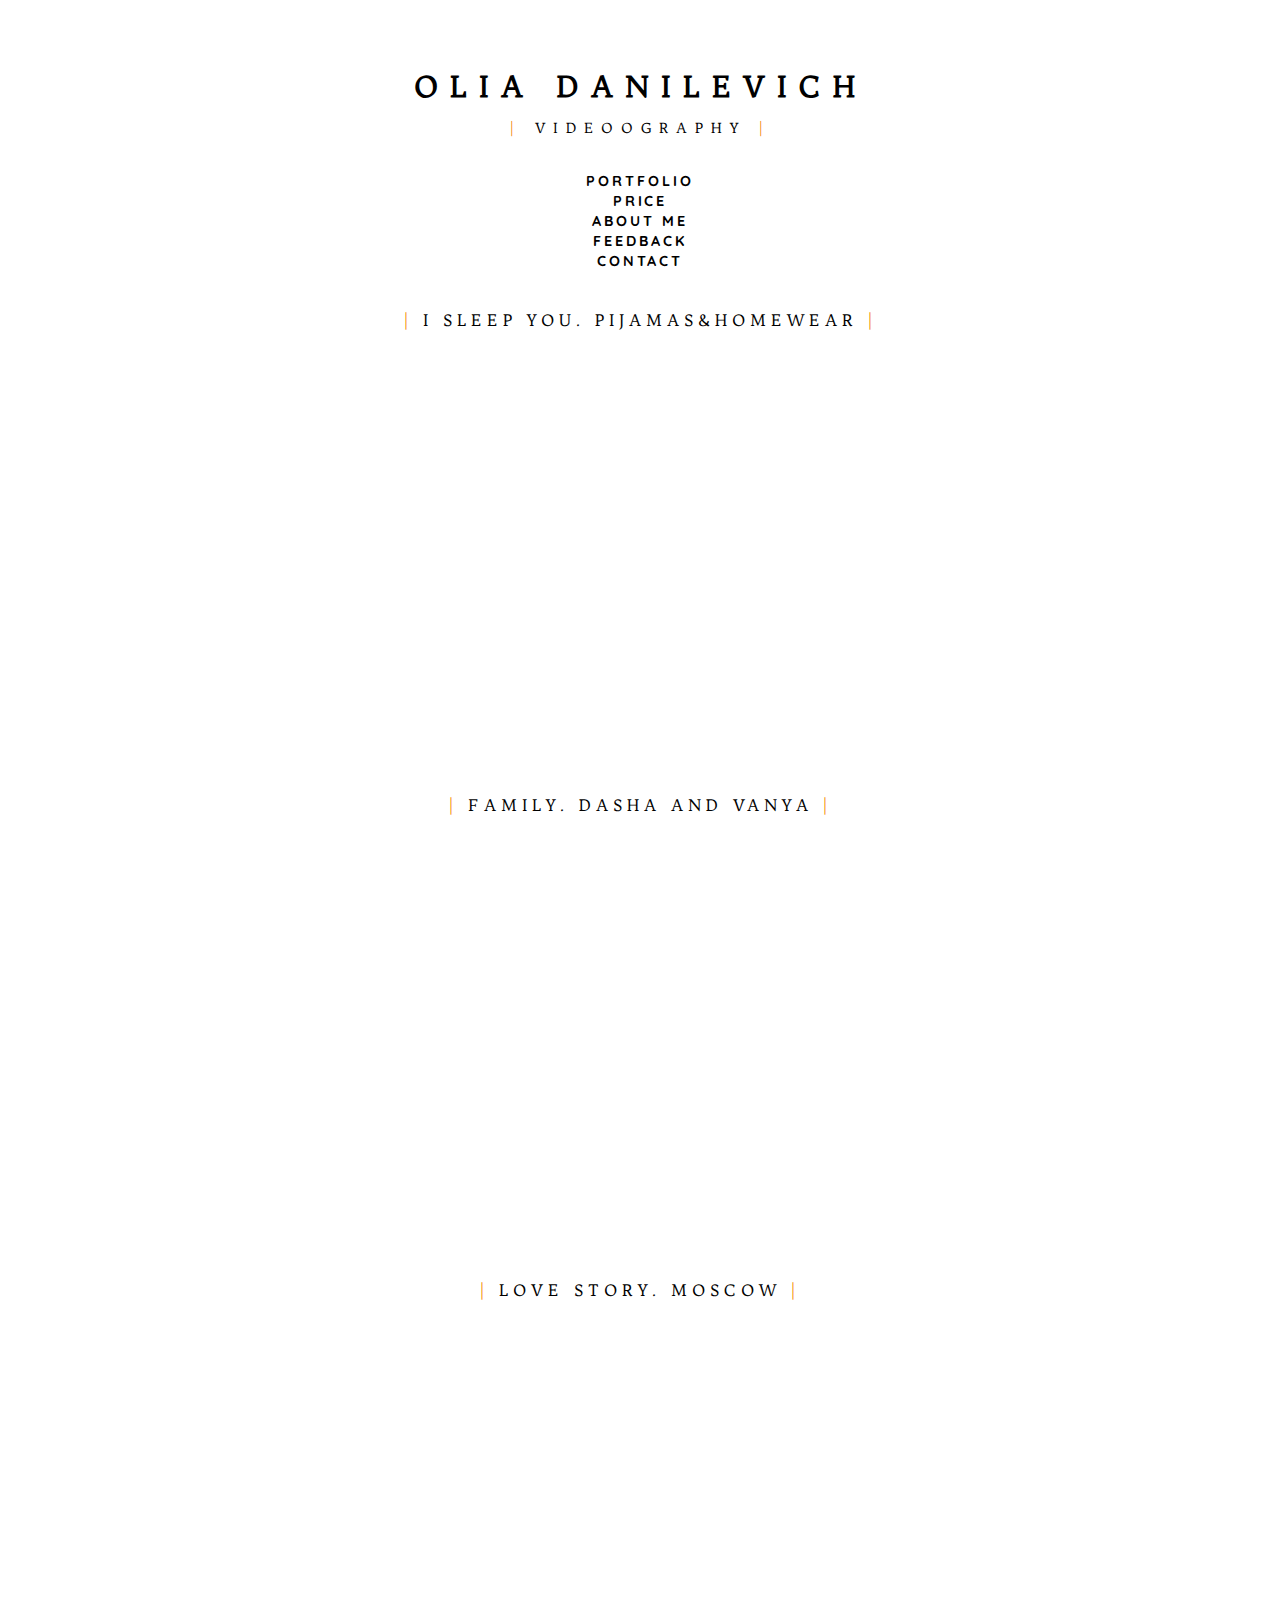
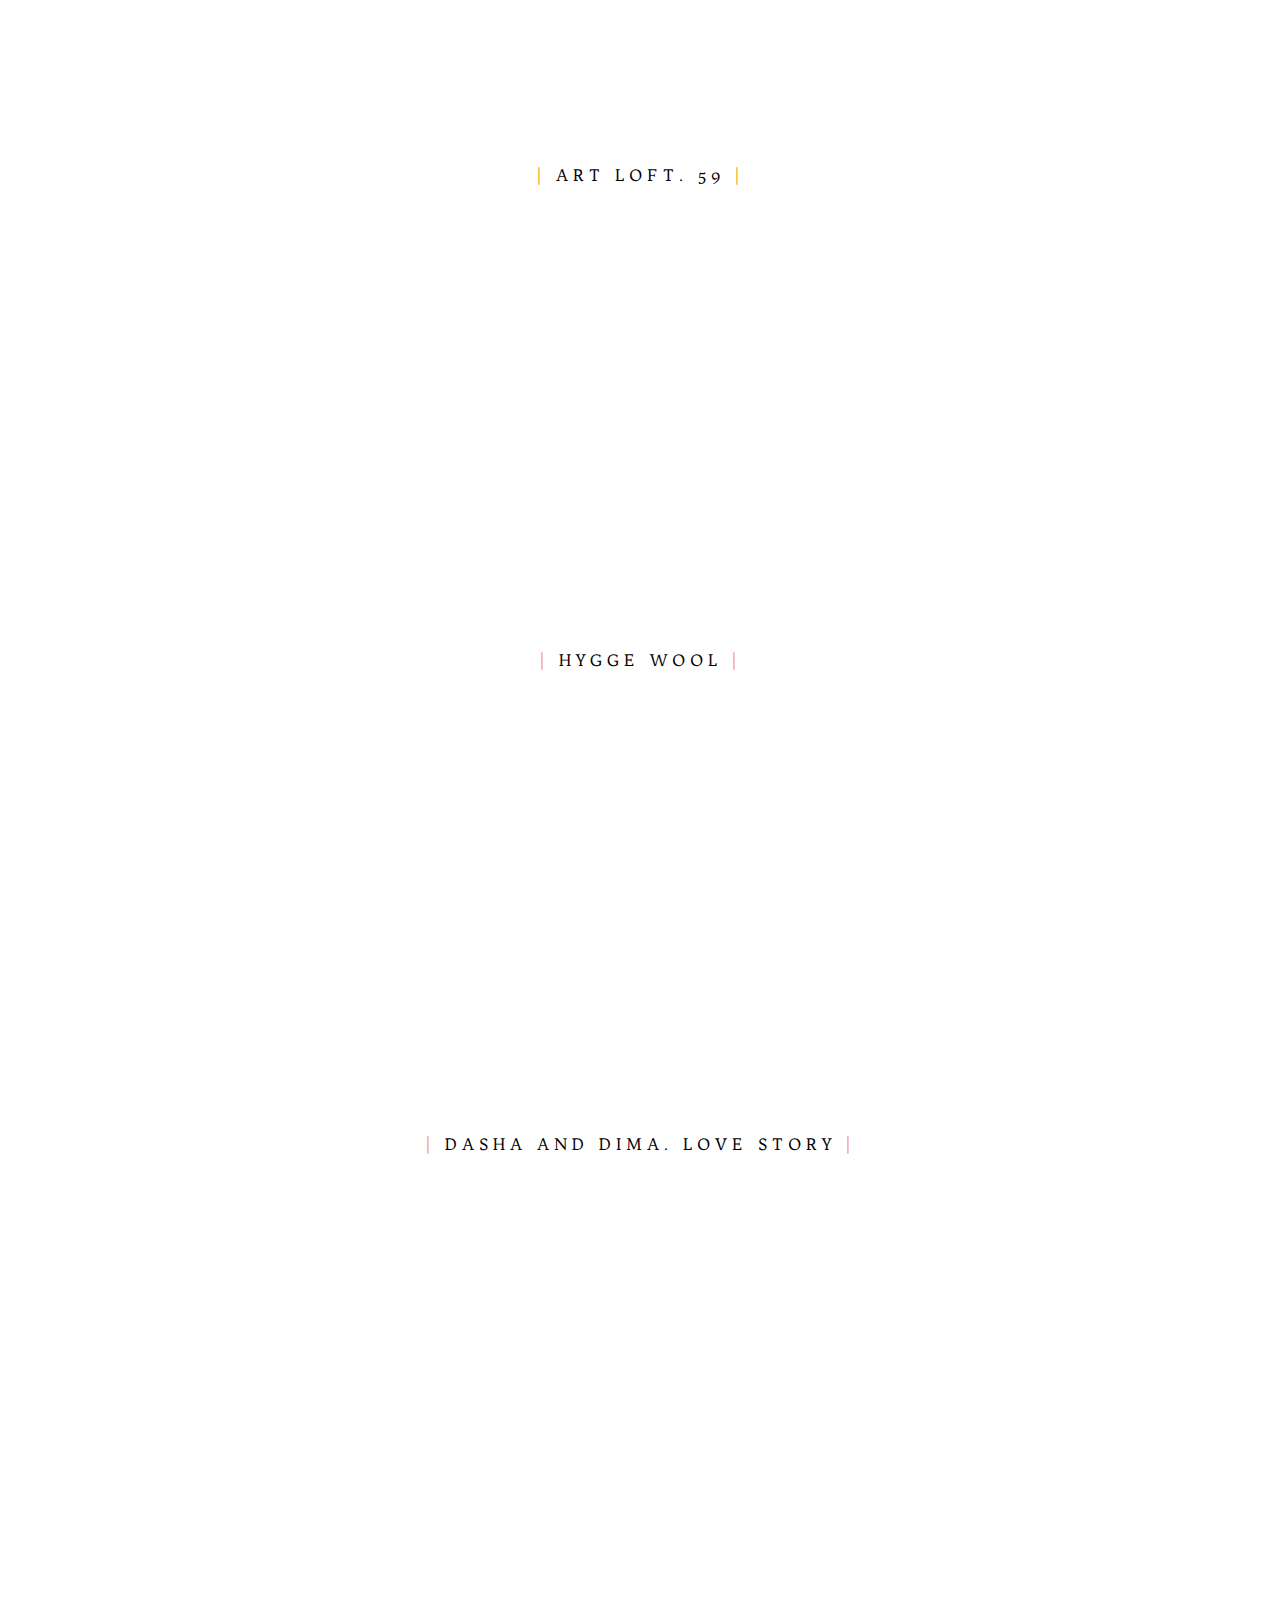
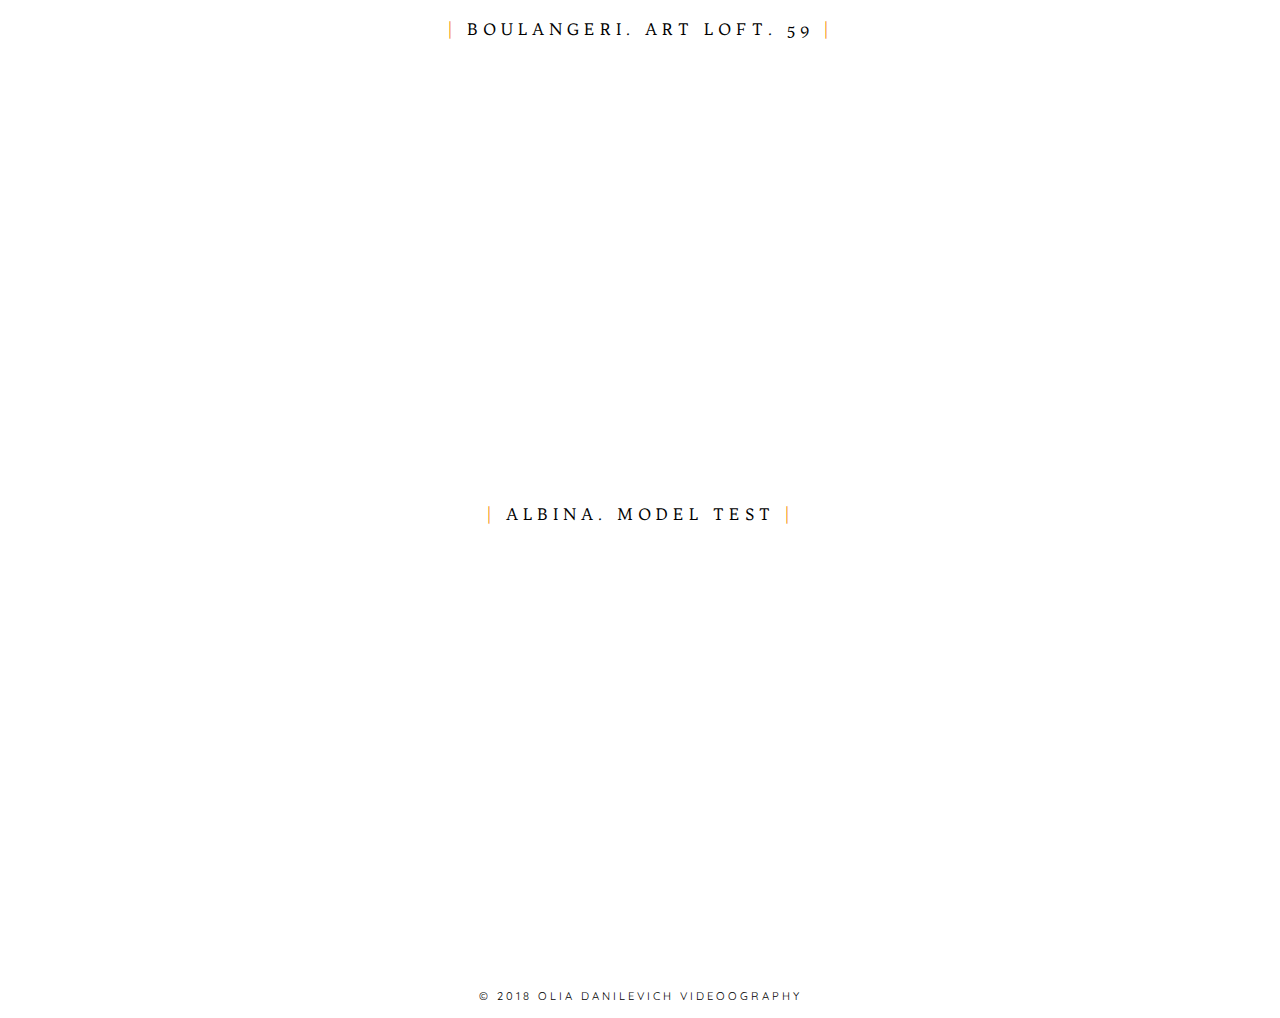
<file: lovestorymsc.html>
﻿<!DOCTYPE html>
<html>
<head>
    <meta http-equiv="Content-Type" content="text/html; charset=cp1251" />
    <title>Olia Danilevich Videoography</title>

    <!-- X-icon -->
    <link href="deer.png" rel="shortcut icon" type="image/x-icon" />

     <!-- Google fonts -->
    <link href="https://fonts.googleapis.com/css?family=Quicksand" rel="stylesheet">
    <link href="https://fonts.googleapis.com/css?family=Trykker" rel="stylesheet">

    <!-- CSS Stylesheets -->
    <link rel="stylesheet" href="https://stackpath.bootstrapcdn.com/bootstrap/4.2.1/css/bootstrap.min.css" integrity="sha384-GJzZqFGwb1QTTN6wy59ffF1BuGJpLSa9DkKMp0DgiMDm4iYMj70gZWKYbI706tWS" crossorigin="anonymous"/>
    <link rel="stylesheet" href="styles.css" />

    <!-- Font Awesome -->
    <link rel="stylesheet" href="https://use.fontawesome.com/releases/v5.6.3/css/all.css" integrity="sha384-UHRtZLI+pbxtHCWp1t77Bi1L4ZtiqrqD80Kn4Z8NTSRyMA2Fd33n5dQ8lWUE00s/" crossorigin="anonymous"/>

    <!-- Bootstrap scripts -->
    <script src="https://code.jquery.com/jquery-3.3.1.slim.min.js" integrity="sha384-q8i/X+965DzO0rT7abK41JStQIAqVgRVzpbzo5smXKp4YfRvH+8abtTE1Pi6jizo" crossorigin="anonymous">
    </script>
    <script src="https://cdnjs.cloudflare.com/ajax/libs/popper.js/1.14.6/umd/popper.min.js" integrity="sha384-wHAiFfRlMFy6i5SRaxvfOCifBUQy1xHdJ/yoi7FRNXMRBu5WHdZYu1hA6ZOblgut" crossorigin="anonymous">
    </script>
    <script src="https://stackpath.bootstrapcdn.com/bootstrap/4.2.1/js/bootstrap.min.js" integrity="sha384-B0UglyR+jN6CkvvICOB2joaf5I4l3gm9GU6Hc1og6Ls7i6U/mkkaduKaBhlAXv9k" crossorigin="anonymous">
    </script>
</head>

<body>
    
        <div class="container-fluid top__section">

                 <div class="header__links">
					<a href="https://vk.com/oliadanilevich" target="blank"><i class="fab fa-2x fa-vk"></i></a>
					<a href="http://instagram.com/danilevich_olia" target="blank"><i class="fab fa-2x fa-black fa-instagram"></i></a>
					<a href="https://www.facebook.com/olia.danilevich" target="blank"><i class="fab fa-2x fa-facebook-f"></i></a>
					<a href="https://vimeo.com/user14121358" target="blank"><i class="fab fa-2x fa-vimeo-v"></i></a>
				</div>
        
                <div class="logo">
                    <a class="header__logo" href="home.html" title="Olia Danilevich Photography">Olia Danilevich<br/><span class="under__logo"><span class="logo__stick">|</span> Videoography <span class="logo__stick">|</span></span></a>
                </div>
        
                <div class="container header__menu">
                    <div class="row">
                    <div class="col-lg col-md col-sm-12"><a class="menu" href="home.html">portfolio</a></div>
                    <div class="col-lg col-md col-sm-12"><a class="menu" href="prices.html">price</a></div>
                    <div class="col-lg col-md col-sm-12"><a class="menu" href="aboutme.html">about me</a></div>
                    <div class="col-lg col-md col-sm-12"><a class="menu" href="feedback.html">feedback</a></div>
                    <div class="col-lg col-md col-sm-12"><a class="menu" href="contact.html">contact</a></div>
                </div>
                </div>
        
            </div>

    <!-- Video Section -->

    <section>
            <div id="testimonial-carousel" class="carousel slide" data-pause="hover">
              <div class="carousel-inner">
    
                <div class="carousel-item container-fluid data-interval="100000"">
                    <div class="container-fluid">
                        <div class="row">
                            <div class="col-lg col-md col-sm pages__logo">
                                <span class="logo__stick">|</span> I sleep you. Pijamas&Homewear <span class="logo__stick">|</span>
                            </div>
                        </div>
                        <div class="row">
                            <div class="col-lg col-md col-sm video">
                                <div style="padding:56.25% 0 0 0;position:relative;">
                                    <iframe src="https://player.vimeo.com/video/304793395?title=0&byline=0&portrait=0" style="position:absolute;top:0;left:0;width:100%;height:100%;" frameborder="0" webkitallowfullscreen mozallowfullscreen allowfullscreen>
                                </iframe>
                                </div>
                                <script src="https://player.vimeo.com/api/player.js"></script>
                            </div>
                        </div>
                    </div>  
                </div>
    
                <div class="carousel-item container-fluid data-interval="100000"">
                    <div class="container-fluid">
                        <div class="row">
                            <div class="col-lg col-md col-sm pages__logo">
                                <span class="logo__stick">|</span> Family. Dasha and Vanya <span class="logo__stick">|</span>
                            </div>
                        </div>
                        <div class="row">
                            <div class="col-lg col-md col-sm video">
                                <div style="padding:56.25% 0 0 0;position:relative;">
                                    <iframe src="https://player.vimeo.com/video/304788909?title=0&byline=0&portrait=0" style="position:absolute;top:0;left:0;width:100%;height:100%;" frameborder="0" webkitallowfullscreen mozallowfullscreen allowfullscreen></iframe>
                                </div>
                                <script src="https://player.vimeo.com/api/player.js"></script>
                            </div>
                        </div>
                    </div>  
                </div>
    
                <div class="carousel-item active container-fluid data-interval="100000"">
                        <div class="container-fluid">
                            <div class="row">
                                <div class="col-lg col-md col-sm pages__logo">
                                    <span class="logo__stick">|</span> Love story. Moscow <span class="logo__stick">|</span>
                                </div>
                            </div>
                            <div class="row">
                                <div class="col-lg col-md col-sm video">
                                    <div style="padding:56.25% 0 0 0;position:relative;">
                                        <iframe src="https://player.vimeo.com/video/303082465?title=0&byline=0&portrait=0" style="position:absolute;top:0;left:0;width:100%;height:100%;" frameborder="0" webkitallowfullscreen mozallowfullscreen allowfullscreen>
                                        </iframe>
                                    </div>
                                    <script src="https://player.vimeo.com/api/player.js"></script>
                                </div>
                            </div>
                        </div>  
                    </div>
    
                    <div class="carousel-item container-fluid data-interval="100000"">
                            <div class="container-fluid">
                                <div class="row">
                                    <div class="col-lg col-md col-sm pages__logo">
                                        <span class="logo__stick">|</span> Art Loft. 59 <span class="logo__stick">|</span>
                                    </div>
                                </div>
                                <div class="row">
                                    <div class="col-lg col-md col-sm video">
                                        <div style="padding:56.25% 0 0 0;position:relative;">
                                            <iframe src="https://player.vimeo.com/video/302550404?title=0&byline=0&portrait=0" style="position:absolute;top:0;left:0;width:100%;height:100%;" frameborder="0" webkitallowfullscreen mozallowfullscreen allowfullscreen></iframe>
                                        </div>
                                        <script src="https://player.vimeo.com/api/player.js"></script>
                                    </div>
                                </div>
                            </div>  
                        </div>
    
                        <div class="carousel-item container-fluid data-interval="100000"">
                                <div class="container-fluid">
                                    <div class="row">
                                        <div class="col-lg col-md col-sm pages__logo">
                                            <span class="logo__stick">|</span> Hygge Wool <span class="logo__stick">|</span>
                                        </div>
                                    </div>
                                    <div class="row">
                                        <div class="col-lg col-md col-sm video">
                                            <div style="padding:56.25% 0 0 0;position:relative;">
                                                <iframe src="https://player.vimeo.com/video/304785961?title=0&byline=0&portrait=0" style="position:absolute;top:0;left:0;width:100%;height:100%;" frameborder="0" webkitallowfullscreen mozallowfullscreen allowfullscreen>
                                                </iframe>
                                            </div>
                                            <script src="https://player.vimeo.com/api/player.js"></script>
                                        </div>
                                    </div>
                                </div>  
                            </div>
    
                            <div class="carousel-item container-fluid data-interval="100000"">
                                <div class="container-fluid">
                                    <div class="row">
                                        <div class="col-lg col-md col-sm pages__logo">
                                            <span class="logo__stick">|</span> Dasha and Dima. Love story <span class="logo__stick">|</span>
                                        </div>
                                    </div>
                                    <div class="row">
                                        <div class="col-lg col-md col-sm video">
                                            <div style="padding:56.25% 0 0 0;position:relative;">
                                                <iframe src="https://player.vimeo.com/video/303083174?title=0&byline=0&portrait=0" style="position:absolute;top:0;left:0;width:100%;height:100%;" frameborder="0" webkitallowfullscreen mozallowfullscreen allowfullscreen>
                                                </iframe>
                                            </div>
                                            <script src="https://player.vimeo.com/api/player.js"></script>
                                        </div>
                                    </div>
                                </div>  
                            </div>
    
                                <div class="carousel-item container-fluid data-interval="100000"">
                                        <div class="container-fluid">
                                            <div class="row">
                                                <div class="col-lg col-md col-sm pages__logo">
                                                    <span class="logo__stick">|</span> Boulangeri. Art Loft. 59 <span class="logo__stick">|</span>
                                                </div>
                                            </div>
                                            <div class="row">
                                                <div class="col-lg col-md col-sm video">
                                                    <div style="padding:56.25% 0 0 0;position:relative;">
                                                        <iframe src="https://player.vimeo.com/video/304787128?title=0&byline=0&portrait=0" style="position:absolute;top:0;left:0;width:100%;height:100%;" frameborder="0" webkitallowfullscreen mozallowfullscreen allowfullscreen>
                                                        </iframe>
                                                    </div>
                                                    <script src="https://player.vimeo.com/api/player.js"></script>
                                                </div>
                                            </div>
                                        </div>  
                                    </div>  
                                                      
                                    <div class="carousel-item container-fluid data-interval="100000"">
                                            <div class="container-fluid">
                                                <div class="row">
                                                    <div class="col-lg col-md col-sm pages__logo">
                                                        <span class="logo__stick">|</span> Albina. Model test <span class="logo__stick">|</span>
                                                    </div>
                                                </div>
                                                <div class="row">
                                                    <div class="col-lg col-md col-sm video">
                                                        <div style="padding:56.25% 0 0 0;position:relative;">
                                                            <iframe src="https://player.vimeo.com/video/304785078?title=0&byline=0&portrait=0" style="position:absolute;top:0;left:0;width:100%;height:100%;" frameborder="0" webkitallowfullscreen mozallowfullscreen allowfullscreen>
                                                            </iframe>
                                                        </div>
                                                        <script src="https://player.vimeo.com/api/player.js"></script>
                                                    </div>
                                                </div>
                                            </div>  
                                        </div>
    
              <a class="carousel-control-prev" href="#testimonial-carousel" role="button" data-slide="prev">
                <span class="carousel-control-prev-icon"></span></a>
              <a class="carousel-control-next" href="#testimonial-carousel" role="button" data-slide="next">
                <span class="carousel-control-next-icon"></span></a>
            </div>
          </section> 

 <!-- Footer Section -->
 <footer>
        <div class="footer_center">&copy; 2018 Olia Danilevich Videoography</div>
</footer>

</body>

</html>
</file>
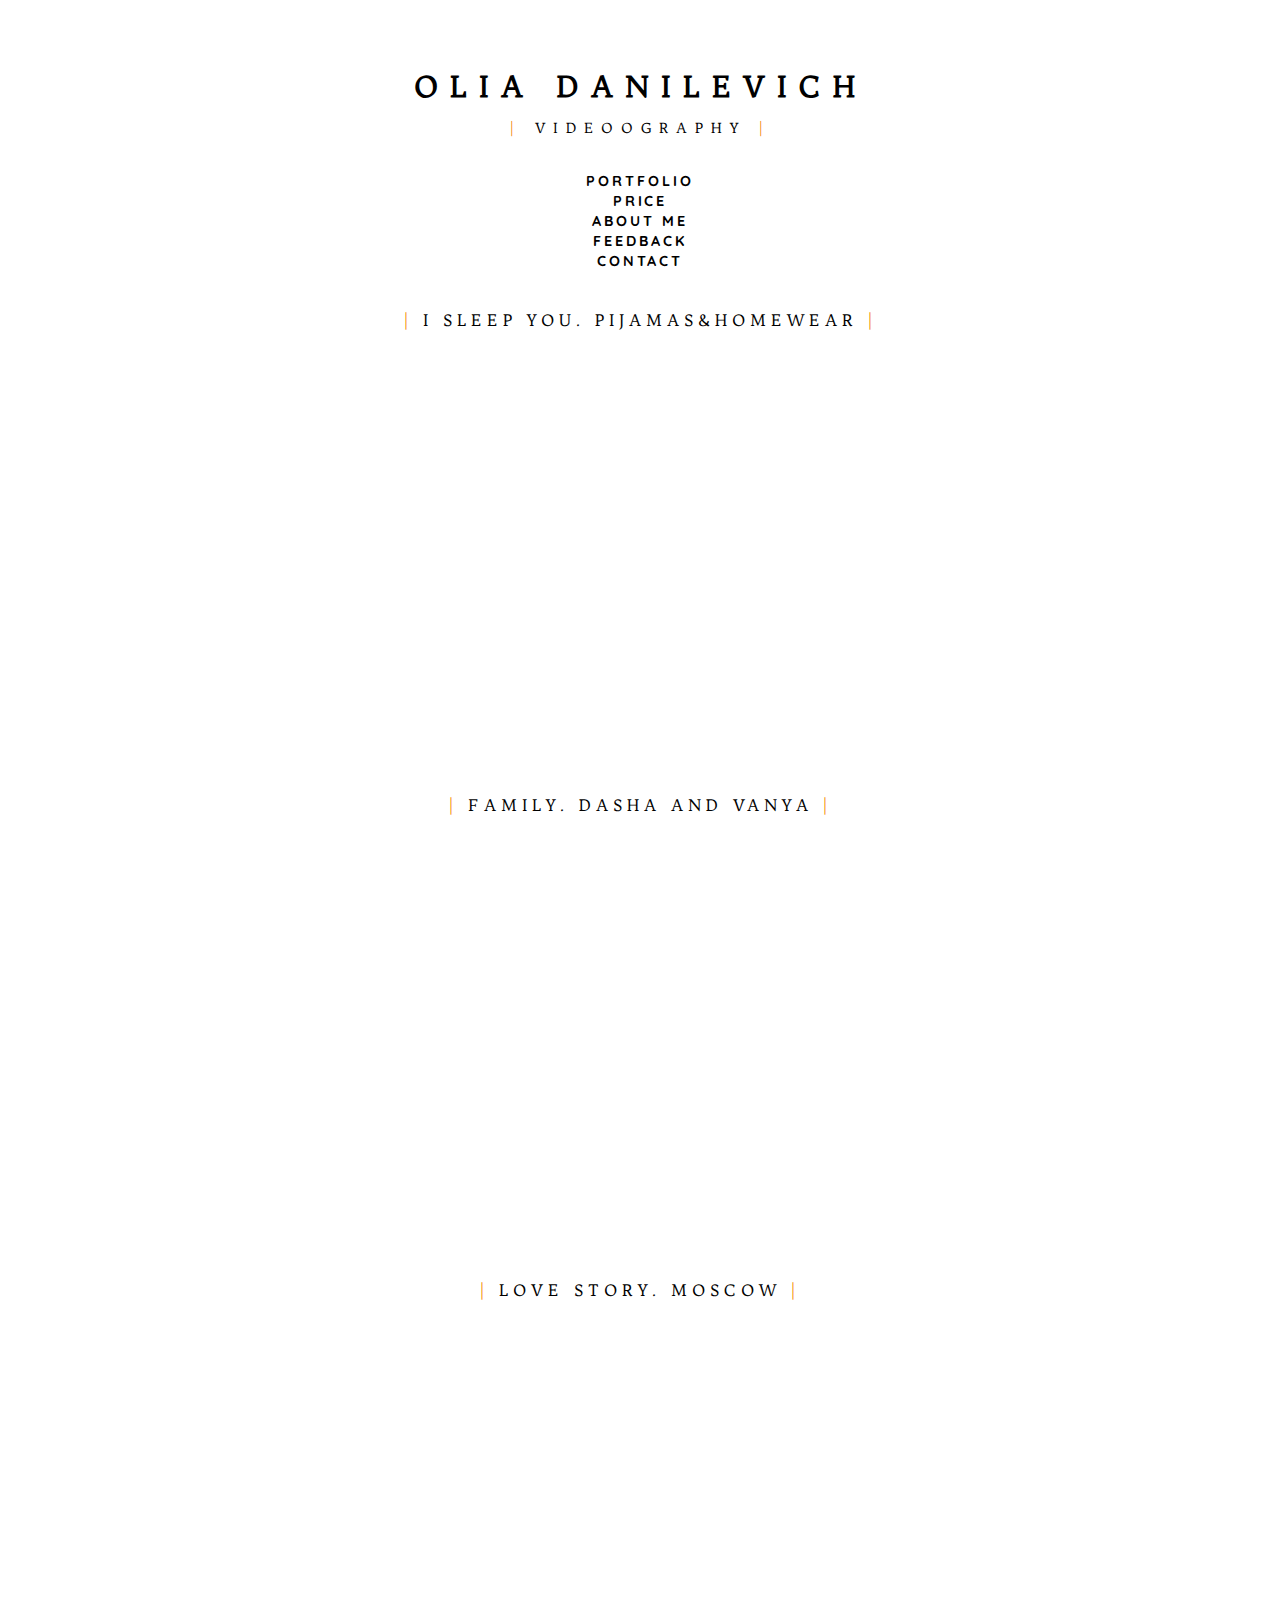
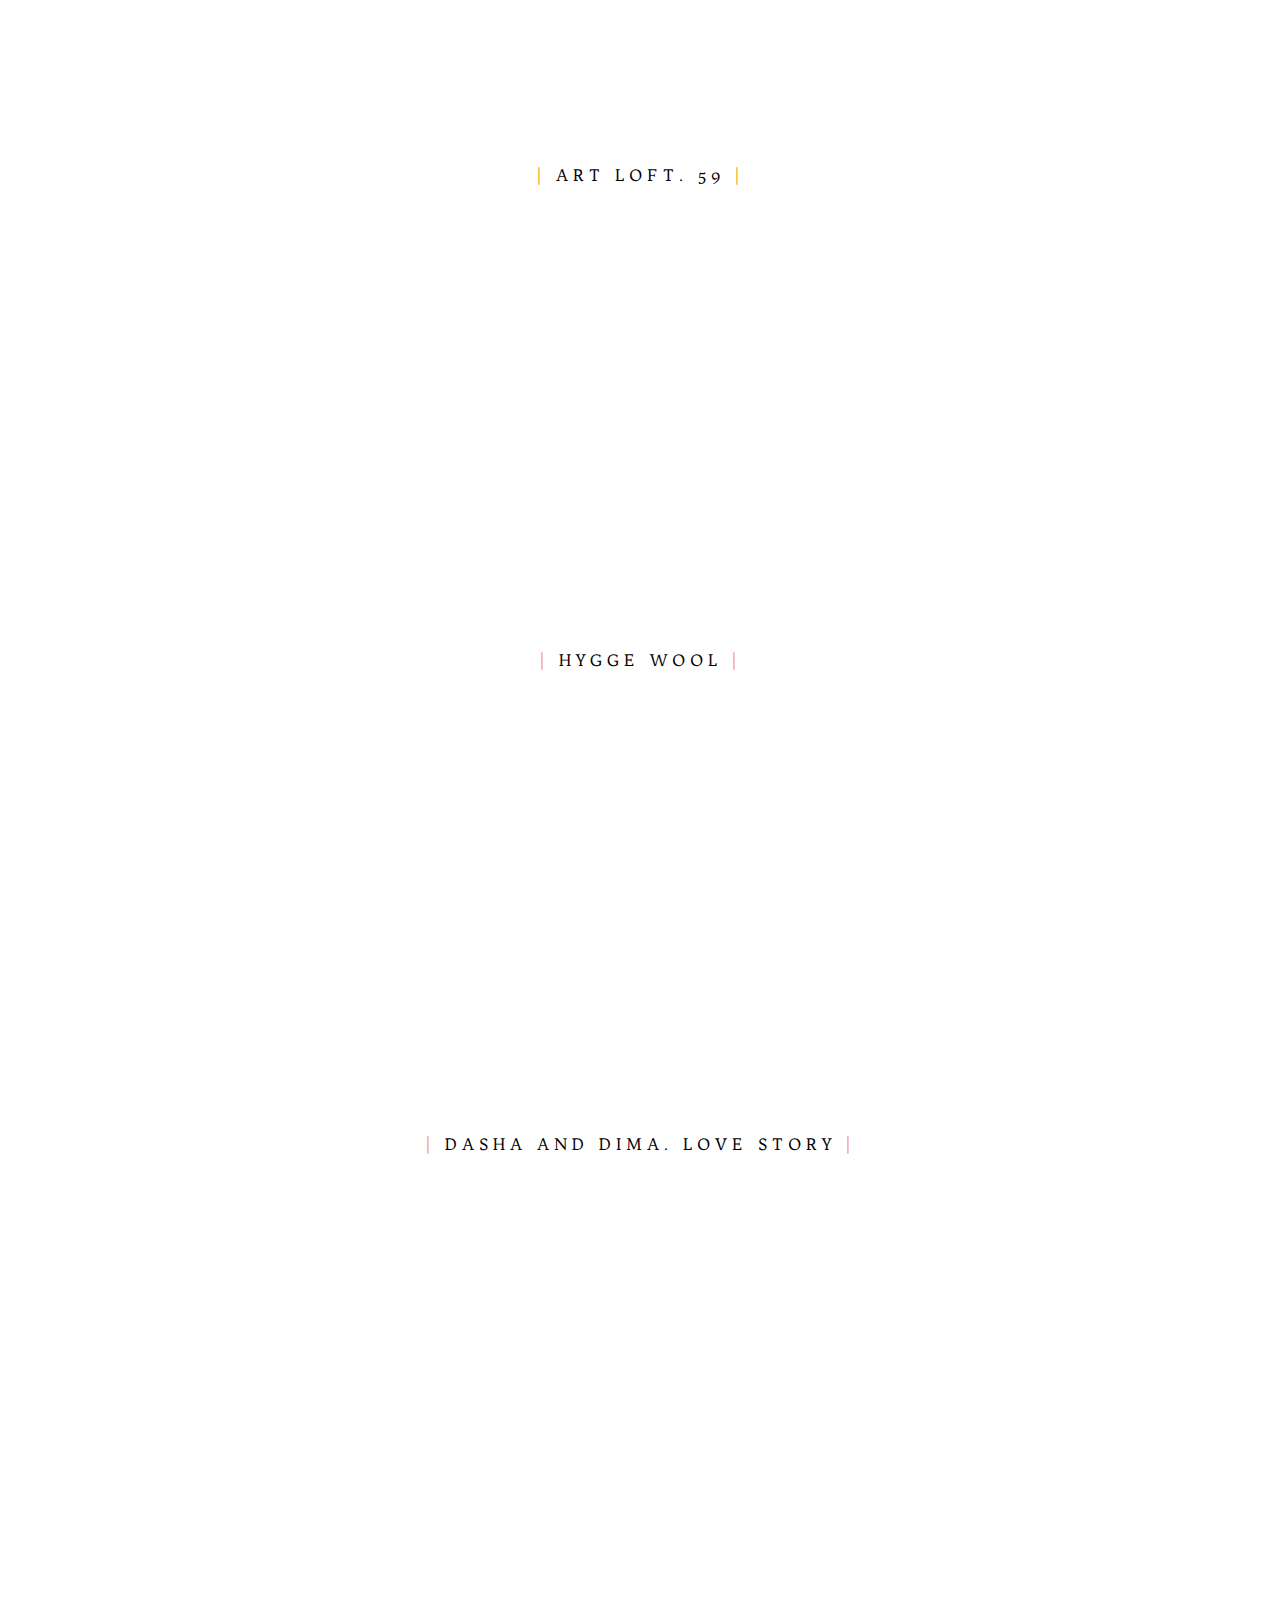
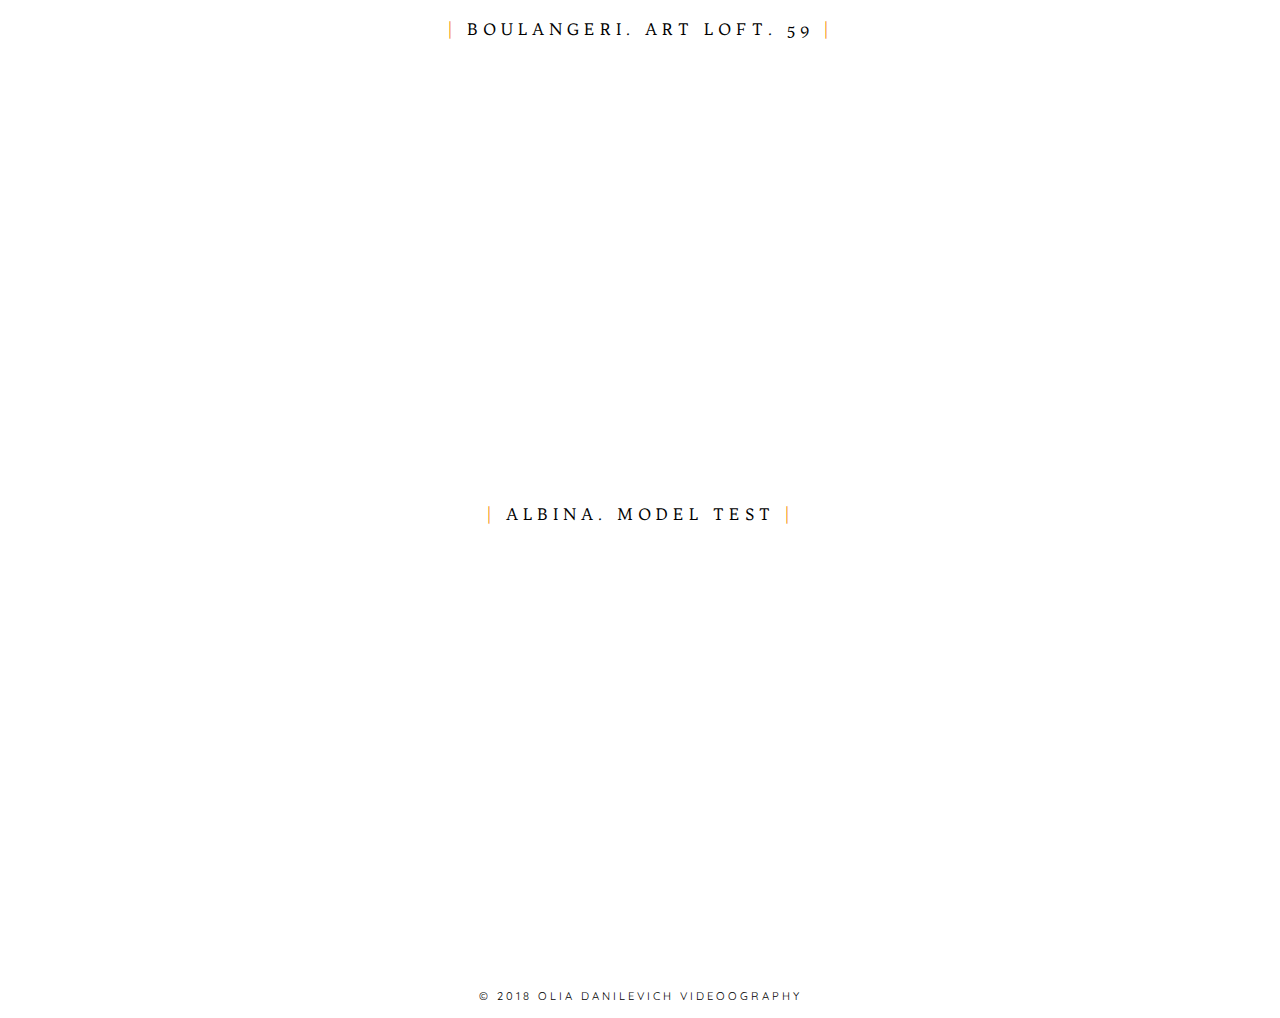
<file: pijamas.html>
﻿<!DOCTYPE html>
<html>
<head>
    <meta http-equiv="Content-Type" content="text/html; charset=cp1251" />
    <title>Olia Danilevich Videoography</title>

    <!-- X-icon -->
    <link href="deer.png" rel="shortcut icon" type="image/x-icon" />

     <!-- Google fonts -->
    <link href="https://fonts.googleapis.com/css?family=Quicksand" rel="stylesheet">
    <link href="https://fonts.googleapis.com/css?family=Trykker" rel="stylesheet">

    <!-- CSS Stylesheets -->
    <link rel="stylesheet" href="https://stackpath.bootstrapcdn.com/bootstrap/4.2.1/css/bootstrap.min.css" integrity="sha384-GJzZqFGwb1QTTN6wy59ffF1BuGJpLSa9DkKMp0DgiMDm4iYMj70gZWKYbI706tWS" crossorigin="anonymous"/>
    <link rel="stylesheet" href="styles.css" />

    <!-- Font Awesome -->
    <link rel="stylesheet" href="https://use.fontawesome.com/releases/v5.6.3/css/all.css" integrity="sha384-UHRtZLI+pbxtHCWp1t77Bi1L4ZtiqrqD80Kn4Z8NTSRyMA2Fd33n5dQ8lWUE00s/" crossorigin="anonymous"/>

    <!-- Bootstrap scripts -->
    <script src="https://code.jquery.com/jquery-3.3.1.slim.min.js" integrity="sha384-q8i/X+965DzO0rT7abK41JStQIAqVgRVzpbzo5smXKp4YfRvH+8abtTE1Pi6jizo" crossorigin="anonymous">
    </script>
    <script src="https://cdnjs.cloudflare.com/ajax/libs/popper.js/1.14.6/umd/popper.min.js" integrity="sha384-wHAiFfRlMFy6i5SRaxvfOCifBUQy1xHdJ/yoi7FRNXMRBu5WHdZYu1hA6ZOblgut" crossorigin="anonymous">
    </script>
    <script src="https://stackpath.bootstrapcdn.com/bootstrap/4.2.1/js/bootstrap.min.js" integrity="sha384-B0UglyR+jN6CkvvICOB2joaf5I4l3gm9GU6Hc1og6Ls7i6U/mkkaduKaBhlAXv9k" crossorigin="anonymous">
    </script>
</head>

<body>
        <div class="container-fluid top__section">

                 <div class="header__links">
					<a href="https://vk.com/oliadanilevich" target="blank"><i class="fab fa-2x fa-vk"></i></a>
					<a href="http://instagram.com/danilevich_olia" target="blank"><i class="fab fa-2x fa-black fa-instagram"></i></a>
					<a href="https://www.facebook.com/olia.danilevich" target="blank"><i class="fab fa-2x fa-facebook-f"></i></a>
					<a href="https://vimeo.com/user14121358" target="blank"><i class="fab fa-2x fa-vimeo-v"></i></a>
				</div>
        
                <div class="logo">
                    <a class="header__logo" href="home.html" title="Olia Danilevich Photography">Olia Danilevich<br/><span class="under__logo"><span class="logo__stick">|</span> Videoography <span class="logo__stick">|</span></span></a>
                </div>
        
                <div class="container header__menu">
                    <div class="row">
                    <div class="col-lg col-md col-sm-12"><a class="menu" href="home.html">portfolio</a></div>
                    <div class="col-lg col-md col-sm-12"><a class="menu" href="prices.html">price</a></div>
                    <div class="col-lg col-md col-sm-12"><a class="menu" href="aboutme.html">about me</a></div>
                    <div class="col-lg col-md col-sm-12"><a class="menu" href="feedback.html">feedback</a></div>
                    <div class="col-lg col-md col-sm-12"><a class="menu" href="contact.html">contact</a></div>
                </div>
                </div>
        
            </div>

    <!-- Video Section -->

    <section>
        <div id="testimonial-carousel" class="carousel slide" data-pause="hover">
          <div class="carousel-inner">

            <div class="carousel-item active container-fluid data-interval="100000"">
                <div class="container-fluid">
                    <div class="row">
                        <div class="col-lg col-md col-sm pages__logo">
                            <span class="logo__stick">|</span> I sleep you. Pijamas&Homewear <span class="logo__stick">|</span>
                        </div>
                    </div>
                    <div class="row">
                        <div class="col-lg col-md col-sm video">
                            <div style="padding:56.25% 0 0 0;position:relative;">
                                <iframe src="https://player.vimeo.com/video/304793395?title=0&byline=0&portrait=0" style="position:absolute;top:0;left:0;width:100%;height:100%;" frameborder="0" webkitallowfullscreen mozallowfullscreen allowfullscreen>
                            </iframe>
                            </div>
                            <script src="https://player.vimeo.com/api/player.js"></script>
                        </div>
                    </div>
                </div>  
            </div>

            <div class="carousel-item container-fluid data-interval="100000"">
                <div class="container-fluid">
                    <div class="row">
                        <div class="col-lg col-md col-sm pages__logo">
                            <span class="logo__stick">|</span> Family. Dasha and Vanya <span class="logo__stick">|</span>
                        </div>
                    </div>
                    <div class="row">
                        <div class="col-lg col-md col-sm video">
                            <div style="padding:56.25% 0 0 0;position:relative;">
                                <iframe src="https://player.vimeo.com/video/304788909?title=0&byline=0&portrait=0" style="position:absolute;top:0;left:0;width:100%;height:100%;" frameborder="0" webkitallowfullscreen mozallowfullscreen allowfullscreen></iframe>
                            </div>
                            <script src="https://player.vimeo.com/api/player.js"></script>
                        </div>
                    </div>
                </div>  
            </div>

            <div class="carousel-item container-fluid data-interval="100000"">
                    <div class="container-fluid">
                        <div class="row">
                            <div class="col-lg col-md col-sm pages__logo">
                                <span class="logo__stick">|</span> Love story. Moscow <span class="logo__stick">|</span>
                            </div>
                        </div>
                        <div class="row">
                            <div class="col-lg col-md col-sm video">
                                <div style="padding:56.25% 0 0 0;position:relative;">
                                    <iframe src="https://player.vimeo.com/video/303082465?title=0&byline=0&portrait=0" style="position:absolute;top:0;left:0;width:100%;height:100%;" frameborder="0" webkitallowfullscreen mozallowfullscreen allowfullscreen>
                                    </iframe>
                                </div>
                                <script src="https://player.vimeo.com/api/player.js"></script>
                            </div>
                        </div>
                    </div>  
                </div>

                <div class="carousel-item container-fluid data-interval="100000"">
                        <div class="container-fluid">
                            <div class="row">
                                <div class="col-lg col-md col-sm pages__logo">
                                    <span class="logo__stick">|</span> Art Loft. 59 <span class="logo__stick">|</span>
                                </div>
                            </div>
                            <div class="row">
                                <div class="col-lg col-md col-sm video">
                                    <div style="padding:56.25% 0 0 0;position:relative;">
                                        <iframe src="https://player.vimeo.com/video/302550404?title=0&byline=0&portrait=0" style="position:absolute;top:0;left:0;width:100%;height:100%;" frameborder="0" webkitallowfullscreen mozallowfullscreen allowfullscreen></iframe>
                                    </div>
                                    <script src="https://player.vimeo.com/api/player.js"></script>
                                </div>
                            </div>
                        </div>  
                    </div>

                    <div class="carousel-item container-fluid data-interval="100000"">
                            <div class="container-fluid">
                                <div class="row">
                                    <div class="col-lg col-md col-sm pages__logo">
                                        <span class="logo__stick">|</span> Hygge Wool <span class="logo__stick">|</span>
                                    </div>
                                </div>
                                <div class="row">
                                    <div class="col-lg col-md col-sm video">
                                        <div style="padding:56.25% 0 0 0;position:relative;">
                                            <iframe src="https://player.vimeo.com/video/304785961?title=0&byline=0&portrait=0" style="position:absolute;top:0;left:0;width:100%;height:100%;" frameborder="0" webkitallowfullscreen mozallowfullscreen allowfullscreen>
                                            </iframe>
                                        </div>
                                        <script src="https://player.vimeo.com/api/player.js"></script>
                                    </div>
                                </div>
                            </div>  
                        </div>

                        <div class="carousel-item container-fluid data-interval="100000"">
                            <div class="container-fluid">
                                <div class="row">
                                    <div class="col-lg col-md col-sm pages__logo">
                                        <span class="logo__stick">|</span> Dasha and Dima. Love story <span class="logo__stick">|</span>
                                    </div>
                                </div>
                                <div class="row">
                                    <div class="col-lg col-md col-sm video">
                                        <div style="padding:56.25% 0 0 0;position:relative;">
                                            <iframe src="https://player.vimeo.com/video/303083174?title=0&byline=0&portrait=0" style="position:absolute;top:0;left:0;width:100%;height:100%;" frameborder="0" webkitallowfullscreen mozallowfullscreen allowfullscreen>
                                            </iframe>
                                        </div>
                                        <script src="https://player.vimeo.com/api/player.js"></script>
                                    </div>
                                </div>
                            </div>  
                        </div>

                            <div class="carousel-item container-fluid data-interval="100000"">
                                    <div class="container-fluid">
                                        <div class="row">
                                            <div class="col-lg col-md col-sm pages__logo">
                                                <span class="logo__stick">|</span> Boulangeri. Art Loft. 59 <span class="logo__stick">|</span>
                                            </div>
                                        </div>
                                        <div class="row">
                                            <div class="col-lg col-md col-sm video">
                                                <div style="padding:56.25% 0 0 0;position:relative;">
                                                    <iframe src="https://player.vimeo.com/video/304787128?title=0&byline=0&portrait=0" style="position:absolute;top:0;left:0;width:100%;height:100%;" frameborder="0" webkitallowfullscreen mozallowfullscreen allowfullscreen>
                                                    </iframe>
                                                </div>
                                                <script src="https://player.vimeo.com/api/player.js"></script>
                                            </div>
                                        </div>
                                    </div>  
                                </div>  
                                                  
                                <div class="carousel-item container-fluid data-interval="100000"">
                                        <div class="container-fluid">
                                            <div class="row">
                                                <div class="col-lg col-md col-sm pages__logo">
                                                    <span class="logo__stick">|</span> Albina. Model test <span class="logo__stick">|</span>
                                                </div>
                                            </div>
                                            <div class="row">
                                                <div class="col-lg col-md col-sm video">
                                                    <div style="padding:56.25% 0 0 0;position:relative;">
                                                        <iframe src="https://player.vimeo.com/video/304785078?title=0&byline=0&portrait=0" style="position:absolute;top:0;left:0;width:100%;height:100%;" frameborder="0" webkitallowfullscreen mozallowfullscreen allowfullscreen>
                                                        </iframe>
                                                    </div>
                                                    <script src="https://player.vimeo.com/api/player.js"></script>
                                                </div>
                                            </div>
                                        </div>  
                                    </div>

          <a class="carousel-control-prev" href="#testimonial-carousel" role="button" data-slide="prev">
            <span class="carousel-control-prev-icon"></span></a>
          <a class="carousel-control-next" href="#testimonial-carousel" role="button" data-slide="next">
            <span class="carousel-control-next-icon"></span></a>
        </div>
      </section> 

 <!-- Footer Section -->
 <footer>
        <div class="footer_center">&copy; 2018 Olia Danilevich Videoography</div>
</footer>

</body>
</html>
</file>
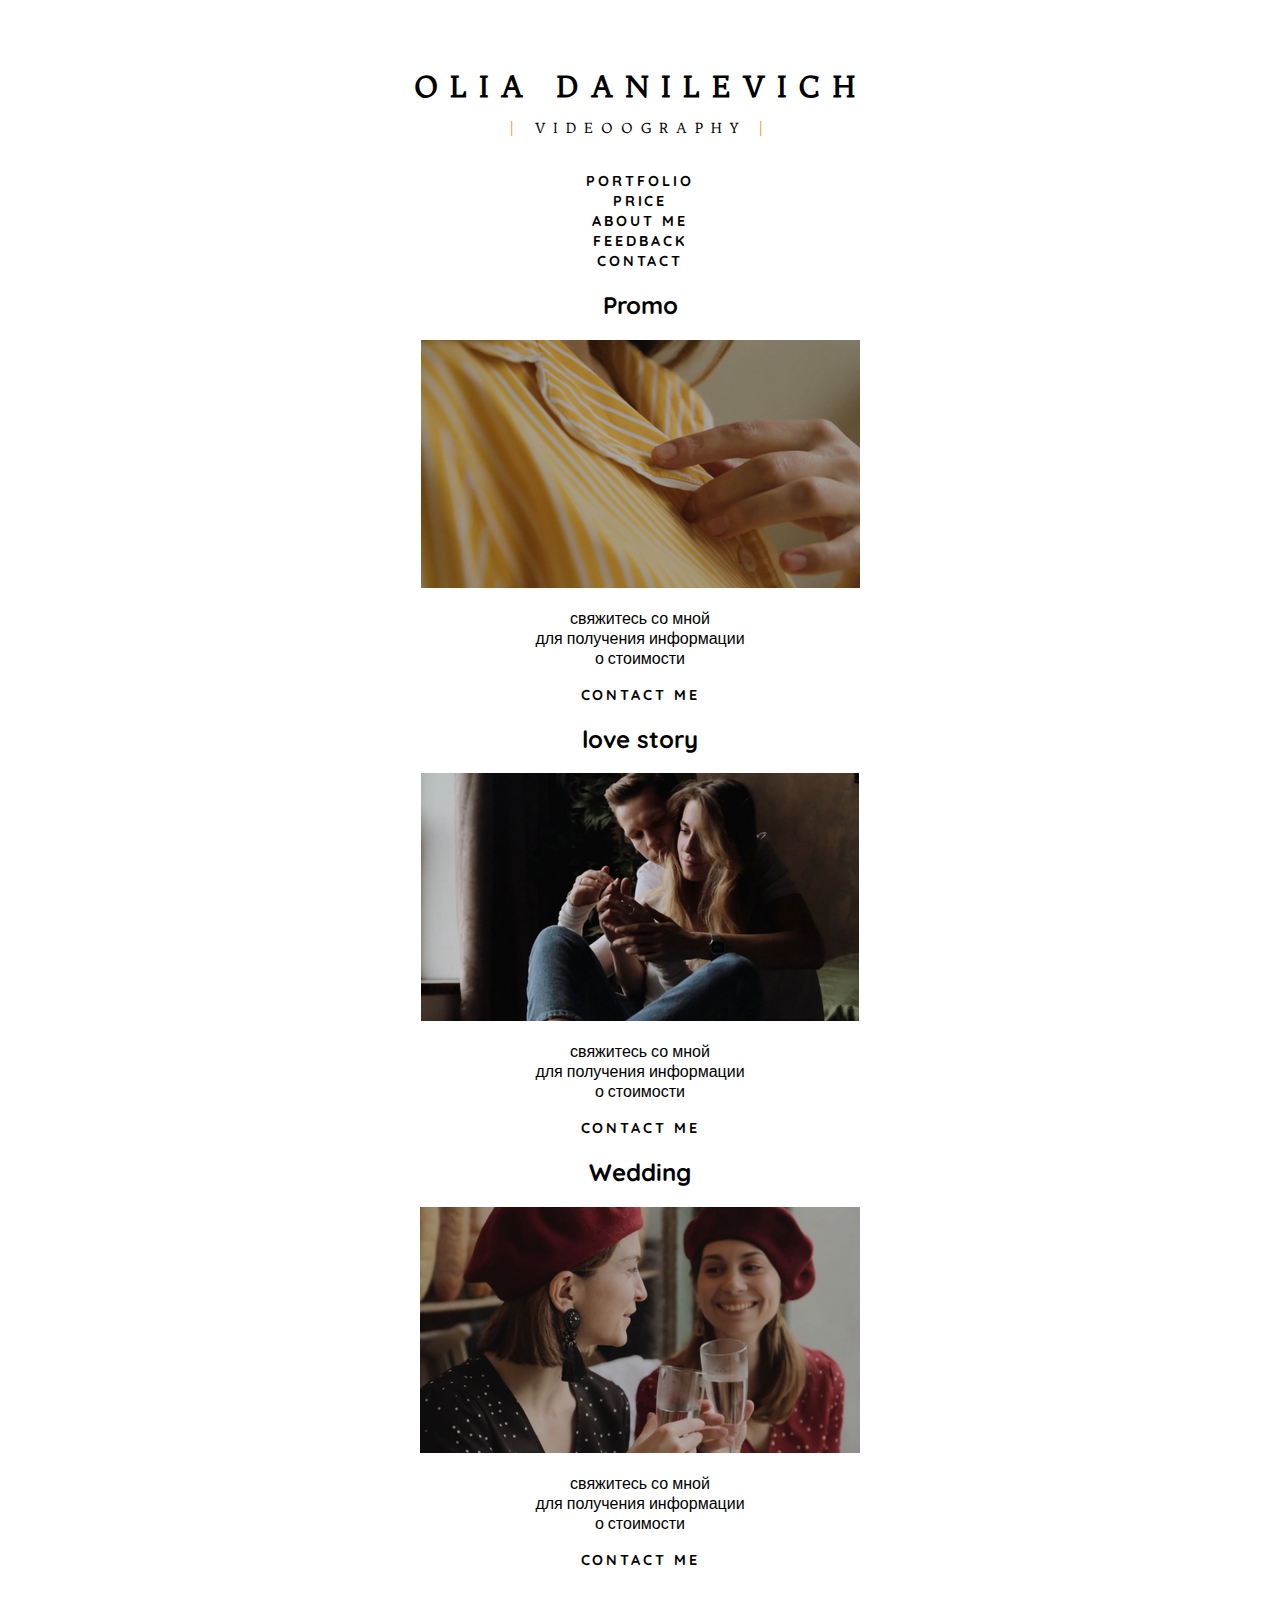
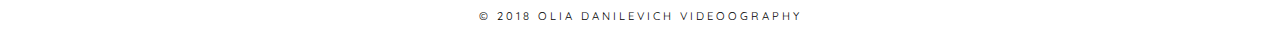
<file: prices.html>
<!DOCTYPE html>
<html>
<head>
    <meta http-equiv="Content-Type" content="text/html; charset=utf-8" />
    <title>Olia Danilevich Videoography</title>

    <!-- X-icon -->
    <link href="deer.png" rel="shortcut icon" type="image/x-icon" />

     <!-- Google fonts -->
    <link href="https://fonts.googleapis.com/css?family=Quicksand" rel="stylesheet">
    <link href="https://fonts.googleapis.com/css?family=Trykker" rel="stylesheet">

    <!-- CSS Stylesheets -->
    <link rel="stylesheet" href="https://stackpath.bootstrapcdn.com/bootstrap/4.2.1/css/bootstrap.min.css" integrity="sha384-GJzZqFGwb1QTTN6wy59ffF1BuGJpLSa9DkKMp0DgiMDm4iYMj70gZWKYbI706tWS" crossorigin="anonymous"/>
    <link rel="stylesheet" href="styles.css" />

    <!-- Font Awesome -->
    <link rel="stylesheet" href="https://use.fontawesome.com/releases/v5.6.3/css/all.css" integrity="sha384-UHRtZLI+pbxtHCWp1t77Bi1L4ZtiqrqD80Kn4Z8NTSRyMA2Fd33n5dQ8lWUE00s/" crossorigin="anonymous"/>

    <!-- Bootstrap scripts -->
    <script src="https://code.jquery.com/jquery-3.3.1.slim.min.js" integrity="sha384-q8i/X+965DzO0rT7abK41JStQIAqVgRVzpbzo5smXKp4YfRvH+8abtTE1Pi6jizo" crossorigin="anonymous">
    </script>
    <script src="https://cdnjs.cloudflare.com/ajax/libs/popper.js/1.14.6/umd/popper.min.js" integrity="sha384-wHAiFfRlMFy6i5SRaxvfOCifBUQy1xHdJ/yoi7FRNXMRBu5WHdZYu1hA6ZOblgut" crossorigin="anonymous">
    </script>
    <script src="https://stackpath.bootstrapcdn.com/bootstrap/4.2.1/js/bootstrap.min.js" integrity="sha384-B0UglyR+jN6CkvvICOB2joaf5I4l3gm9GU6Hc1og6Ls7i6U/mkkaduKaBhlAXv9k" crossorigin="anonymous">
    </script>
</head>

<body>
        <div class="container-fluid top__section">

                 <div class="header__links">
					<a href="https://vk.com/oliadanilevich" target="blank"><i class="fab fa-2x fa-vk"></i></a>
					<a href="http://instagram.com/danilevich_olia" target="blank"><i class="fab fa-2x fa-black fa-instagram"></i></a>
					<a href="https://www.facebook.com/olia.danilevich" target="blank"><i class="fab fa-2x fa-facebook-f"></i></a>
					<a href="https://vimeo.com/user14121358" target="blank"><i class="fab fa-2x fa-vimeo-v"></i></a>
				</div>
        
                <div class="logo">
                    <a class="header__logo" href="home.html" title="Olia Danilevich Photography">Olia Danilevich<br/><span class="under__logo"><span class="logo__stick">|</span> Videoography <span class="logo__stick">|</span></span></a>
                </div>
        
                <div class="container header__menu">
                    <div class="row">
                    <div class="col-lg col-md col-sm-12"><a class="menu" href="home.html">portfolio</a></div>
                    <div class="col-lg col-md col-sm-12"><a class="menu" href="prices.html">price</a></div>
                    <div class="col-lg col-md col-sm-12"><a class="menu" href="aboutme.html">about me</a></div>
                    <div class="col-lg col-md col-sm-12"><a class="menu" href="feedback.html">feedback</a></div>
                    <div class="col-lg col-md col-sm-12"><a class="menu" href="contact.html">contact</a></div>
                </div>
                </div>
        
        </div>
		
		
		
		<!-- Prices Section -->
	
		
		<div class="container-fluid">
        <div class="row">
            <div class="col-lg-4 col-md-4 col-sm-12 prices__block">
				<h2 class="prices__header">Promo</h2>
                <img src="./img/home_screen-1.png">
				<p class="prices__text">свяжитесь со мной <br/> для получения информации <br/> о стоимости</p>
				<a class="menu prices__contact" href="contact.html">contact me</a>
            </div>
           <div class="col-lg-4 col-md-4 col-sm-12 prices__block">
				<h2 class="prices__header">love story</h2>
                <img src="./img/home_screen-3.png">
				<p class="prices__text">свяжитесь со мной <br/> для получения информации <br/> о стоимости</p>
				<a class="menu prices__contact" href="contact.html">contact me</a>
            </div>
			<div class="col-lg-4 col-md-4 col-sm-12 prices__block">
				<h2 class="prices__header">Wedding</h2>
                <img src="./img/home_screen-7.png">
				<p class="prices__text">свяжитесь со мной <br/> для получения информации <br/> о стоимости </p>
				<a class="menu prices__contact" href="contact.html">contact me</a>
            </div>
		</div>
		</div>
       

<!-- Footer Section -->
   <footer>
       <div class="footer_center">&copy; 2018 Olia Danilevich Videoography</div>
   </footer>

</body>

</html>
</file>
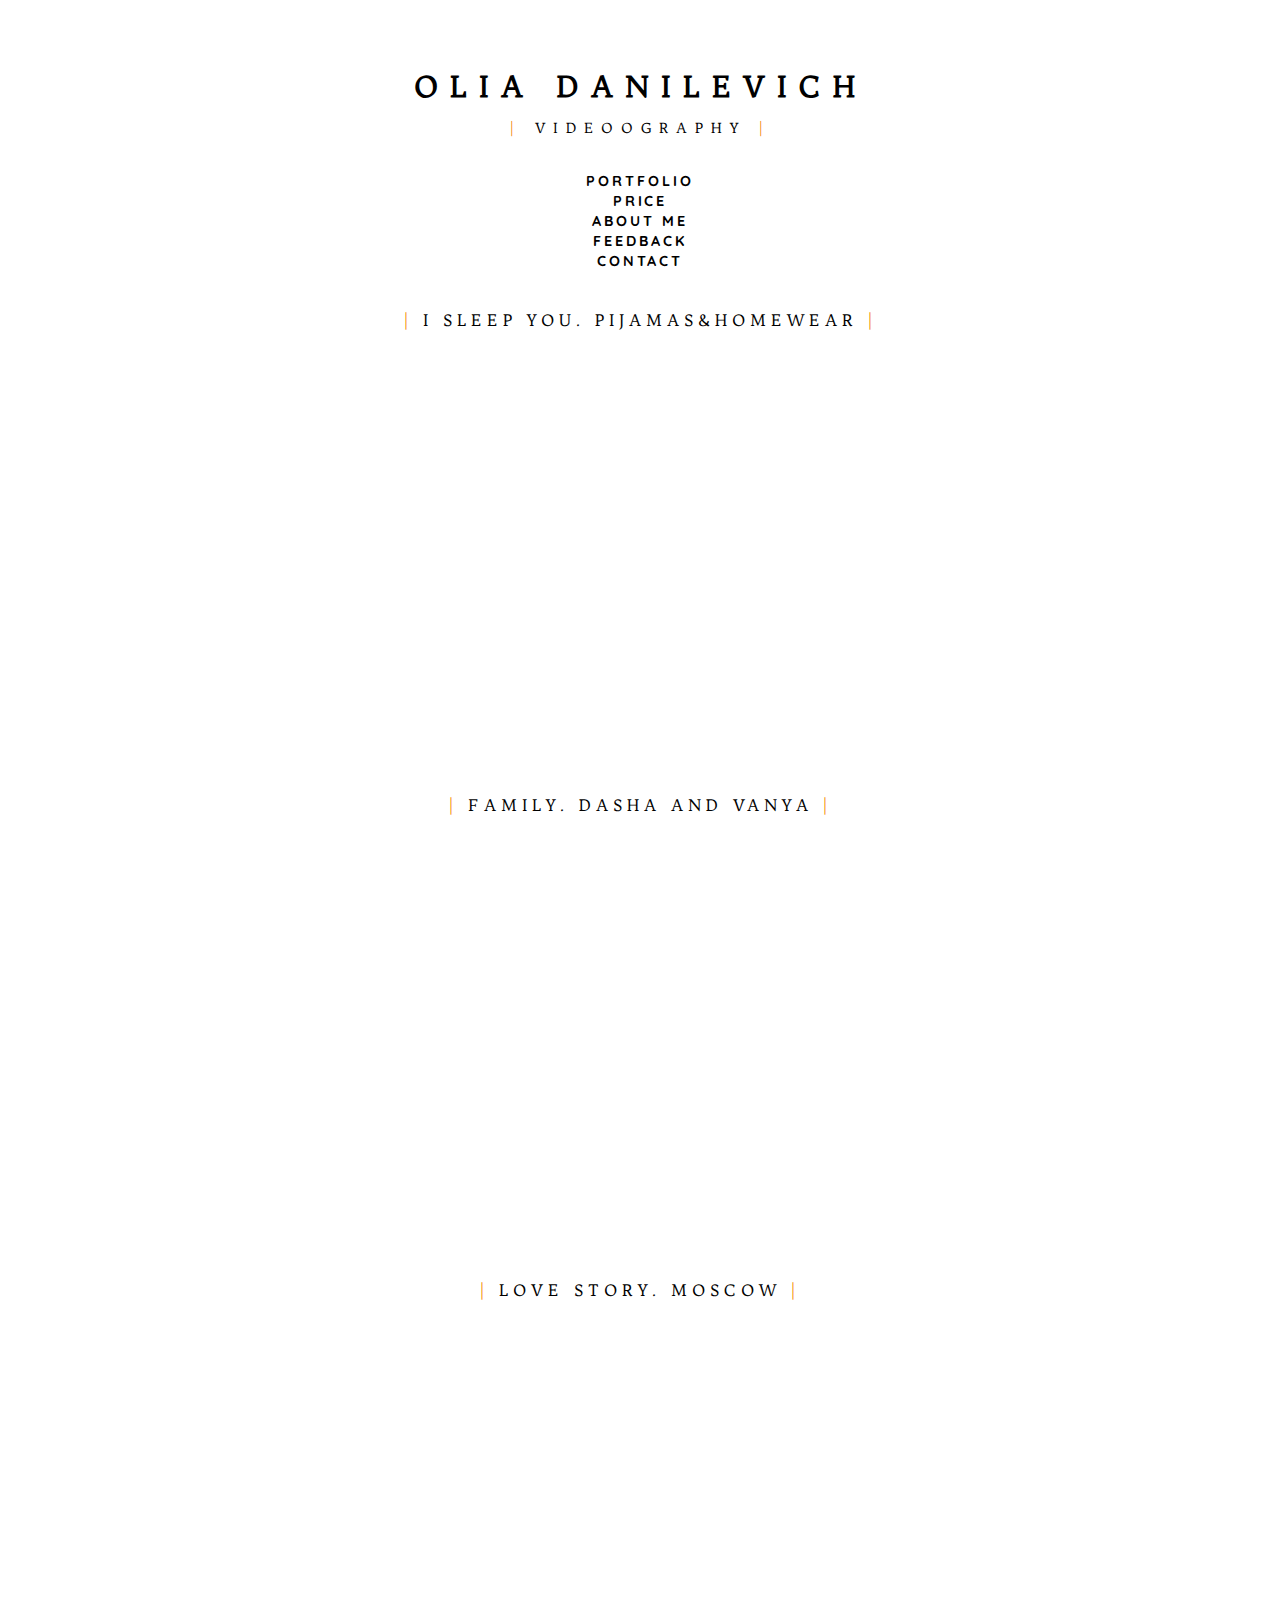
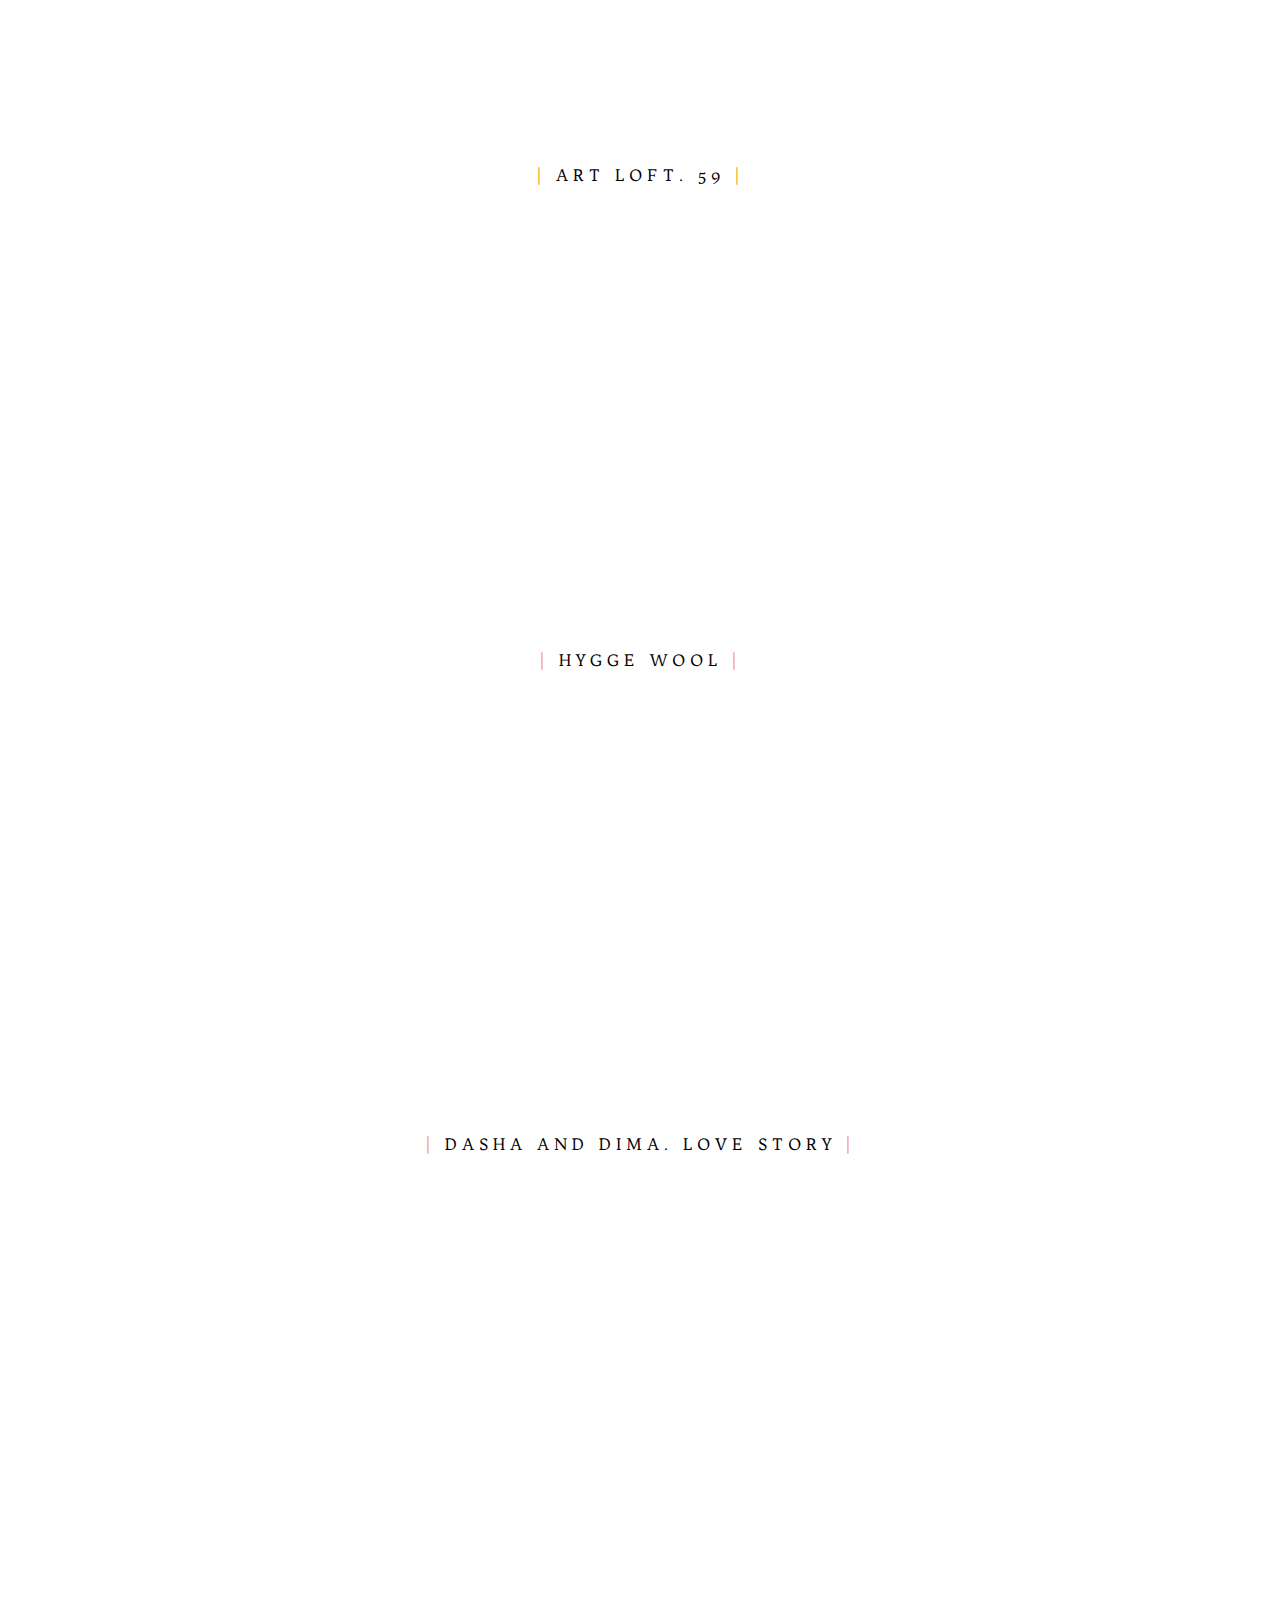
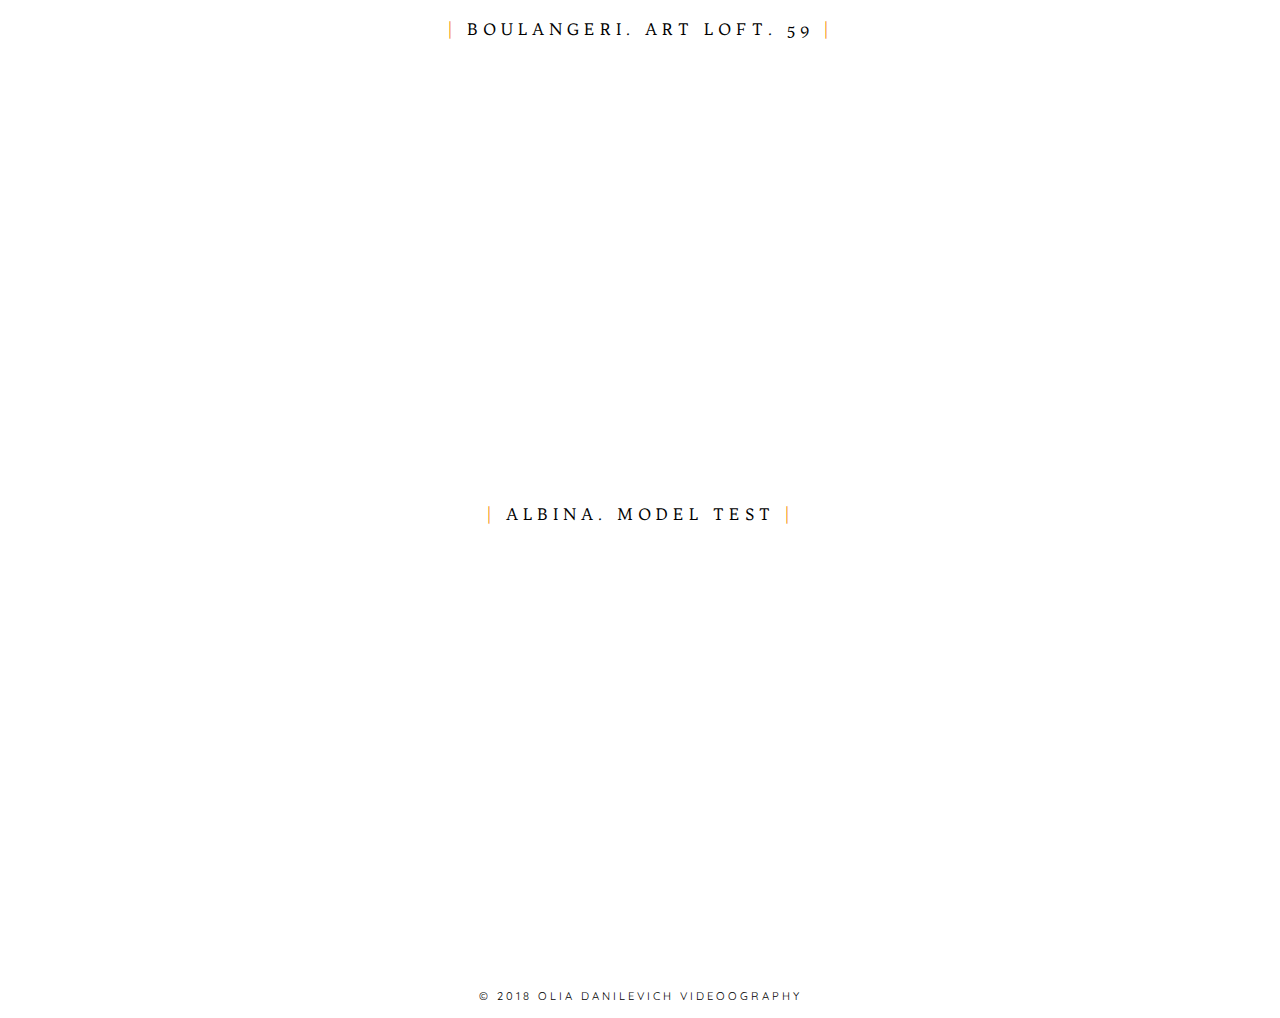
<file: vanya.html>
﻿<!DOCTYPE html>
<html>
<head>
    <meta http-equiv="Content-Type" content="text/html; charset=cp1251" />
    <title>Olia Danilevich Videoography</title>

    <!-- X-icon -->
    <link href="deer.png" rel="shortcut icon" type="image/x-icon" />

     <!-- Google fonts -->
    <link href="https://fonts.googleapis.com/css?family=Quicksand" rel="stylesheet">
    <link href="https://fonts.googleapis.com/css?family=Trykker" rel="stylesheet">

    <!-- CSS Stylesheets -->
    <link rel="stylesheet" href="https://stackpath.bootstrapcdn.com/bootstrap/4.2.1/css/bootstrap.min.css" integrity="sha384-GJzZqFGwb1QTTN6wy59ffF1BuGJpLSa9DkKMp0DgiMDm4iYMj70gZWKYbI706tWS" crossorigin="anonymous"/>
    <link rel="stylesheet" href="styles.css" />

    <!-- Font Awesome -->
    <link rel="stylesheet" href="https://use.fontawesome.com/releases/v5.6.3/css/all.css" integrity="sha384-UHRtZLI+pbxtHCWp1t77Bi1L4ZtiqrqD80Kn4Z8NTSRyMA2Fd33n5dQ8lWUE00s/" crossorigin="anonymous"/>

    <!-- Bootstrap scripts -->
    <script src="https://code.jquery.com/jquery-3.3.1.slim.min.js" integrity="sha384-q8i/X+965DzO0rT7abK41JStQIAqVgRVzpbzo5smXKp4YfRvH+8abtTE1Pi6jizo" crossorigin="anonymous">
    </script>
    <script src="https://cdnjs.cloudflare.com/ajax/libs/popper.js/1.14.6/umd/popper.min.js" integrity="sha384-wHAiFfRlMFy6i5SRaxvfOCifBUQy1xHdJ/yoi7FRNXMRBu5WHdZYu1hA6ZOblgut" crossorigin="anonymous">
    </script>
    <script src="https://stackpath.bootstrapcdn.com/bootstrap/4.2.1/js/bootstrap.min.js" integrity="sha384-B0UglyR+jN6CkvvICOB2joaf5I4l3gm9GU6Hc1og6Ls7i6U/mkkaduKaBhlAXv9k" crossorigin="anonymous">
    </script>
</head>

<body>
        <div class="container-fluid top__section">

                 <div class="header__links">
					<a href="https://vk.com/oliadanilevich" target="blank"><i class="fab fa-2x fa-vk"></i></a>
					<a href="http://instagram.com/danilevich_olia" target="blank"><i class="fab fa-2x fa-black fa-instagram"></i></a>
					<a href="https://www.facebook.com/olia.danilevich" target="blank"><i class="fab fa-2x fa-facebook-f"></i></a>
					<a href="https://vimeo.com/user14121358" target="blank"><i class="fab fa-2x fa-vimeo-v"></i></a>
				</div>
        
                <div class="logo">
                    <a class="header__logo" href="home.html" title="Olia Danilevich Photography">Olia Danilevich<br/><span class="under__logo"><span class="logo__stick">|</span> Videoography <span class="logo__stick">|</span></span></a>
                </div>
        
                <div class="container header__menu">
                    <div class="row">
                    <div class="col-lg col-md col-sm-12"><a class="menu" href="home.html">portfolio</a></div>
                    <div class="col-lg col-md col-sm-12"><a class="menu" href="prices.html">price</a></div>
                    <div class="col-lg col-md col-sm-12"><a class="menu" href="aboutme.html">about me</a></div>
                    <div class="col-lg col-md col-sm-12"><a class="menu" href="feedback.html">feedback</a></div>
                    <div class="col-lg col-md col-sm-12"><a class="menu" href="contact.html">contact</a></div>
                </div>
                </div>
        
            </div>

    <!-- Video Section -->
    
    <section>
        <div id="testimonial-carousel" class="carousel slide" data-pause="hover">
            <div class="carousel-inner">
    
                <div class="carousel-item container-fluid data-interval=" 100000"">
                    <div class="container-fluid">
                        <div class="row">
                            <div class="col-lg col-md col-sm pages__logo">
                                <span class="logo__stick">|</span> I sleep you. Pijamas&Homewear <span class="logo__stick">|</span>
                            </div>
                        </div>
                        <div class="row">
                            <div class="col-lg col-md col-sm video">
                                <div style="padding:56.25% 0 0 0;position:relative;">
                                    <iframe src="https://player.vimeo.com/video/304793395?title=0&byline=0&portrait=0"
                                        style="position:absolute;top:0;left:0;width:100%;height:100%;" frameborder="0"
                                        webkitallowfullscreen mozallowfullscreen allowfullscreen>
                                    </iframe>
                                </div>
                                <script src="https://player.vimeo.com/api/player.js"></script>
                            </div>
                        </div>
                    </div>
                </div>
    
                <div class="carousel-item active container-fluid data-interval=" 100000"">
                    <div class="container-fluid">
                        <div class="row">
                            <div class="col-lg col-md col-sm pages__logo">
                                <span class="logo__stick">|</span> Family. Dasha and Vanya <span class="logo__stick">|</span>
                            </div>
                        </div>
                        <div class="row">
                            <div class="col-lg col-md col-sm video">
                                <div style="padding:56.25% 0 0 0;position:relative;">
                                    <iframe src="https://player.vimeo.com/video/304788909?title=0&byline=0&portrait=0"
                                        style="position:absolute;top:0;left:0;width:100%;height:100%;" frameborder="0"
                                        webkitallowfullscreen mozallowfullscreen allowfullscreen></iframe>
                                </div>
                                <script src="https://player.vimeo.com/api/player.js"></script>
                            </div>
                        </div>
                    </div>
                </div>
    
                <div class="carousel-item container-fluid data-interval=" 100000"">
                    <div class="container-fluid">
                        <div class="row">
                            <div class="col-lg col-md col-sm pages__logo">
                                <span class="logo__stick">|</span> Love story. Moscow <span class="logo__stick">|</span>
                            </div>
                        </div>
                        <div class="row">
                            <div class="col-lg col-md col-sm video">
                                <div style="padding:56.25% 0 0 0;position:relative;">
                                    <iframe src="https://player.vimeo.com/video/303082465?title=0&byline=0&portrait=0"
                                        style="position:absolute;top:0;left:0;width:100%;height:100%;" frameborder="0"
                                        webkitallowfullscreen mozallowfullscreen allowfullscreen>
                                    </iframe>
                                </div>
                                <script src="https://player.vimeo.com/api/player.js"></script>
                            </div>
                        </div>
                    </div>
                </div>
    
                <div class="carousel-item container-fluid data-interval=" 100000"">
                    <div class="container-fluid">
                        <div class="row">
                            <div class="col-lg col-md col-sm pages__logo">
                                <span class="logo__stick">|</span> Art Loft. 59 <span class="logo__stick">|</span>
                            </div>
                        </div>
                        <div class="row">
                            <div class="col-lg col-md col-sm video">
                                <div style="padding:56.25% 0 0 0;position:relative;">
                                    <iframe src="https://player.vimeo.com/video/302550404?title=0&byline=0&portrait=0"
                                        style="position:absolute;top:0;left:0;width:100%;height:100%;" frameborder="0"
                                        webkitallowfullscreen mozallowfullscreen allowfullscreen></iframe>
                                </div>
                                <script src="https://player.vimeo.com/api/player.js"></script>
                            </div>
                        </div>
                    </div>
                </div>
    
                <div class="carousel-item container-fluid data-interval=" 100000"">
                    <div class="container-fluid">
                        <div class="row">
                            <div class="col-lg col-md col-sm pages__logo">
                                <span class="logo__stick">|</span> Hygge Wool <span class="logo__stick">|</span>
                            </div>
                        </div>
                        <div class="row">
                            <div class="col-lg col-md col-sm video">
                                <div style="padding:56.25% 0 0 0;position:relative;">
                                    <iframe src="https://player.vimeo.com/video/304785961?title=0&byline=0&portrait=0"
                                        style="position:absolute;top:0;left:0;width:100%;height:100%;" frameborder="0"
                                        webkitallowfullscreen mozallowfullscreen allowfullscreen>
                                    </iframe>
                                </div>
                                <script src="https://player.vimeo.com/api/player.js"></script>
                            </div>
                        </div>
                    </div>
                </div>
    
                <div class="carousel-item container-fluid data-interval=" 100000"">
                    <div class="container-fluid">
                        <div class="row">
                            <div class="col-lg col-md col-sm pages__logo">
                                <span class="logo__stick">|</span> Dasha and Dima. Love story <span class="logo__stick">|</span>
                            </div>
                        </div>
                        <div class="row">
                            <div class="col-lg col-md col-sm video">
                                <div style="padding:56.25% 0 0 0;position:relative;">
                                    <iframe src="https://player.vimeo.com/video/303083174?title=0&byline=0&portrait=0"
                                        style="position:absolute;top:0;left:0;width:100%;height:100%;" frameborder="0"
                                        webkitallowfullscreen mozallowfullscreen allowfullscreen>
                                    </iframe>
                                </div>
                                <script src="https://player.vimeo.com/api/player.js"></script>
                            </div>
                        </div>
                    </div>
                </div>
    
                <div class="carousel-item container-fluid data-interval=" 100000"">
                    <div class="container-fluid">
                        <div class="row">
                            <div class="col-lg col-md col-sm pages__logo">
                                <span class="logo__stick">|</span> Boulangeri. Art Loft. 59 <span class="logo__stick">|</span>
                            </div>
                        </div>
                        <div class="row">
                            <div class="col-lg col-md col-sm video">
                                <div style="padding:56.25% 0 0 0;position:relative;">
                                    <iframe src="https://player.vimeo.com/video/304787128?title=0&byline=0&portrait=0"
                                        style="position:absolute;top:0;left:0;width:100%;height:100%;" frameborder="0"
                                        webkitallowfullscreen mozallowfullscreen allowfullscreen>
                                    </iframe>
                                </div>
                                <script src="https://player.vimeo.com/api/player.js"></script>
                            </div>
                        </div>
                    </div>
                </div>
    
                <div class="carousel-item container-fluid data-interval=" 100000"">
                    <div class="container-fluid">
                        <div class="row">
                            <div class="col-lg col-md col-sm pages__logo">
                                <span class="logo__stick">|</span> Albina. Model test <span class="logo__stick">|</span>
                            </div>
                        </div>
                        <div class="row">
                            <div class="col-lg col-md col-sm video">
                                <div style="padding:56.25% 0 0 0;position:relative;">
                                    <iframe src="https://player.vimeo.com/video/304785078?title=0&byline=0&portrait=0"
                                        style="position:absolute;top:0;left:0;width:100%;height:100%;" frameborder="0"
                                        webkitallowfullscreen mozallowfullscreen allowfullscreen>
                                    </iframe>
                                </div>
                                <script src="https://player.vimeo.com/api/player.js"></script>
                            </div>
                        </div>
                    </div>
                </div>
    
                <a class="carousel-control-prev" href="#testimonial-carousel" role="button" data-slide="prev">
                    <span class="carousel-control-prev-icon"></span></a>
                <a class="carousel-control-next" href="#testimonial-carousel" role="button" data-slide="next">
                    <span class="carousel-control-next-icon"></span></a>
            </div>
    </section>

 <!-- Footer Section -->
 <footer>
        <div class="footer_center">&copy; 2018 Olia Danilevich Videoography</div>
</footer>

</body>

</html>
</file>
<file: styles.css>
body {
    font-family: 'Quicksand', sans-serif;
    text-decoration: none;
    margin: auto 12%;
    text-align: center;
}


a:hover {
    text-decoration: none;
    color: black;
}

#name:focus {
	border: 1px solid rgb(245, 131, 0);
}

#email:focus {
	border: 1px solid rgb(245, 131, 0);
}

#message:focus {
	border: 1px solid rgb(245, 131, 0);
}

/* Smooth Loading Of Pages */

@-webkit-keyframes fade-in {   0% { opacity: 0.1; }   100% { opacity: 1; }   }
@-moz-keyframes    fade-in {   0% { opacity: 0.1; }   100% { opacity: 1; }   }
@-o-keyframes      fade-in {   0% { opacity: 0.1; }   100% { opacity: 1; }   }
@keyframes         fade-in {   0% { opacity: 0.1; }   100% { opacity: 1; }   }
 
body {
  -webkit-animation: fade-in 2.5s; /* Safari 4+ */
  -moz-animation: fade-in 2.5s; /* Fx 5+ */
  -o-animation: fade-in 2.5s; /* Opera 12+ */
  animation: fade-in 2.5s; /* IE 10+, Fx 29+ */
}


/* Header Links Section */

.top__section {
    padding: 0;
}

.header__links {
    text-align: right;
    margin-top: 2%;
}

.fab {
    color: black;
    padding: 3px;
}

.fab:hover {
    color: rgb(245, 131, 0);
    text-decoration: none;
    transition: all.4s ease;
    -moz-transition: all.4s ease;
    -webkit-transition: all.4s ease;
    -ms-transition: all.4s ease;
}

@media (max-width: 720px) {

    .header__links {
        text-align: center;
        margin-bottom: 10%;
        margin-top: 5%;
    }  
}


/* Logo Section */

.logo {
    margin: 3% auto;
    text-align: center;
}

.header__logo {
    text-transform: uppercase;
    font-size: 1.8rem;
    color: black;
    text-decoration: none;
    font-family: 'Trykker', serif;
    letter-spacing: 12px;
    font-weight: 900;
}

.under__logo {
    font-size: 0.5em;
    text-decoration: none;
    font-weight: 200;
    letter-spacing: 8px;
}

.logo__stick {
    color: rgb(245, 131, 0);
}


/* Header menu Section */

.menu {
    font-family: 'Quicksand', sans-serif;
    letter-spacing: 2.9px;
    font-size: 0.9em;
    text-transform: uppercase;
    font-weight: 950;
    text-decoration: none;
    color: black;
}

.menu:hover {
    color: rgb(245, 131, 0);
    transition: all.4s ease;
    -moz-transition: all.4s ease;
    -webkit-transition: all.4s ease;
    -ms-transition: all.4s ease;
}


/* Home Images Section */

.home__img {
    padding: 15px 0 0 0;	
    width: 100%;
    display: block;
    height: auto;
}

.contain {
    position: relative;
  }

.overlay {
    position: absolute;
    top: 0;
    bottom: 0;
    left: 0;
    right: 0;
    height: 100%;
    width: 100%;
    opacity: 0;
    transition: .7s ease;
  }

.contain:hover .overlay {
    opacity: 1;
}

.text {
    color: black;
    font-style: 'Quicksand', sans-serif;
    font-size: 1.3rem;
    position: absolute;
    letter-spacing: 4px;
    font-weight: 600;
    width: 96%;
    top: 95%;
    left: 50%;
    -webkit-transform: translate(-50%, -50%);
    -ms-transform: translate(-50%, -50%);
    transform: translate(-50%, -50%);
    text-align: center;
    background-color: white;
}


/* Footer Section */

footer {
    padding: 40px 0 15px 0;
}

.footer_center {
    color: black;
    letter-spacing: 3px;
    font-family: 'Quicksand', sans-serif;
    font-size: 0.7rem;
    text-align: center;
    text-transform: uppercase;
}


/* Styles for pages with videos */

.pages__logo { 
    text-align: center;
    margin-top: 40px;
    text-transform: uppercase;
    font-size: 1em;
    color: black;
    font-family: 'Trykker', serif;
    letter-spacing: 5px;
    margin-bottom: 20px;
}

.video {
    padding: 0 13%;
}

/* Change color of corousel's icons */

.carousel-control-prev-icon {
    background-image: url("data:image/svg+xml;charset=utf8,%3Csvg xmlns='http://www.w3.org/2000/svg' fill='%23000000' viewBox='0 0 8 8'%3E%3Cpath d='M5.25 0l-4 4 4 4 1.5-1.5-2.5-2.5 2.5-2.5-1.5-1.5z'/%3E%3C/svg%3E") !important;
   }
   
   .carousel-control-next-icon {
     background-image: url("data:image/svg+xml;charset=utf8,%3Csvg xmlns='http://www.w3.org/2000/svg' fill='%23000000' viewBox='0 0 8 8'%3E%3Cpath d='M2.75 0l-1.5 1.5 2.5 2.5-2.5 2.5 1.5 1.5 4-4-4-4z'/%3E%3C/svg%3E") !important;
   }



/* Styles for Feedback page */

.feedback {
    padding-top: 80px;
}


.box1 {
    padding: 20px auto;
    color: rgb(245, 131, 0);
    letter-spacing: 2.9px;
    font-family: 'Trykker', serif;
    font-size: 1.2rem;
}

.box2 {
   text-align: center;
   width: 100%;
}

.feedback .box2 form input {
    display: block;
    width: 100%;
    /* border: 2px solid black; */
    padding: 5px 10% 5px 5px;
    font-family: 'Quicksand', sans-serif;
    font-size: 0.7em;
    color: black;
    clear: both;
    margin-bottom: 10px;
    background-color: #fff;
    letter-spacing: 2px;
    outline: none;
}

.feedback .box2 > form > textarea {
    display: block;
    height: 150px;
    width: 100%;
    padding: 5px 10% 5px 5px;
    background-color: #fff;
    font-family: 'Quicksand', sans-serif;
    letter-spacing: 2px;
    /* border: 2px solid black; */
    margin-bottom: 10px;
    color: black;
    font-size: 0.7em;
    outline: none;
}

.feedback .box2 > form #send {
    padding: 10px;
    background-color: white;
    color: rgb(131, 131, 131);
    font-family: 'Quicksand', sans-serif;
    font-size: 0.9em;
    cursor: pointer;
    width: 120px;
    border: 1px solid black;
    outline: none;
    margin-bottom: 80px;
}

.feedback .box2 #send:hover {
    background-color: rgb(245, 131, 0);
    color: black;
    transition: all.4s ease;
    -moz-transition: all.4s ease;
    -webkit-transition: all.4s ease;
    -ms-transition: all.4s ease;
}



/* Styles for AboutMe Section */

.aboutme__img {
    padding: 10px auto;
    width: 250px;
    height: 250px;
    border-radius: 50%;
    margin-bottom: 80px;
}

.aboutme__text {
    text-align: center;
    color: rgb(245, 131, 0);
    letter-spacing: 2px;
    font-family: 'Trykker', serif;
    font-size: 1rem;
 }

.aboutme__img:hover {
    border: 2px solid rgb(245, 131, 0);;
}
</file>
